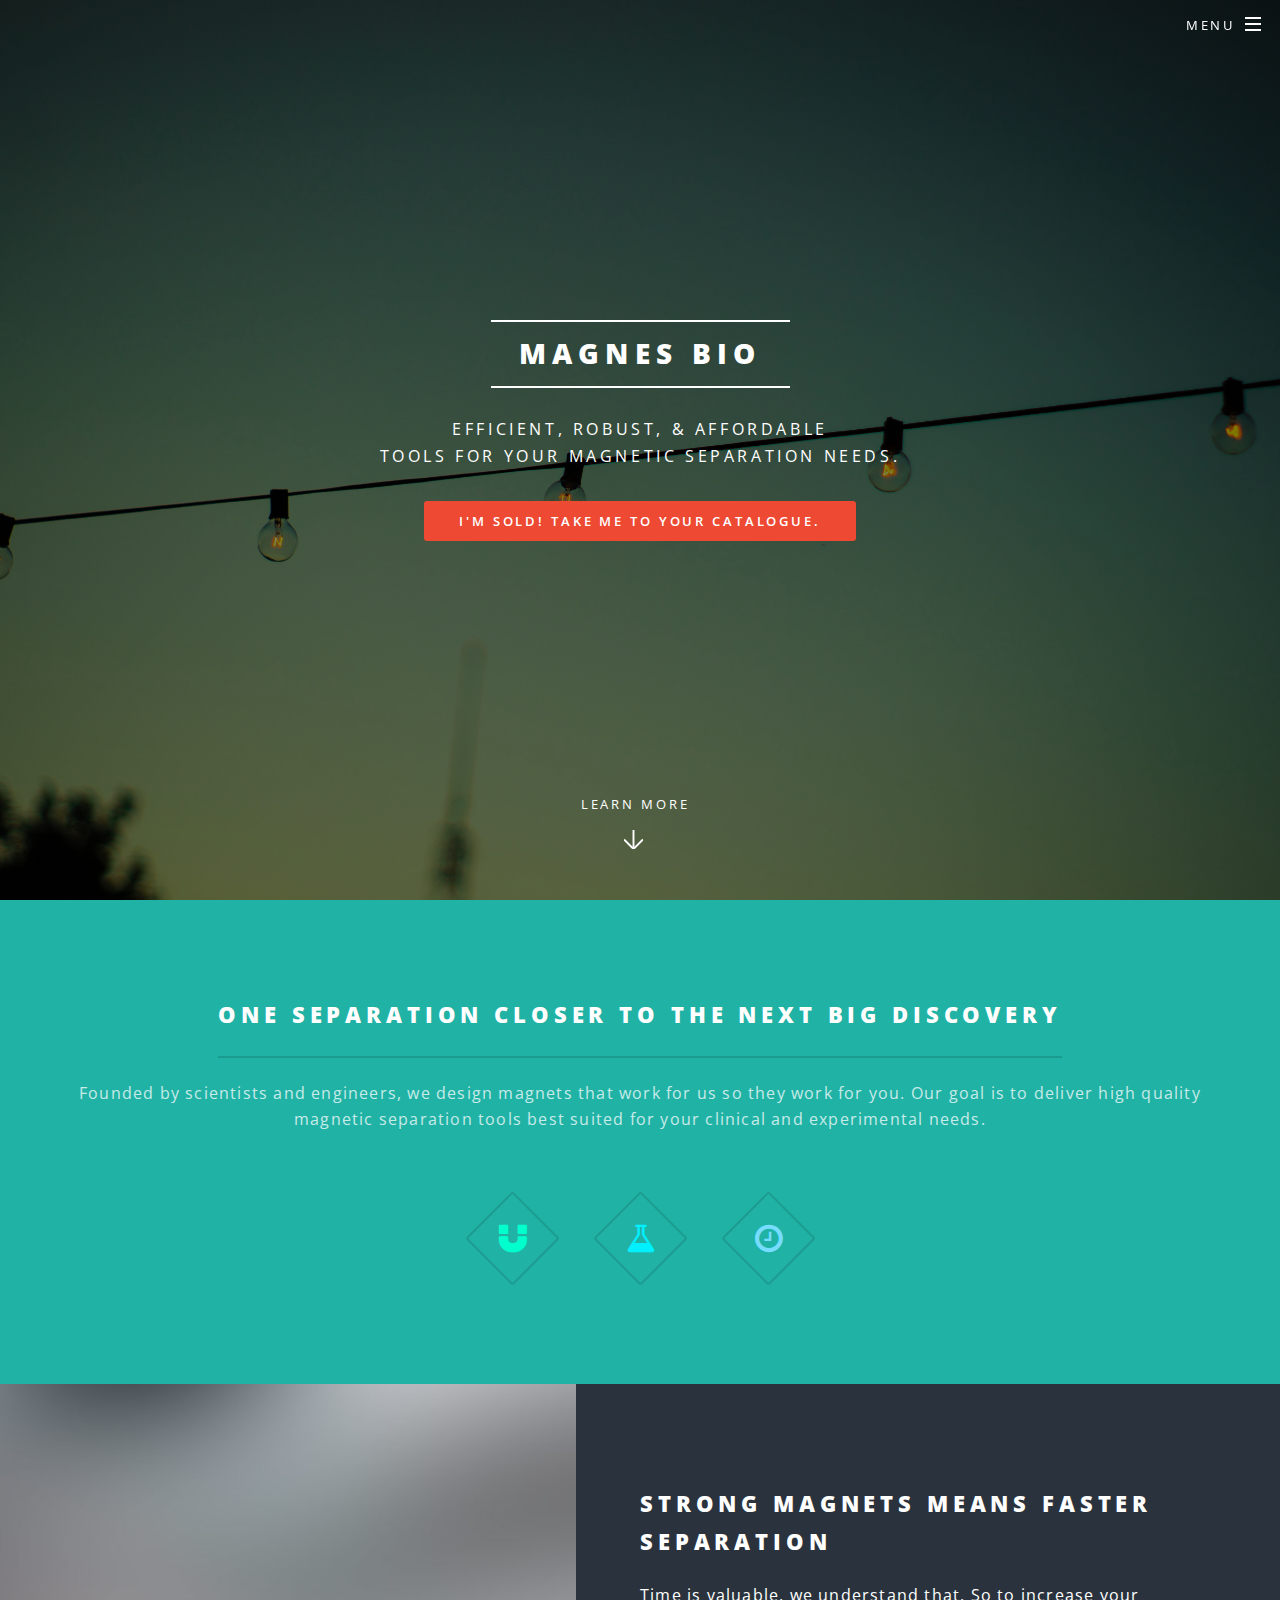
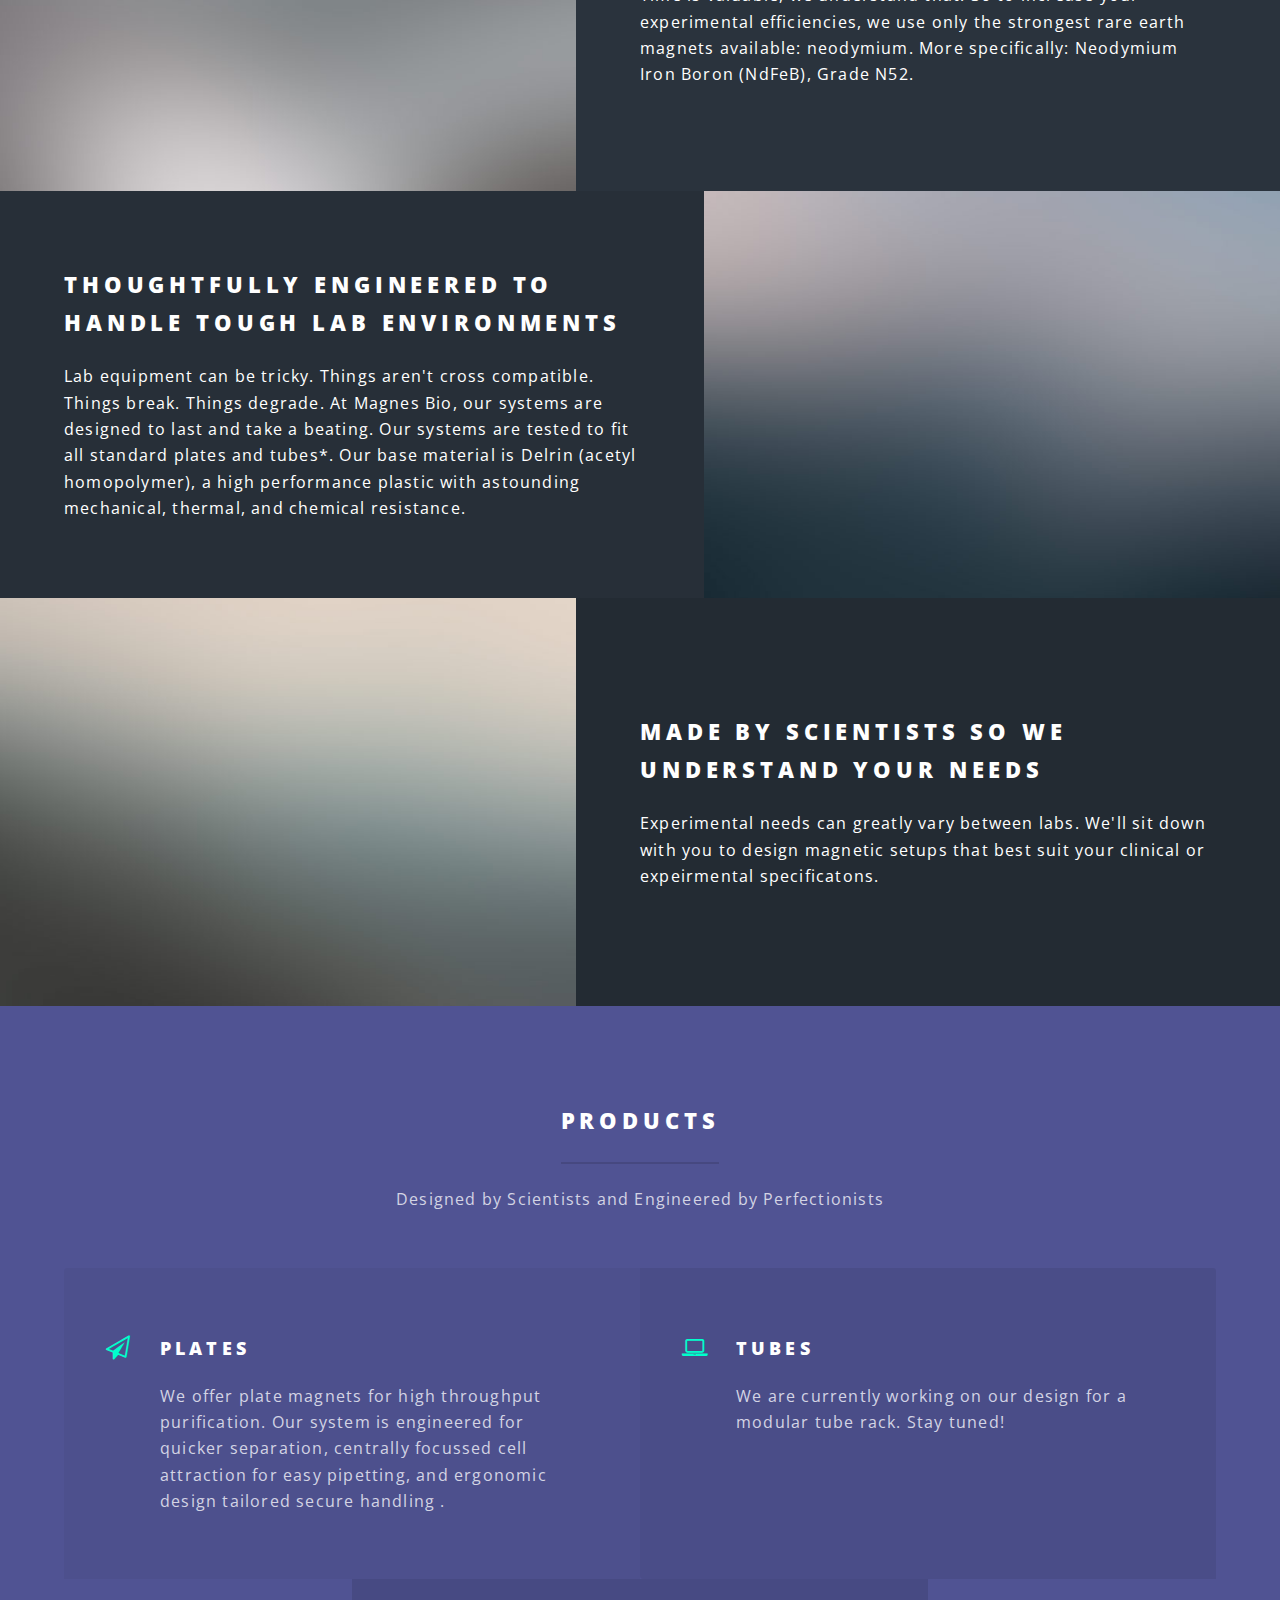
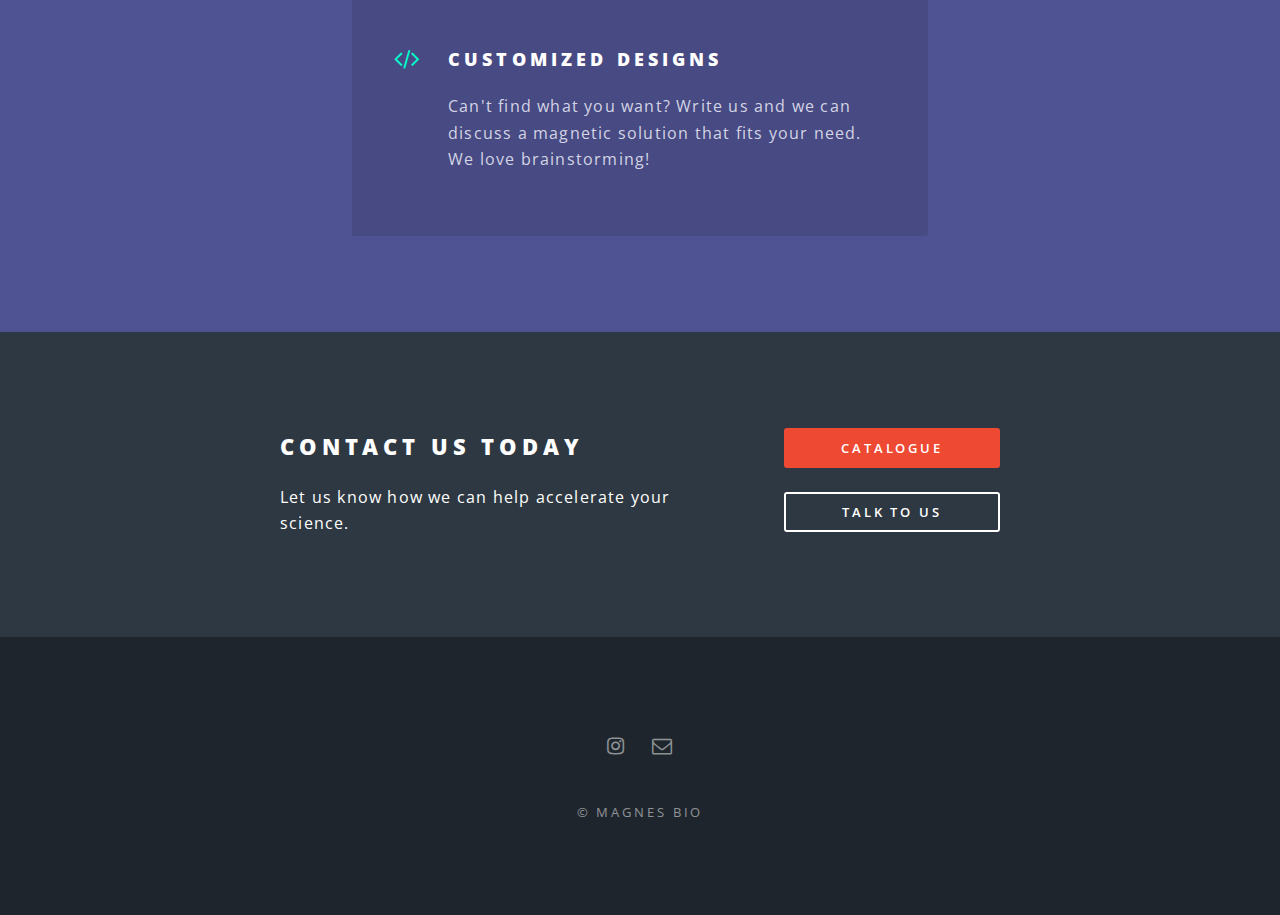
<file: index.html>
<!DOCTYPE HTML>
<!--
	Spectral by HTML5 UP
	html5up.net | @ajlkn
	Free for personal and commercial use under the CCA 3.0 license (html5up.net/license)
-->
<html>
	<head>
		<title>Magnes Bio</title>
		<meta charset="utf-8" />
		<meta name="viewport" content="width=device-width, initial-scale=1" />
		<!--[if lte IE 8]><script src="assets/js/ie/html5shiv.js"></script><![endif]-->
		<link rel="stylesheet" href="assets/css/main.css" />
		<!--[if lte IE 8]><link rel="stylesheet" href="assets/css/ie8.css" /><![endif]-->
		<!--[if lte IE 9]><link rel="stylesheet" href="assets/css/ie9.css" /><![endif]-->
	</head>
	<body class="landing">

		<!-- Page Wrapper -->
			<div id="page-wrapper">

				<!-- Header -->
					<header id="header" class="alt">
						<h1><a href="index.html">Magnes Bio</a></h1>
						<nav id="nav">
							<ul>
								<li class="special">
									<a href="#menu" class="menuToggle"><span>Menu</span></a>
									<div id="menu">
										<ul>
											<li><a href="index.html">Home</a></li>
											<li><a href="plates.html">Plate Separation</a></li>
											<li><a href="tubes.html">Tube Separation</a></li>
											
											<li><a href="askforaquote.html">Ask for a quote</a></li>
											<li><a href="talktous2.html">Talk to us</a>
										</ul>
									</div>
								</li>
							</ul>
						</nav>
					</header>

				<!-- Banner -->
					<section id="banner">
						<div class="inner">
							<h2>Magnes Bio</h2>
							<p>Efficient, robust, & affordable<br />
							tools for your magnetic separation needs.</p>
							<ul class="actions">
								<li><a href="catalogue.html" class="button special">I'm sold! Take me to your catalogue.</a></li>
							</ul>
						</div>
						<a href="#one" class="more scrolly">Learn More</a>
					</section>

				<!-- One -->
					<section id="one" class="wrapper style1 special">
						<div class="inner">
							<header class="major">
								<h2>one separation closer to the next big discovery</h2>
								<p> Founded by scientists and engineers, we design magnets that work for us so they work for you. Our goal is to deliver high quality magnetic separation tools best suited for your clinical and experimental needs. </p>
							</header>
							<ul class="icons major">
								<li><span class="icon fa-magnet major style1"><span class="label">Lorem</span></span></li>
								<li><span class="icon fa-flask major style2"><span class="label">Ipsum</span></span></li>
								<li><span class="icon fa-clock-o major style3"><span class="label">Dolor</span></span></li>
							</ul>
						</div>
					</section>

				<!-- Two -->
					<section id="two" class="wrapper alt style2">
						<section class="spotlight">
							<div class="image"><img src="images/pic01.jpg" alt="" /></div><div class="content">
								<h2>Strong Magnets Means Faster Separation</h2>
								<p>Time is valuable, we understand that. So to increase your experimental efficiencies, we use only the strongest rare earth magnets available: neodymium. More specifically: Neodymium Iron Boron (NdFeB), Grade N52. 
								</p>
							</div>
						</section>
						<section class="spotlight">
							<div class="image"><img src="images/pic02.jpg" alt="" /></div><div class="content">
								<h2>thoughtfully engineered to handle tough lab environments</h2>
								<p>Lab equipment can be tricky. Things aren't cross compatible. Things break. Things degrade. At Magnes Bio, our systems are designed to last and take a beating. Our systems are tested to fit all standard plates and tubes*. Our base material is Delrin (acetyl homopolymer), a high performance plastic with astounding mechanical, thermal, and chemical resistance. </p>
							</div>
						</section>
						<section class="spotlight">
							<div class="image"><img src="images/pic03.jpg" alt="" /></div><div class="content">
								<h2>Made by scientists so we understand your needs</h2>
								<p>Experimental needs can greatly vary between labs. We'll sit down with you to design magnetic setups that best suit your clinical or expeirmental specificatons.</p>
							</div>
						</section>
					</section>

				<!-- Three -->
					<section id="three" class="wrapper style3 special">
						<div class="inner">
							<header class="major">
								<h2>Products</h2>
								<p>Designed by Scientists and Engineered by Perfectionists<br />
								</p>
							</header>
							<ul class="features">
								<li class="icon fa-paper-plane-o">
									<h3>Plates</h3>
									<p>We offer plate magnets for high throughput purification. Our system is engineered for quicker separation, centrally focussed cell attraction for easy pipetting, and ergonomic design tailored secure handling .</p>
								</li>
								<li class="icon fa-laptop">
									<h3>Tubes</h3>
									<p>We are currently working on our design for a modular tube rack. Stay tuned!</p>
								</li>
								<li class="icon fa-code">
									<h3>Customized Designs</h3>
									<p>Can't find what you want? Write us and we can discuss a magnetic solution that fits your need. We love brainstorming!</p>
								</li>
								
								</li>
							</ul>
						</div>
					</section>

				<!-- CTA -->
					<section id="cta" class="wrapper style4">
						<div class="inner">
							<header>
								<h2>contact us today</h2>
								<p>Let us know how we can help accelerate your science.</p>
							</header>
							<ul class="actions vertical">
								<li><a href="catalogue.html" class="button fit special">Catalogue</a></li>
								<li><a href="talktous2.html" class="button fit">Talk to us</a></li>
							</ul>
						</div>
					</section>

			<!-- Footer -->
					<footer id="footer">
						<ul class="icons">
							<li><a href="#" class="icon fa-instagram"><span class="label">Instagram</span></a></li>
							<li><a href="talktous2.html" class="icon fa-envelope-o"><span class="label">Email</span></a></li>
						</ul>
						<ul class="copyright">
							<li>&copy; Magnes Bio</li>
						</ul>
					</footer>

			</div>

		<!-- Scripts -->
			<script src="assets/js/jquery.min.js"></script>
			<script src="assets/js/jquery.scrollex.min.js"></script>
			<script src="assets/js/jquery.scrolly.min.js"></script>
			<script src="assets/js/skel.min.js"></script>
			<script src="assets/js/util.js"></script>
			<!--[if lte IE 8]><script src="assets/js/ie/respond.min.js"></script><![endif]-->
			<script src="assets/js/main.js"></script>

	</body>
</html>
</file>
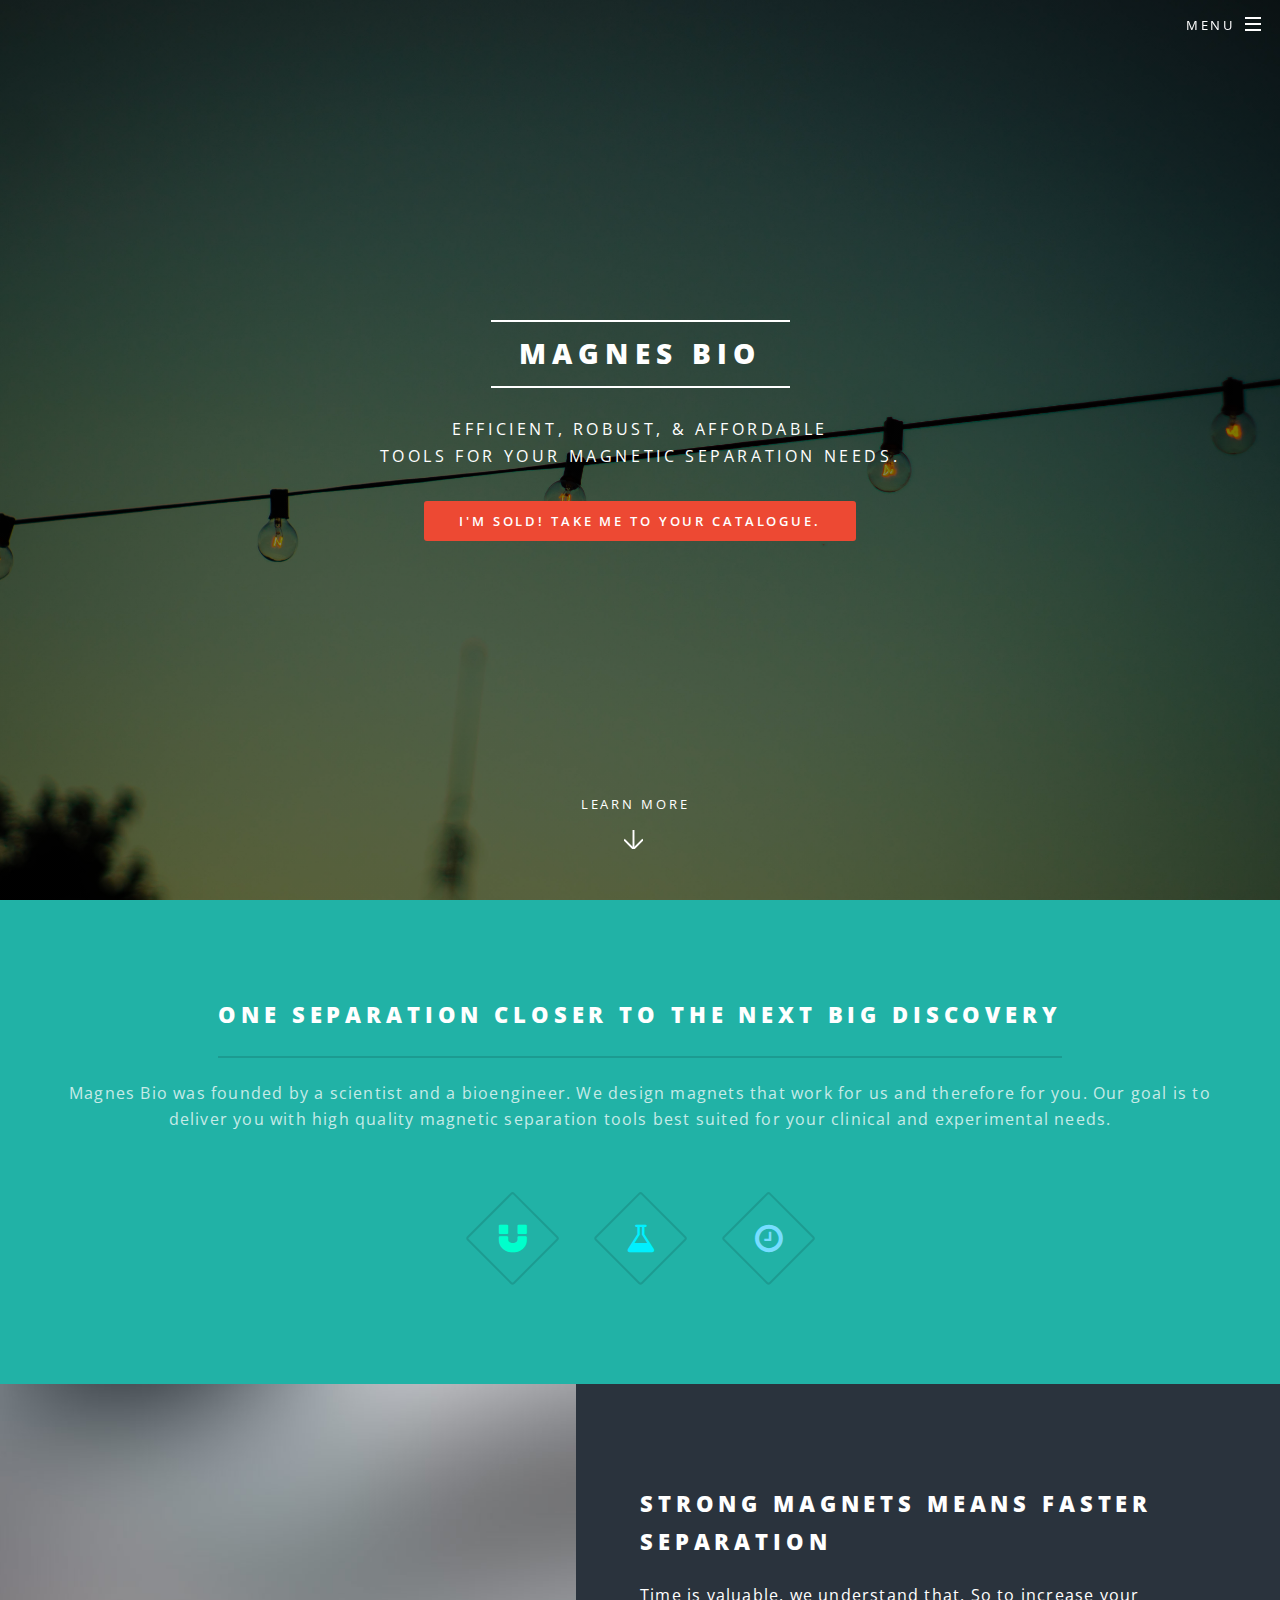
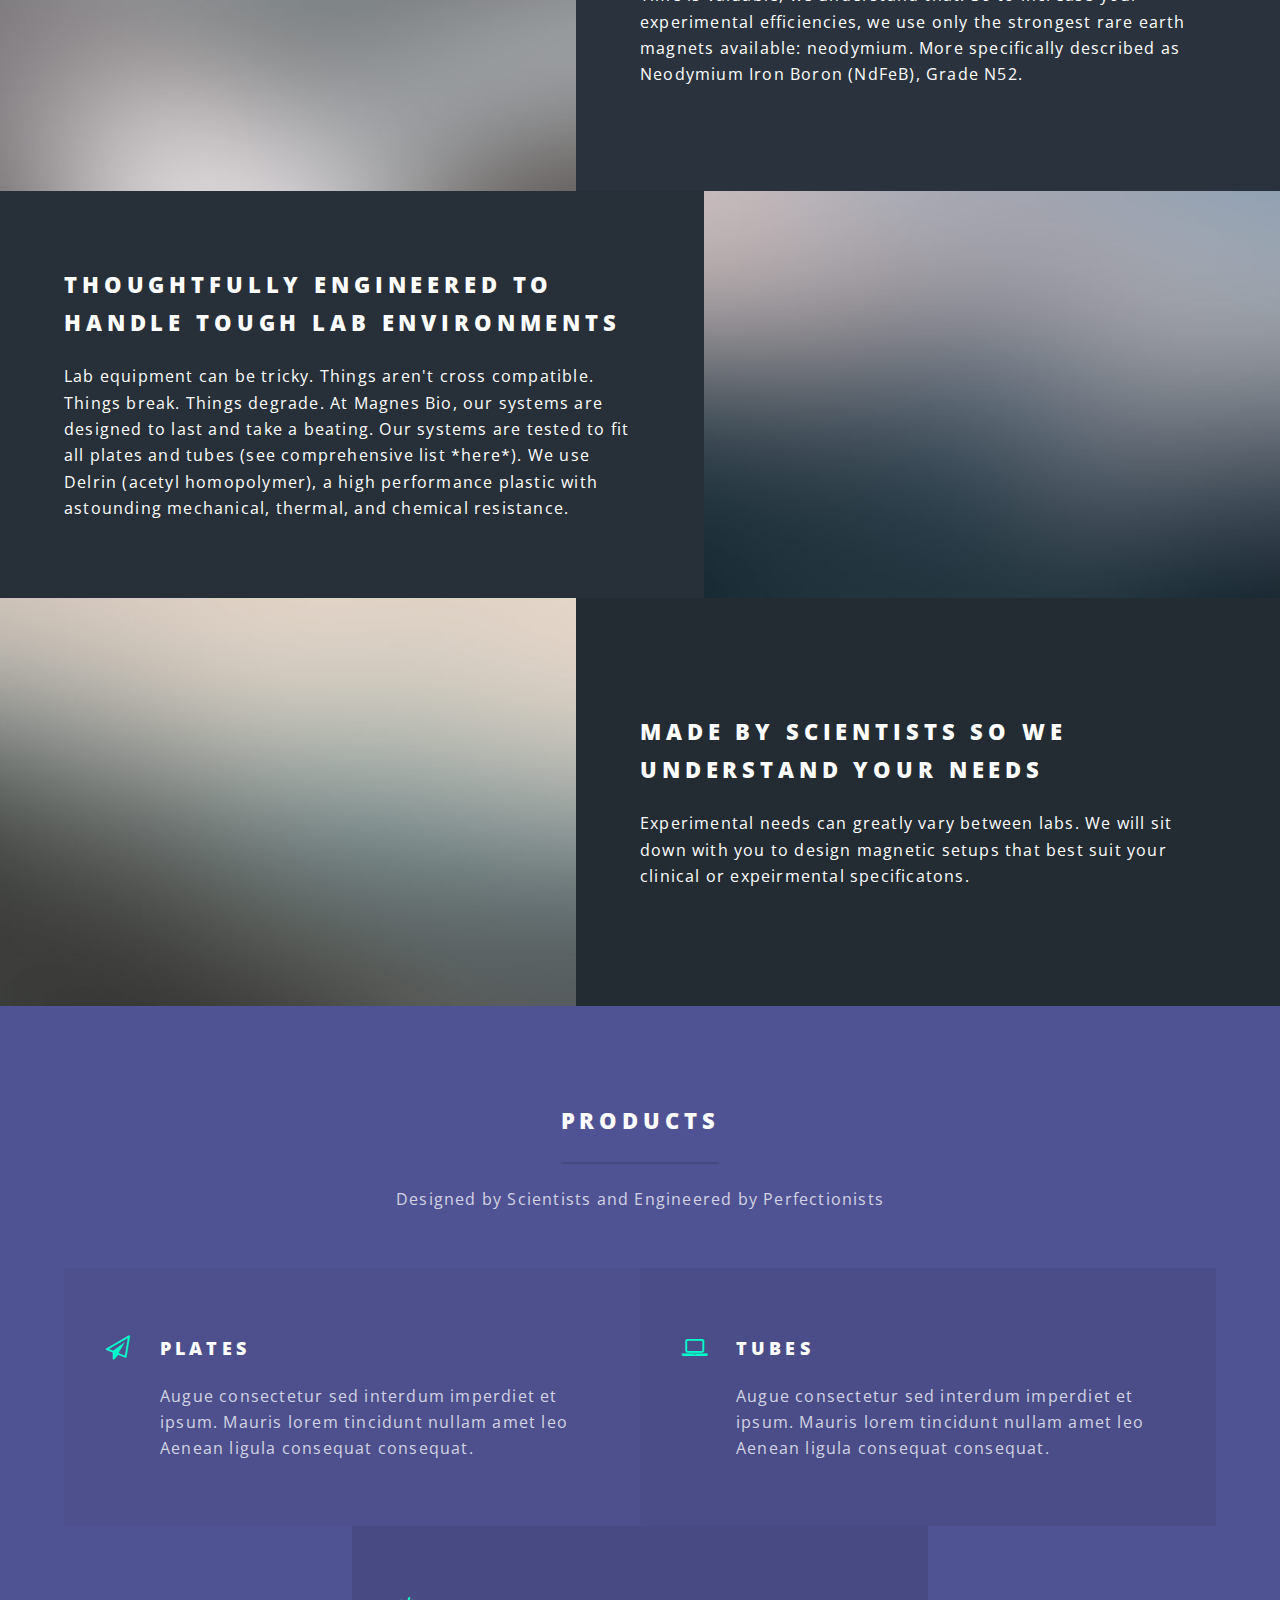
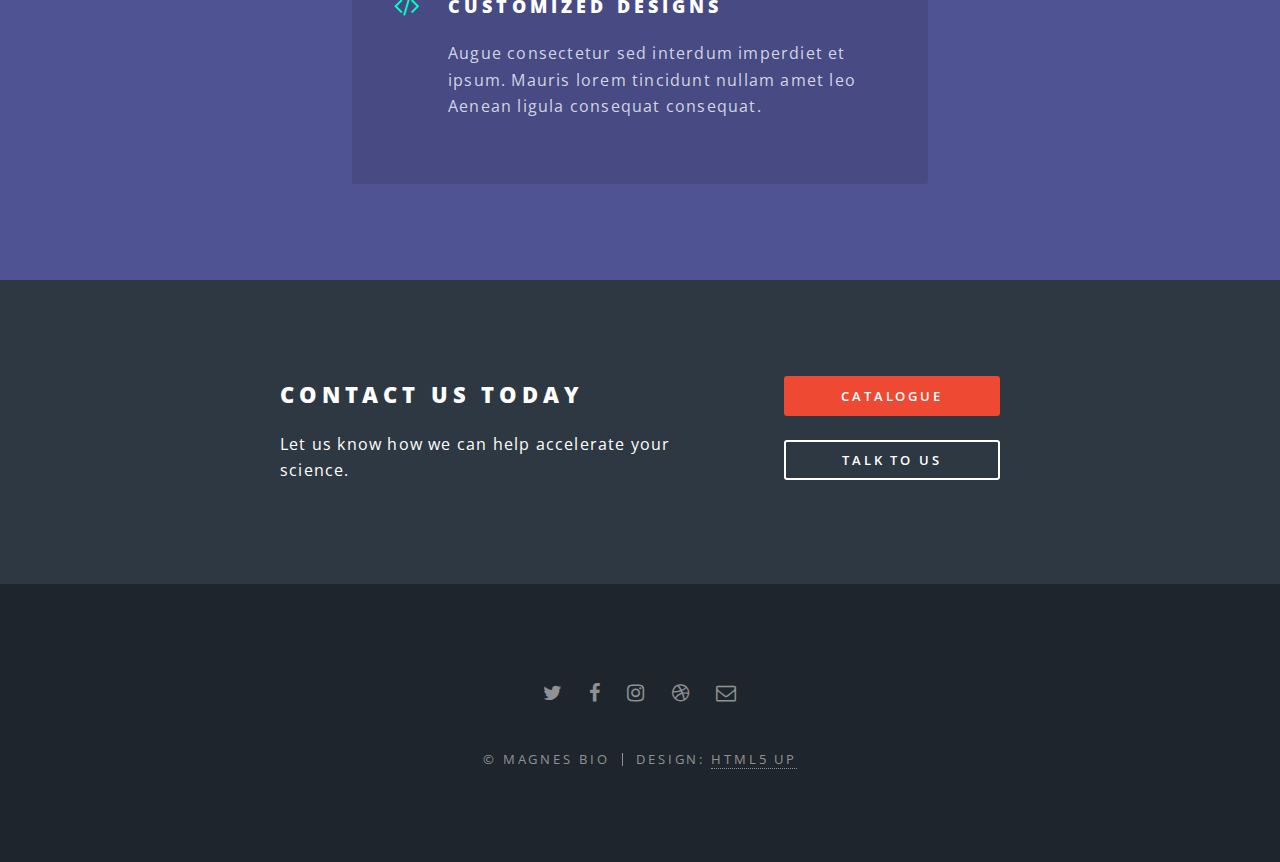
<file: html5up-spectral/index.html>
<!DOCTYPE HTML>
<!--
	Spectral by HTML5 UP
	html5up.net | @ajlkn
	Free for personal and commercial use under the CCA 3.0 license (html5up.net/license)
-->
<html>
	<head>
		<title>Magnes Bio</title>
		<meta charset="utf-8" />
		<meta name="viewport" content="width=device-width, initial-scale=1" />
		<!--[if lte IE 8]><script src="assets/js/ie/html5shiv.js"></script><![endif]-->
		<link rel="stylesheet" href="assets/css/main.css" />
		<!--[if lte IE 8]><link rel="stylesheet" href="assets/css/ie8.css" /><![endif]-->
		<!--[if lte IE 9]><link rel="stylesheet" href="assets/css/ie9.css" /><![endif]-->
	</head>
	<body class="landing">

		<!-- Page Wrapper -->
			<div id="page-wrapper">

				<!-- Header -->
					<header id="header" class="alt">
						<h1><a href="index.html">Magnes Bio</a></h1>
						<nav id="nav">
							<ul>
								<li class="special">
									<a href="#menu" class="menuToggle"><span>Menu</span></a>
									<div id="menu">
										<ul>
											<li><a href="index.html">Home</a></li>
											<li><a href="Plateseparation.html">Plate Separation</a></li>
											<li><a href="Tubeseparation.html">Tube Separation</a></li>
											<li><a href="elements.html">Elements</a></li>
											<li><a href="#">Ask for a quote</a></li>
											<li><a href="#">Talk to us</a>
										</ul>
									</div>
								</li>
							</ul>
						</nav>
					</header>

				<!-- Banner -->
					<section id="banner">
						<div class="inner">
							<h2>Magnes Bio</h2>
							<p>Efficient, robust, & affordable<br />
							tools for your magnetic separation needs.</p>
							<ul class="actions">
								<li><a href="#" class="button special">I'm sold! Take me to your catalogue.</a></li>
							</ul>
						</div>
						<a href="#one" class="more scrolly">Learn More</a>
					</section>

				<!-- One -->
					<section id="one" class="wrapper style1 special">
						<div class="inner">
							<header class="major">
								<h2>one separation closer to the next big discovery</h2>
								<p> Magnes Bio was founded by a scientist and a bioengineer. We design magnets that work for us and therefore for you. Our goal is to deliver you with high quality magnetic separation tools best suited for your clinical and experimental needs. </p>
							</header>
							<ul class="icons major">
								<li><span class="icon fa-magnet major style1"><span class="label">Lorem</span></span></li>
								<li><span class="icon fa-flask major style2"><span class="label">Ipsum</span></span></li>
								<li><span class="icon fa-clock-o major style3"><span class="label">Dolor</span></span></li>
							</ul>
						</div>
					</section>

				<!-- Two -->
					<section id="two" class="wrapper alt style2">
						<section class="spotlight">
							<div class="image"><img src="images/pic01.jpg" alt="" /></div><div class="content">
								<h2>Strong Magnets Means Faster Separation</h2>
								<p>Time is valuable, we understand that. So to increase your experimental efficiencies, we use only the strongest rare earth magnets available: neodymium. More specifically described as Neodymium Iron Boron (NdFeB), Grade N52. 
								</p>
							</div>
						</section>
						<section class="spotlight">
							<div class="image"><img src="images/pic02.jpg" alt="" /></div><div class="content">
								<h2>thoughtfully engineered to handle tough lab environments</h2>
								<p>Lab equipment can be tricky. Things aren't cross compatible. Things break. Things degrade. At Magnes Bio, our systems are designed to last and take a beating. Our systems are tested to fit all plates and tubes (see comprehensive list *here*). We use Delrin (acetyl homopolymer), a high performance plastic with astounding mechanical, thermal, and chemical resistance. </p>
							</div>
						</section>
						<section class="spotlight">
							<div class="image"><img src="images/pic03.jpg" alt="" /></div><div class="content">
								<h2>Made by scientists so we understand your needs</h2>
								<p>Experimental needs can greatly vary between labs. We will sit down with you to design magnetic setups that best suit your clinical or expeirmental specificatons.</p>
							</div>
						</section>
					</section>

				<!-- Three -->
					<section id="three" class="wrapper style3 special">
						<div class="inner">
							<header class="major">
								<h2>Products</h2>
								<p>Designed by Scientists and Engineered by Perfectionists<br />
								</p>
							</header>
							<ul class="features">
								<li class="icon fa-paper-plane-o">
									<h3>Plates</h3>
									<p>Augue consectetur sed interdum imperdiet et ipsum. Mauris lorem tincidunt nullam amet leo Aenean ligula consequat consequat.</p>
								</li>
								<li class="icon fa-laptop">
									<h3>Tubes</h3>
									<p>Augue consectetur sed interdum imperdiet et ipsum. Mauris lorem tincidunt nullam amet leo Aenean ligula consequat consequat.</p>
								</li>
								<li class="icon fa-code">
									<h3>Customized Designs</h3>
									<p>Augue consectetur sed interdum imperdiet et ipsum. Mauris lorem tincidunt nullam amet leo Aenean ligula consequat consequat.</p>
								</li>
								
								</li>
							</ul>
						</div>
					</section>

				<!-- CTA -->
					<section id="cta" class="wrapper style4">
						<div class="inner">
							<header>
								<h2>contact us today</h2>
								<p>Let us know how we can help accelerate your science.</p>
							</header>
							<ul class="actions vertical">
								<li><a href="#" class="button fit special">Catalogue</a></li>
								<li><a href="#" class="button fit">Talk to us</a></li>
							</ul>
						</div>
					</section>

				<!-- Footer -->
					<footer id="footer">
						<ul class="icons">
							<li><a href="#" class="icon fa-twitter"><span class="label">Twitter</span></a></li>
							<li><a href="#" class="icon fa-facebook"><span class="label">Facebook</span></a></li>
							<li><a href="#" class="icon fa-instagram"><span class="label">Instagram</span></a></li>
							<li><a href="#" class="icon fa-dribbble"><span class="label">Dribbble</span></a></li>
							<li><a href="#" class="icon fa-envelope-o"><span class="label">Email</span></a></li>
						</ul>
						<ul class="copyright">
							<li>&copy; Magnes Bio</li><li>Design: <a href="http://html5up.net">HTML5 UP</a></li>
						</ul>
					</footer>

			</div>

		<!-- Scripts -->
			<script src="assets/js/jquery.min.js"></script>
			<script src="assets/js/jquery.scrollex.min.js"></script>
			<script src="assets/js/jquery.scrolly.min.js"></script>
			<script src="assets/js/skel.min.js"></script>
			<script src="assets/js/util.js"></script>
			<!--[if lte IE 8]><script src="assets/js/ie/respond.min.js"></script><![endif]-->
			<script src="assets/js/main.js"></script>

	</body>
</html>
</file>
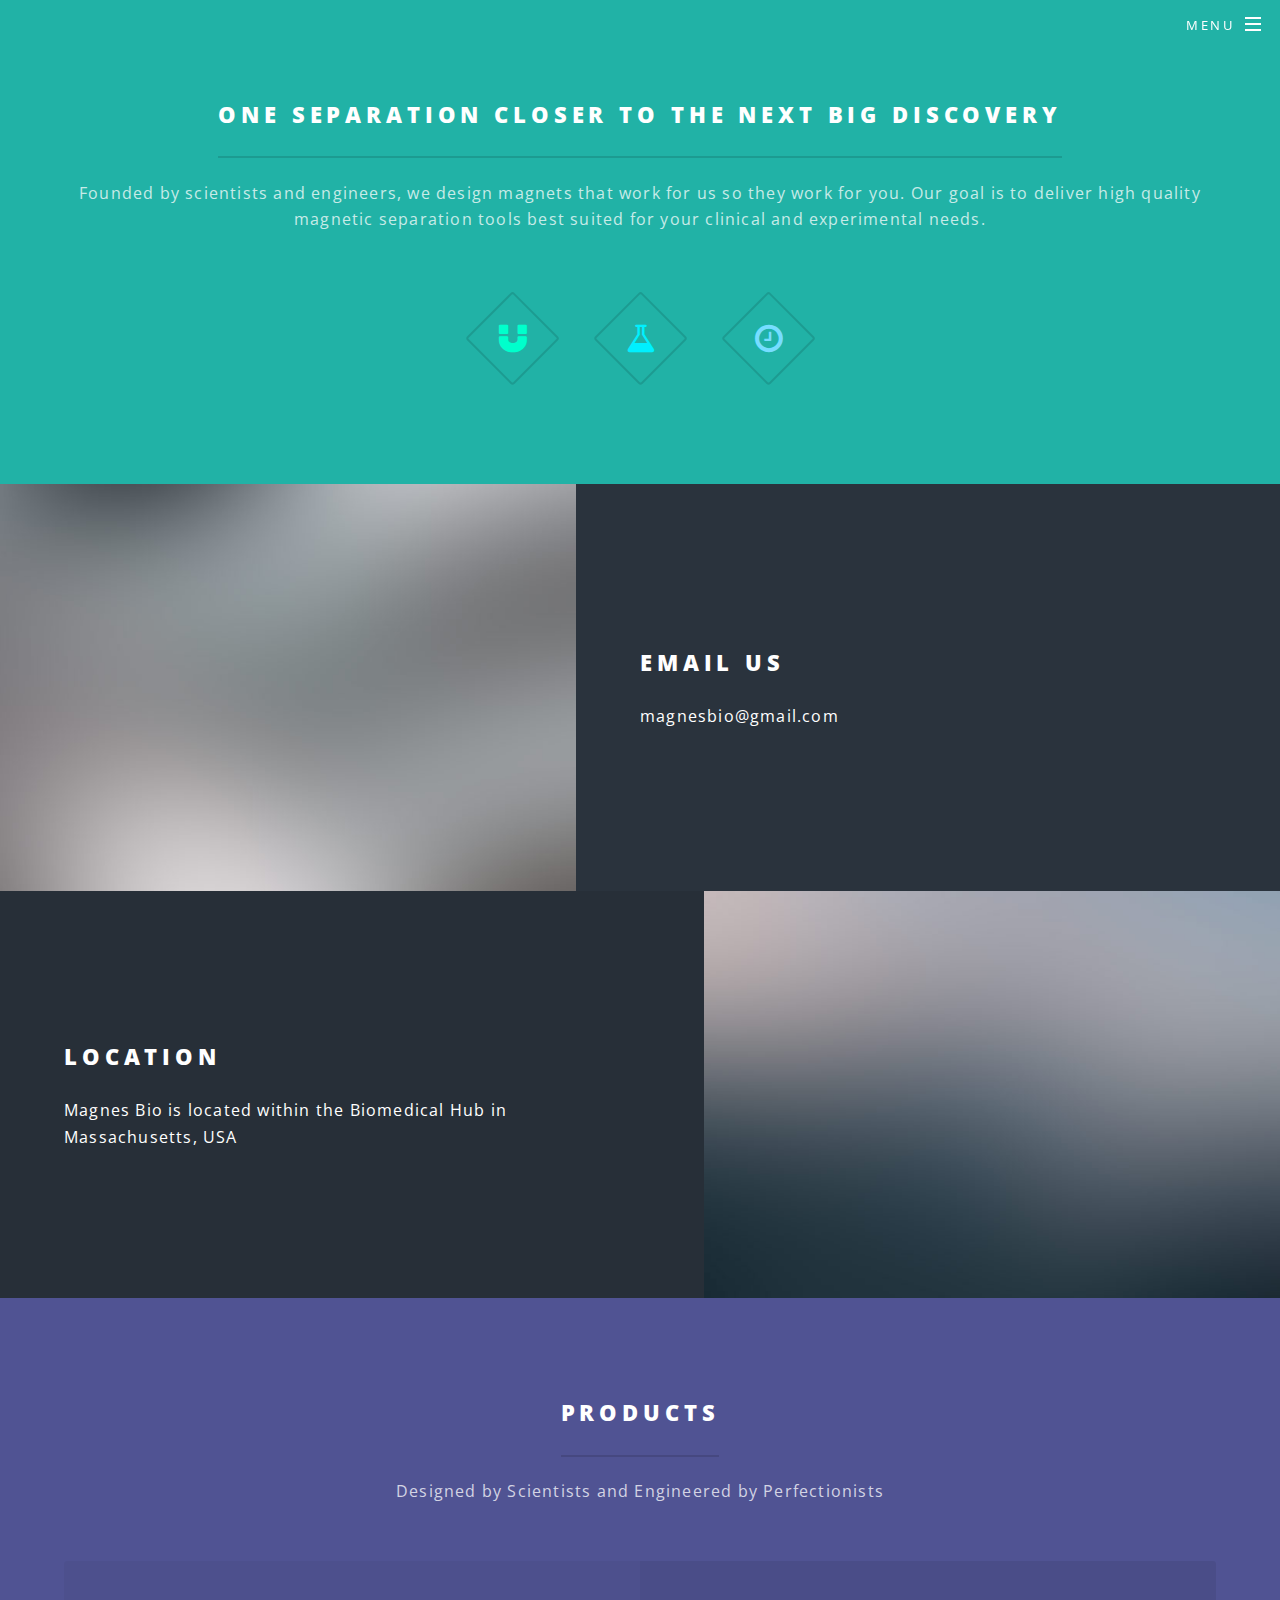
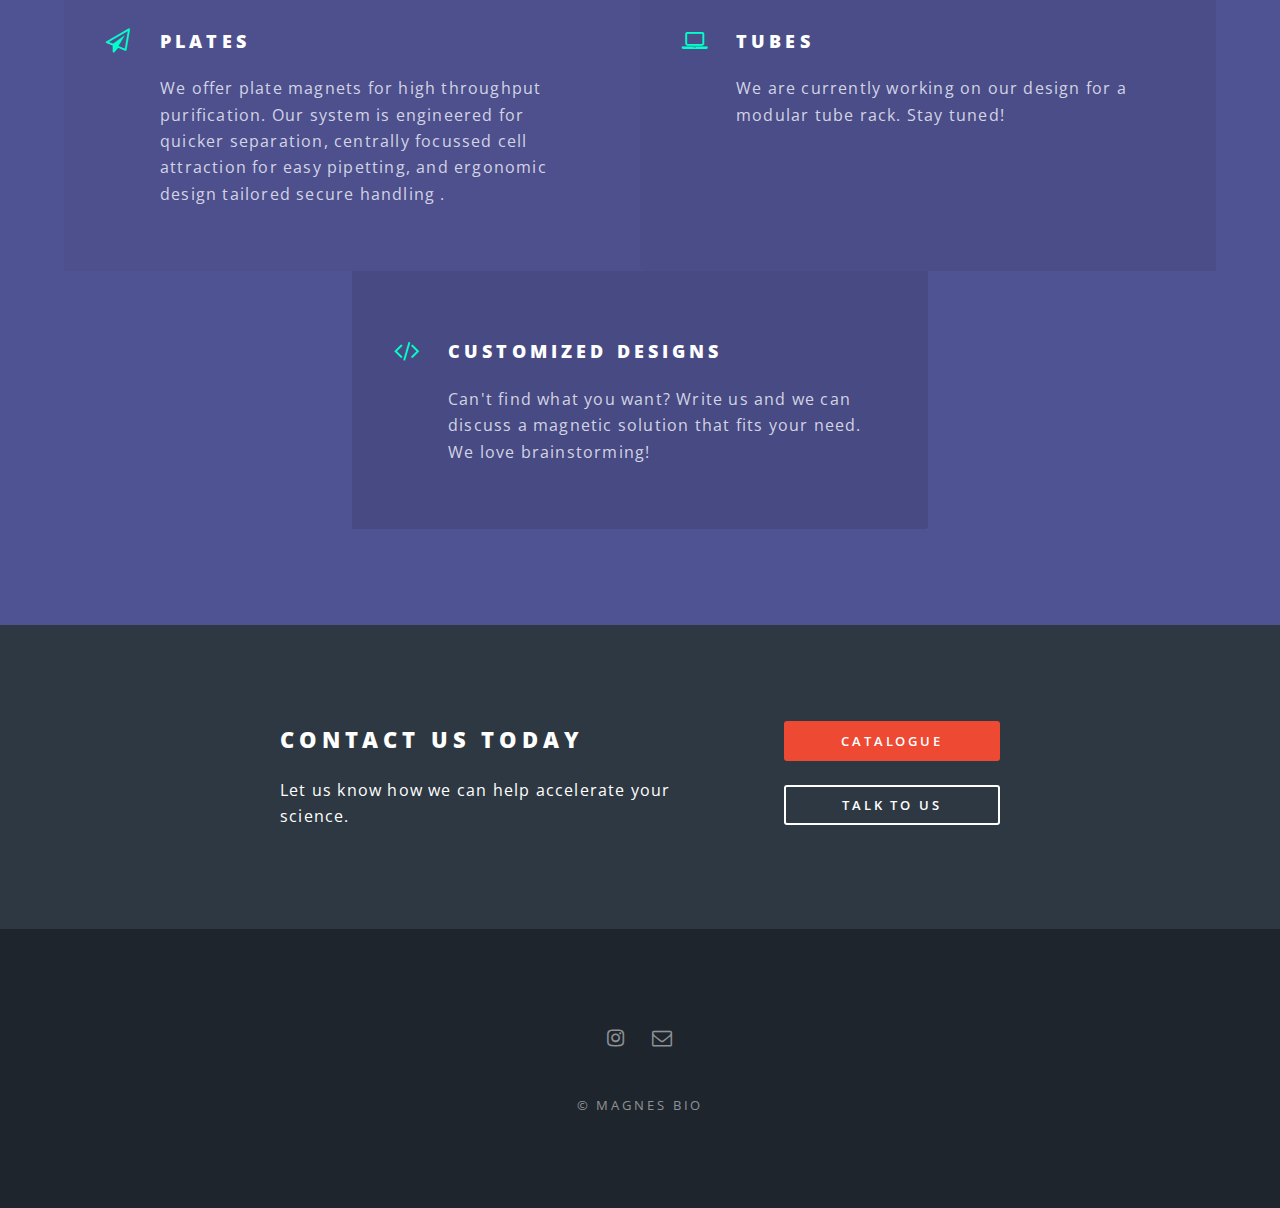
<file: askforaquote.html>
<!DOCTYPE HTML>
<!--
	Spectral by HTML5 UP
	html5up.net | @ajlkn
	Free for personal and commercial use under the CCA 3.0 license (html5up.net/license)
-->
<html>
	<head>
		<title>Magnes Bio</title>
		<meta charset="utf-8" />
		<meta name="viewport" content="width=device-width, initial-scale=1" />
		<!--[if lte IE 8]><script src="assets/js/ie/html5shiv.js"></script><![endif]-->
		<link rel="stylesheet" href="assets/css/main.css" />
		<!--[if lte IE 8]><link rel="stylesheet" href="assets/css/ie8.css" /><![endif]-->
		<!--[if lte IE 9]><link rel="stylesheet" href="assets/css/ie9.css" /><![endif]-->
	</head>
	<body class="landing">

		<!-- Page Wrapper -->
			<div id="page-wrapper">

				<!-- Header -->
					<header id="header" class="alt">
						<h1><a href="index.html">Magnes Bio</a></h1>
						<nav id="nav">
							<ul>
								<li class="special">
									<a href="#menu" class="menuToggle"><span>Menu</span></a>
									<div id="menu">
										<ul>
											<li><a href="index.html">Home</a></li>
											<li><a href="plates.html">Plate Separation</a></li>
											<li><a href="tubes.html">Tube Separation</a></li>
											
											<li><a href="#">Ask for a quote</a></li>
											<li><a href="#">Talk to us</a>
										</ul>
									</div>
								</li>
							</ul>
						</nav>
					</header>

	

				<!-- One -->
					<section id="one" class="wrapper style1 special">
						<div class="inner">
							<header class="major">
								<h2>one separation closer to the next big discovery</h2>
								<p> Founded by scientists and engineers, we design magnets that work for us so they work for you. Our goal is to deliver high quality magnetic separation tools best suited for your clinical and experimental needs. </p>
							</header>
							<ul class="icons major">
								<li><span class="icon fa-magnet major style1"><span class="label">Lorem</span></span></li>
								<li><span class="icon fa-flask major style2"><span class="label">Ipsum</span></span></li>
								<li><span class="icon fa-clock-o major style3"><span class="label">Dolor</span></span></li>
							</ul>
						</div>
					</section>

				<!-- Two -->
					<section id="two" class="wrapper alt style2">
						<section class="spotlight">
							<div class="image"><img src="images/pic01.jpg" alt="" /></div><div class="content">
								<h2>Email Us</h2>
								<p>magnesbio@gmail.com 
								</p>
								</div>
						</section>
						<section class="spotlight">
							<div class="image"><img src="images/pic02.jpg" alt="" /></div><div class="content">
								<h2>Location</h2>
								<p>Magnes Bio is located within the Biomedical Hub in Massachusetts, USA </p>
							</div>
						</section>

				<!-- Three -->
					<section id="three" class="wrapper style3 special">
						<div class="inner">
							<header class="major">
								<h2>Products</h2>
								<p>Designed by Scientists and Engineered by Perfectionists<br />
								</p>
							</header>
							<ul class="features">
								<li class="icon fa-paper-plane-o">
									<h3>Plates</h3>
									<p>We offer plate magnets for high throughput purification. Our system is engineered for quicker separation, centrally focussed cell attraction for easy pipetting, and ergonomic design tailored secure handling .</p>
								</li>
								<li class="icon fa-laptop">
									<h3>Tubes</h3>
									<p>We are currently working on our design for a modular tube rack. Stay tuned!</p>
								</li>
								<li class="icon fa-code">
									<h3>Customized Designs</h3>
									<p>Can't find what you want? Write us and we can discuss a magnetic solution that fits your need. We love brainstorming!</p>
								</li>
								
								</li>
							</ul>
						</div>
					</section>

				<!-- CTA -->
					<section id="cta" class="wrapper style4">
						<div class="inner">
							<header>
								<h2>contact us today</h2>
								<p>Let us know how we can help accelerate your science.</p>
							</header>
							<ul class="actions vertical">
								<li><a href="catalogue.html" class="button fit special">Catalogue</a></li>
								<li><a href="talktous2.html" class="button fit">Talk to us</a></li>
							</ul>
						</div>
					</section>

				<!-- Footer -->
					<footer id="footer">
						<ul class="icons">
							<li><a href="#" class="icon fa-instagram"><span class="label">Instagram</span></a></li>
							<li><a href="talktous2.html" class="icon fa-envelope-o"><span class="label">Email</span></a></li>
						</ul>
						<ul class="copyright">
							<li>&copy; Magnes Bio</li>
						</ul>
					</footer>

			</div>

		<!-- Scripts -->
			<script src="assets/js/jquery.min.js"></script>
			<script src="assets/js/jquery.scrollex.min.js"></script>
			<script src="assets/js/jquery.scrolly.min.js"></script>
			<script src="assets/js/skel.min.js"></script>
			<script src="assets/js/util.js"></script>
			<!--[if lte IE 8]><script src="assets/js/ie/respond.min.js"></script><![endif]-->
			<script src="assets/js/main.js"></script>

	</body>
</html>
</file>
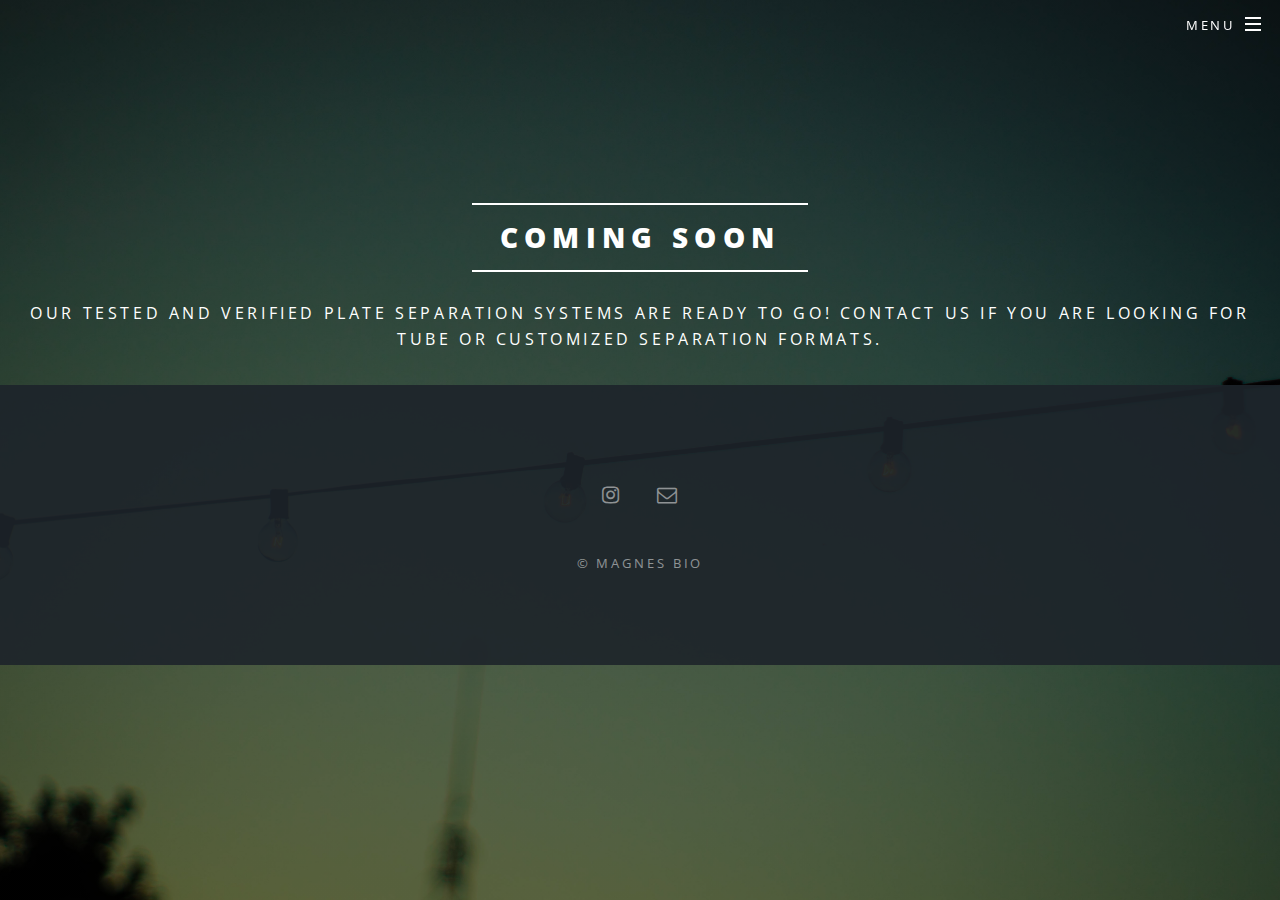
<file: catalogue.html>
<!DOCTYPE HTML>
<!--
	Spectral by HTML5 UP
	html5up.net | @ajlkn
	Free for personal and commercial use under the CCA 3.0 license (html5up.net/license)
-->
<html>
	<head>
		<title>Magnes Bio</title>
		<meta charset="utf-8" />
		<meta name="viewport" content="width=device-width, initial-scale=1" />
		<!--[if lte IE 8]><script src="assets/js/ie/html5shiv.js"></script><![endif]-->
		<link rel="stylesheet" href="assets/css/main.css" />
		<!--[if lte IE 8]><link rel="stylesheet" href="assets/css/ie8.css" /><![endif]-->
		<!--[if lte IE 9]><link rel="stylesheet" href="assets/css/ie9.css" /><![endif]-->
	</head>
	<body class="landing">

		<!-- Page Wrapper -->
			<div id="page-wrapper">

				<!-- Header -->
					<header id="header" class="alt">
						<h1><a href="index.html"></a></h1>
						<nav id="nav">
							<ul>
								<li class="special">
									<a href="#menu" class="menuToggle"><span>Menu</span></a>
									<div id="menu">
										<ul>
											<li><a href="index.html">Home</a></li>
											<li><a href="plates.html">Plate Separation</a></li>
											<li><a href="tubes.html">Tube Separation</a></li>
											
											<li><a href="askforaquote.html">Ask for a quote</a></li>
											<li><a href="talktous2.html">Talk to us</a>
										</ul>
									</div>
								</li>
							</ul>
						</nav>
					</header>

				<!-- Banner -->
					<section id="banner">
						<div class="inner">
							<h2>Coming Soon</h2>
							<p>Our tested and verified plate separation systems are ready to go! Contact us if you are looking for tube or customized separation formats.</p>
							<ul class="actions">
								

				<!-- Footer -->
					<footer id="footer">
						<ul class="icons">
							<li><a href="#" class="icon fa-instagram"><span class="label">Instagram</span></a></li>
							<li><a href="talktous2.html" class="icon fa-envelope-o"><span class="label">Email</span></a></li>
						</ul>
						<ul class="copyright">
							<li>&copy; Magnes Bio</li>
						</ul>
					</footer>

			</div>

		<!-- Scripts -->
			<script src="assets/js/jquery.min.js"></script>
			<script src="assets/js/jquery.scrollex.min.js"></script>
			<script src="assets/js/jquery.scrolly.min.js"></script>
			<script src="assets/js/skel.min.js"></script>
			<script src="assets/js/util.js"></script>
			<!--[if lte IE 8]><script src="assets/js/ie/respond.min.js"></script><![endif]-->
			<script src="assets/js/main.js"></script>

	</body>
</html>
</file>
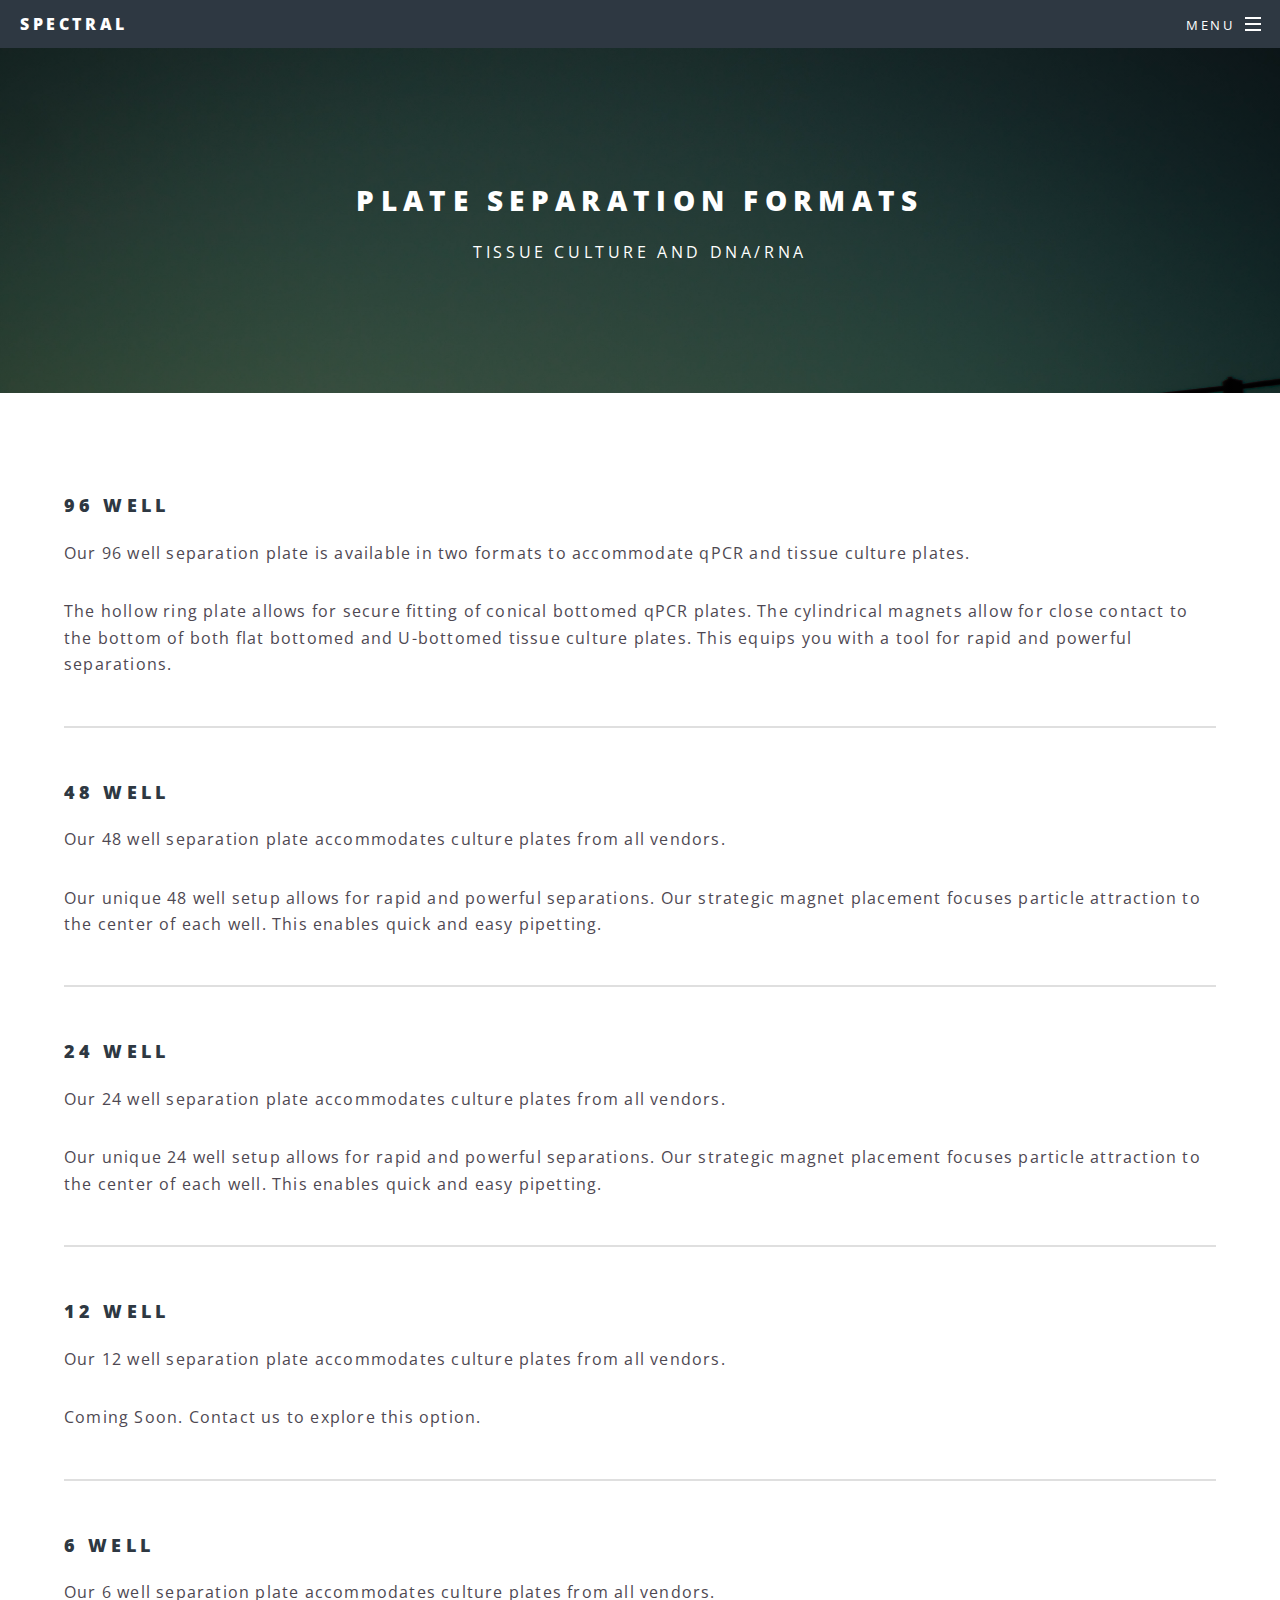
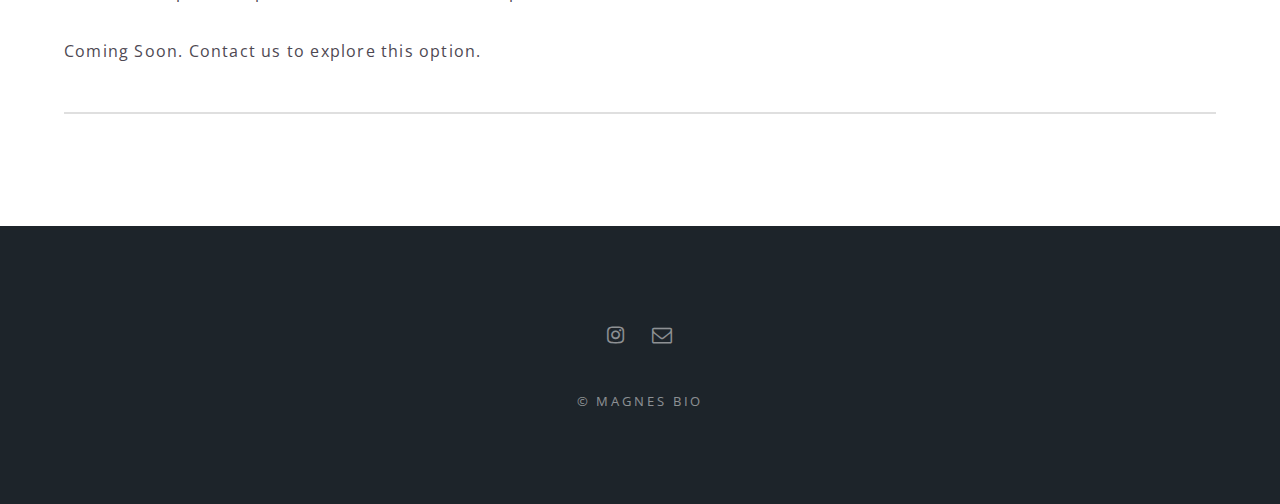
<file: plates.html>
<!DOCTYPE HTML>
<!--
	Spectral by HTML5 UP
	html5up.net | @ajlkn
	Free for personal and commercial use under the CCA 3.0 license (html5up.net/license)
-->
<html>
	<head>
		<title>Generic - Spectral by HTML5 UP</title>
		<meta charset="utf-8" />
		<meta name="viewport" content="width=device-width, initial-scale=1" />
		<!--[if lte IE 8]><script src="assets/js/ie/html5shiv.js"></script><![endif]-->
		<link rel="stylesheet" href="assets/css/main.css" />
		<!--[if lte IE 8]><link rel="stylesheet" href="assets/css/ie8.css" /><![endif]-->
		<!--[if lte IE 9]><link rel="stylesheet" href="assets/css/ie9.css" /><![endif]-->
	</head>
	<body>

		<!-- Page Wrapper -->
			<div id="page-wrapper">

				<!-- Header -->
					<header id="header">
						<h1><a href="index.html">Spectral</a></h1>
						<nav id="nav">
							<ul>
								<li class="special">
									<a href="#menu" class="menuToggle"><span>Menu</span></a>
									<div id="menu">
										<ul>
											<li><a href="index.html">Home</a></li>
											<li><a href="plates.html">Plate Separation</a></li>
											<li><a href="tubes.html">Tube Separation</a></li>
											
											<li><a href="#">Ask for a quote</a></li>
											<li><a href="#">Talk to us</a>
										</ul>
									</div>
								</li>
							</ul>
						</nav>
					</header>

				<!-- Main -->
					<article id="main">
						<header>
							<h2>Plate Separation Formats</h2>
							<p>Tissue Culture and DNA/RNA</p>
						</header>
						<section class="wrapper style5">
							<div class="inner">

								<h3>96 well</h3>
								<p>Our 96 well separation plate is available in two formats to accommodate qPCR and tissue culture plates.</p>

								<p>The hollow ring plate allows for secure fitting of conical bottomed qPCR plates. 

								The cylindrical magnets allow for close contact to the bottom of both flat bottomed and U-bottomed tissue culture plates. This equips you with a tool for rapid and powerful separations. </p>

								<hr />


								<h3>48 well</h3>
								<p>Our 48 well separation plate accommodates culture plates from all vendors.</p>

								<p>Our unique 48 well setup allows for rapid and powerful separations. Our strategic magnet placement focuses particle attraction to the center of each well. This enables quick and easy pipetting.</p>

								<hr />


								<h3>24 well</h3>
								<p>Our 24 well separation plate accommodates culture plates from all vendors.</p>

								<p>Our unique 24 well setup allows for rapid and powerful separations. Our strategic magnet placement focuses particle attraction to the center of each well. This enables quick and easy pipetting.</p>

								<hr />


								<h3>12 well</h3>
								<p>Our 12 well separation plate accommodates culture plates from all vendors.</p>

								<p>Coming Soon. Contact us to explore this option.</p>

								<hr />


								<h3>6 well</h3>
								<p>Our 6 well separation plate accommodates culture plates from all vendors.</p>

								<p>Coming Soon. Contact us to explore this option.</p>


								<hr />

					

							</div>
						</section>
					</article>

				<!-- Footer -->
					<footer id="footer">
						<ul class="icons">
							<li><a href="#" class="icon fa-instagram"><span class="label">Instagram</span></a></li>
							<li><a href="talktous2.html" class="icon fa-envelope-o"><span class="label">Email</span></a></li>
						</ul>
						<ul class="copyright">
							<li>&copy; Magnes Bio</li>
						</ul>
					</footer>

			</div>

		<!-- Scripts -->
			<script src="assets/js/jquery.min.js"></script>
			<script src="assets/js/jquery.scrollex.min.js"></script>
			<script src="assets/js/jquery.scrolly.min.js"></script>
			<script src="assets/js/skel.min.js"></script>
			<script src="assets/js/util.js"></script>
			<!--[if lte IE 8]><script src="assets/js/ie/respond.min.js"></script><![endif]-->
			<script src="assets/js/main.js"></script>

	</body>
</html>
</file>
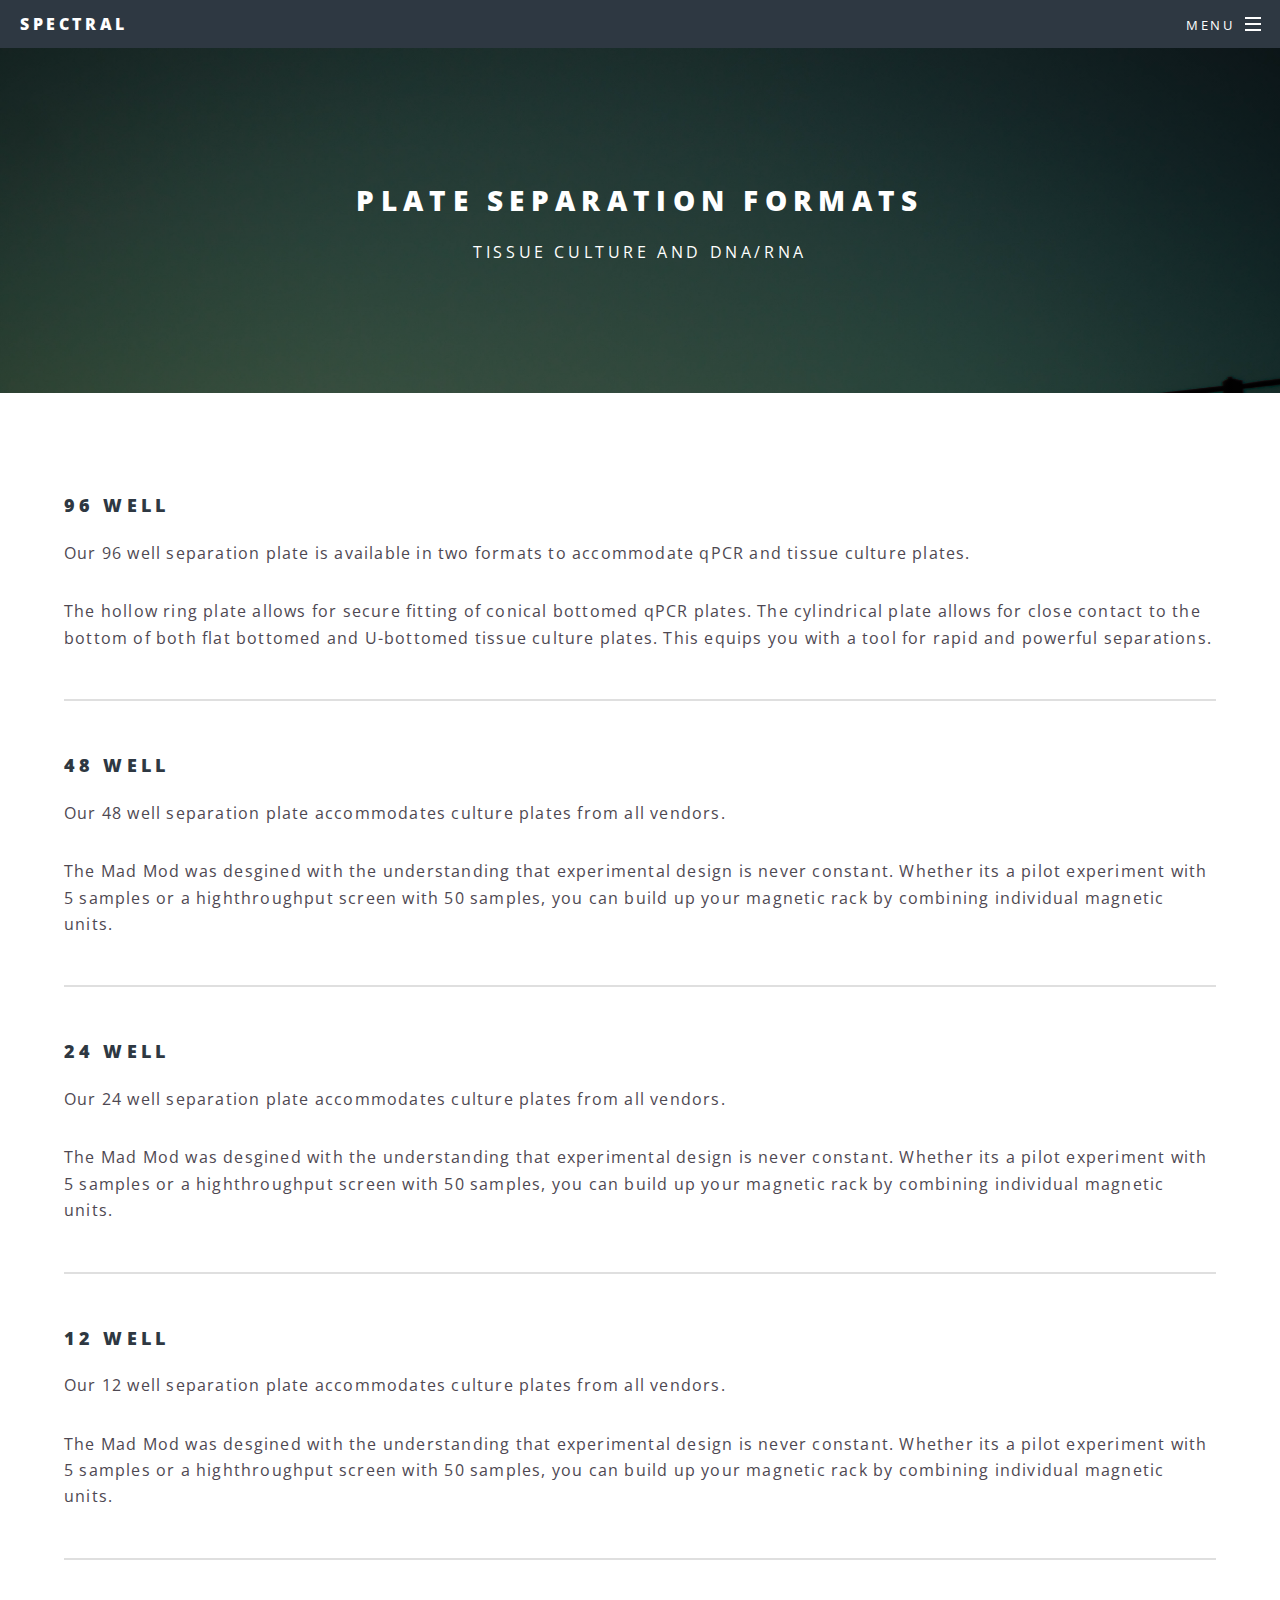
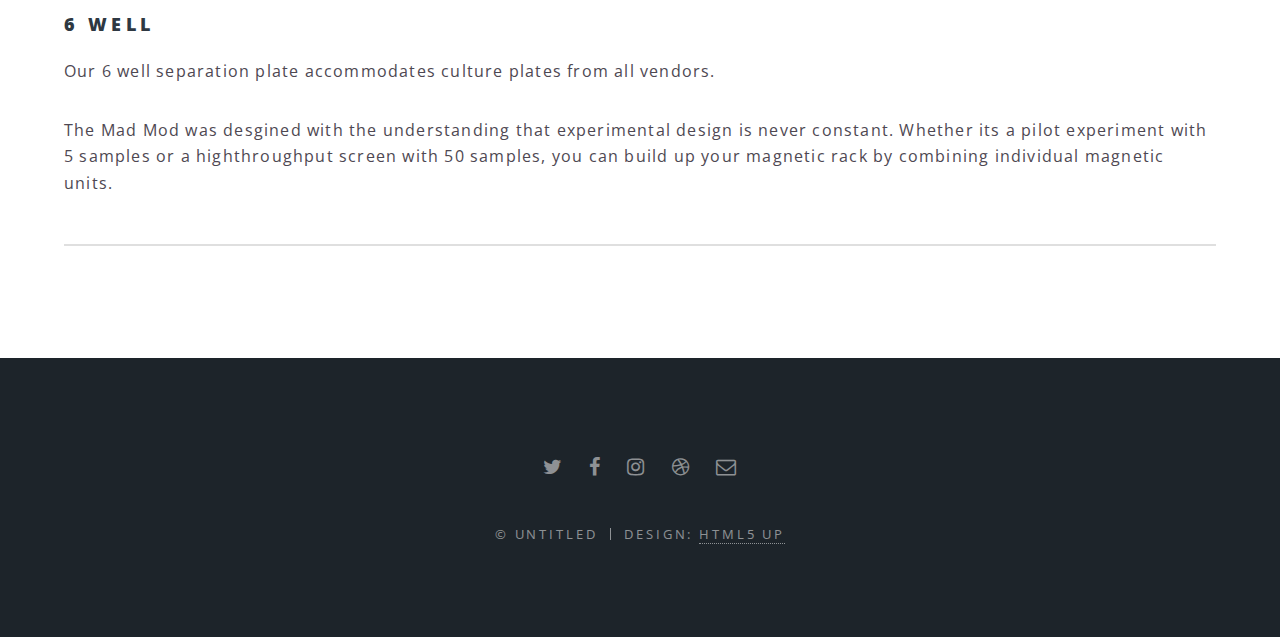
<file: plateseparation.html>
<!DOCTYPE HTML>
<!--
	Spectral by HTML5 UP
	html5up.net | @ajlkn
	Free for personal and commercial use under the CCA 3.0 license (html5up.net/license)
-->
<html>
	<head>
		<title>Generic - Spectral by HTML5 UP</title>
		<meta charset="utf-8" />
		<meta name="viewport" content="width=device-width, initial-scale=1" />
		<!--[if lte IE 8]><script src="assets/js/ie/html5shiv.js"></script><![endif]-->
		<link rel="stylesheet" href="assets/css/main.css" />
		<!--[if lte IE 8]><link rel="stylesheet" href="assets/css/ie8.css" /><![endif]-->
		<!--[if lte IE 9]><link rel="stylesheet" href="assets/css/ie9.css" /><![endif]-->
	</head>
	<body>

		<!-- Page Wrapper -->
			<div id="page-wrapper">

				<!-- Header -->
					<header id="header">
						<h1><a href="index.html">Spectral</a></h1>
						<nav id="nav">
							<ul>
								<li class="special">
									<a href="#menu" class="menuToggle"><span>Menu</span></a>
									<div id="menu">
										<ul>
											<li><a href="index.html">Home</a></li>
											<li><a href="Plateseparation.html">Plate Separation</a></li>
											<li><a href="Tubeseparation.html">Tube Separation</a></li>
											<li><a href="elements.html">Elements</a></li>
											<li><a href="#">Ask for a quote</a></li>
											<li><a href="#">Talk to us</a>
										</ul>
									</div>
								</li>
							</ul>
						</nav>
					</header>

				<!-- Main -->
					<article id="main">
						<header>
							<h2>Plate Separation Formats</h2>
							<p>Tissue Culture and DNA/RNA</p>
						</header>
						<section class="wrapper style5">
							<div class="inner">

								<h3>96 well</h3>
								<p>Our 96 well separation plate is available in two formats to accommodate qPCR and tissue culture plates.</p>

								<p>The hollow ring plate allows for secure fitting of conical bottomed qPCR plates. 

								The cylindrical plate allows for close contact to the bottom of both flat bottomed and U-bottomed tissue culture plates. This equips you with a tool for rapid and powerful separations. </p>

								<hr />


								<h3>48 well</h3>
								<p>Our 48 well separation plate accommodates culture plates from all vendors.</p>

								<p>The Mad Mod was desgined with the understanding that experimental design is never constant. Whether its a pilot experiment with 5 samples or a highthroughput screen with 50 samples, you can build up your magnetic rack by combining individual magnetic units.</p>

								<hr />


								<h3>24 well</h3>
								<p>Our 24 well separation plate accommodates culture plates from all vendors.</p>

								<p>The Mad Mod was desgined with the understanding that experimental design is never constant. Whether its a pilot experiment with 5 samples or a highthroughput screen with 50 samples, you can build up your magnetic rack by combining individual magnetic units.</p>

								<hr />


								<h3>12 well</h3>
								<p>Our 12 well separation plate accommodates culture plates from all vendors.</p>

								<p>The Mad Mod was desgined with the understanding that experimental design is never constant. Whether its a pilot experiment with 5 samples or a highthroughput screen with 50 samples, you can build up your magnetic rack by combining individual magnetic units.</p>

								<hr />


								<h3>6 well</h3>
								<p>Our 6 well separation plate accommodates culture plates from all vendors.</p>

								<p>The Mad Mod was desgined with the understanding that experimental design is never constant. Whether its a pilot experiment with 5 samples or a highthroughput screen with 50 samples, you can build up your magnetic rack by combining individual magnetic units.</p>


								<hr />

					

							</div>
						</section>
					</article>

				<!-- Footer -->
					<footer id="footer">
						<ul class="icons">
							<li><a href="#" class="icon fa-twitter"><span class="label">Twitter</span></a></li>
							<li><a href="#" class="icon fa-facebook"><span class="label">Facebook</span></a></li>
							<li><a href="#" class="icon fa-instagram"><span class="label">Instagram</span></a></li>
							<li><a href="#" class="icon fa-dribbble"><span class="label">Dribbble</span></a></li>
							<li><a href="#" class="icon fa-envelope-o"><span class="label">Email</span></a></li>
						</ul>
						<ul class="copyright">
							<li>&copy; Untitled</li><li>Design: <a href="http://html5up.net">HTML5 UP</a></li>
						</ul>
					</footer>

			</div>

		<!-- Scripts -->
			<script src="assets/js/jquery.min.js"></script>
			<script src="assets/js/jquery.scrollex.min.js"></script>
			<script src="assets/js/jquery.scrolly.min.js"></script>
			<script src="assets/js/skel.min.js"></script>
			<script src="assets/js/util.js"></script>
			<!--[if lte IE 8]><script src="assets/js/ie/respond.min.js"></script><![endif]-->
			<script src="assets/js/main.js"></script>

	</body>
</html>
</file>
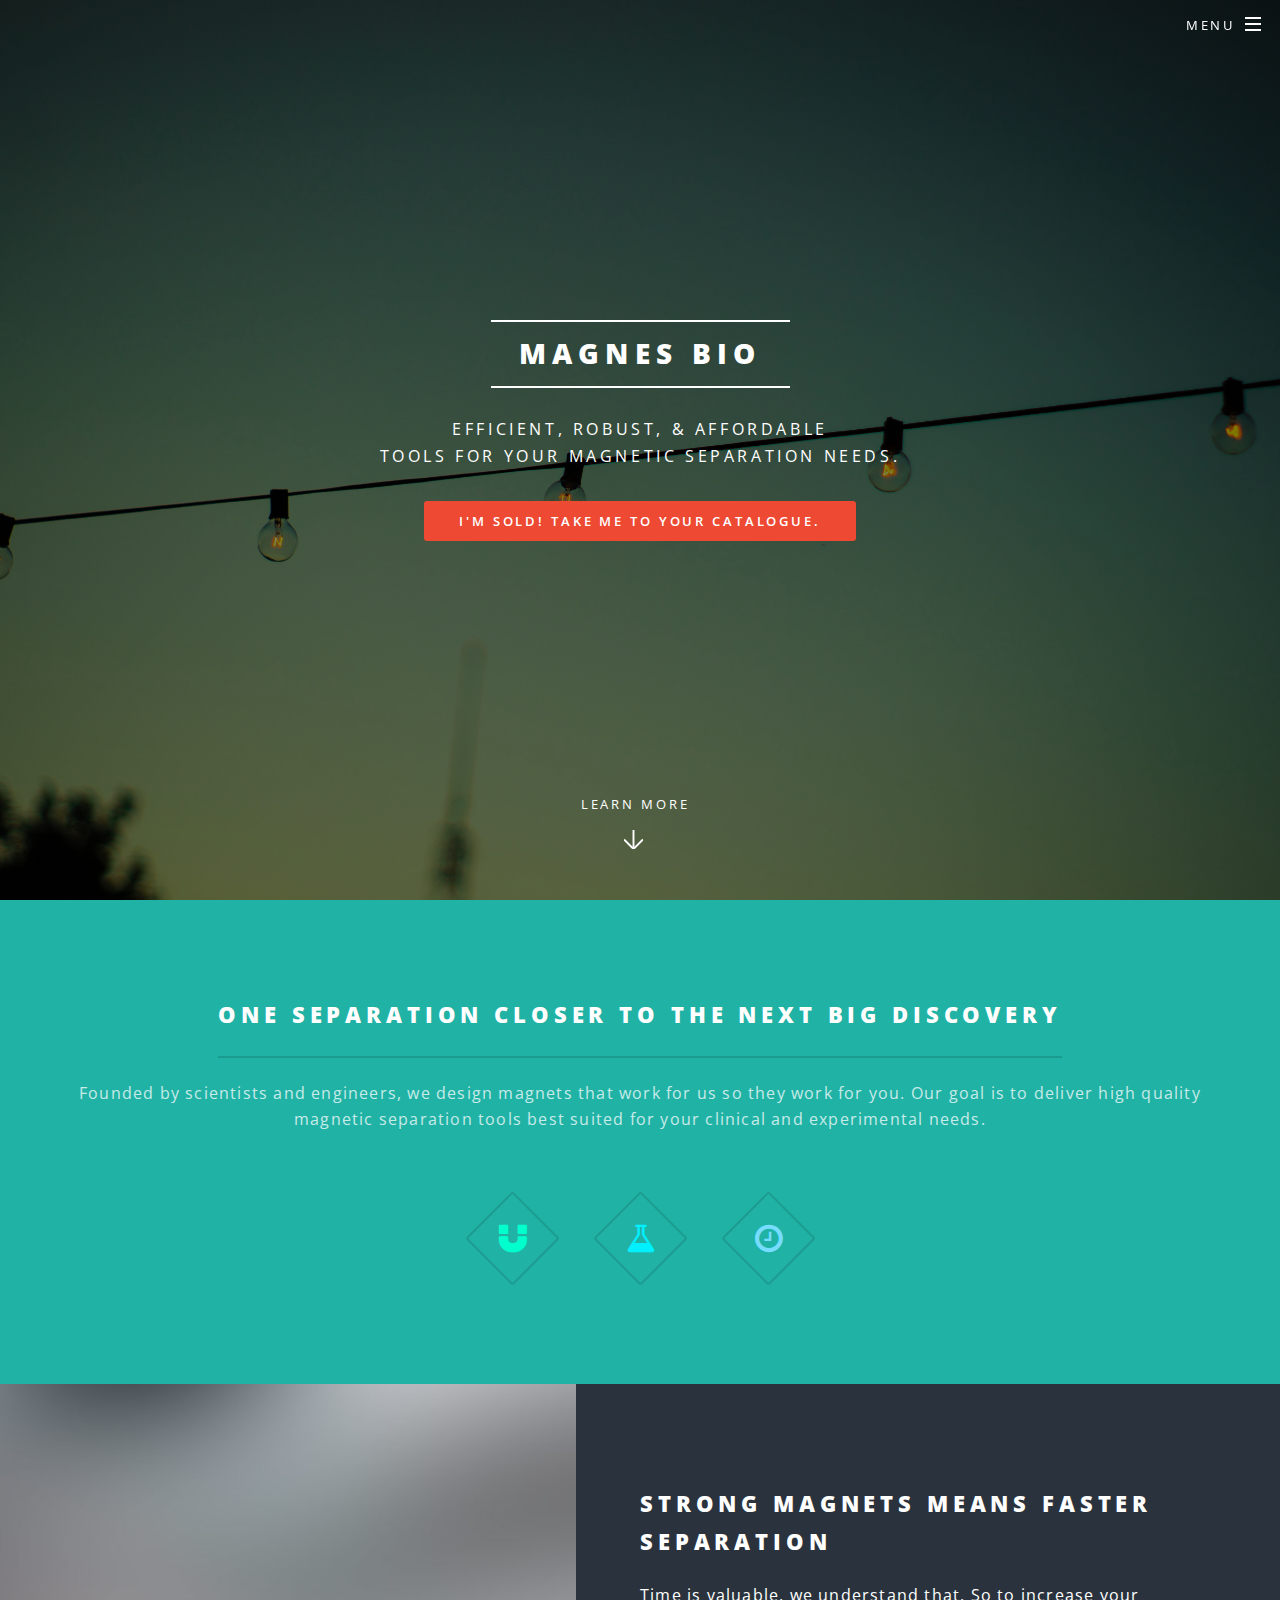
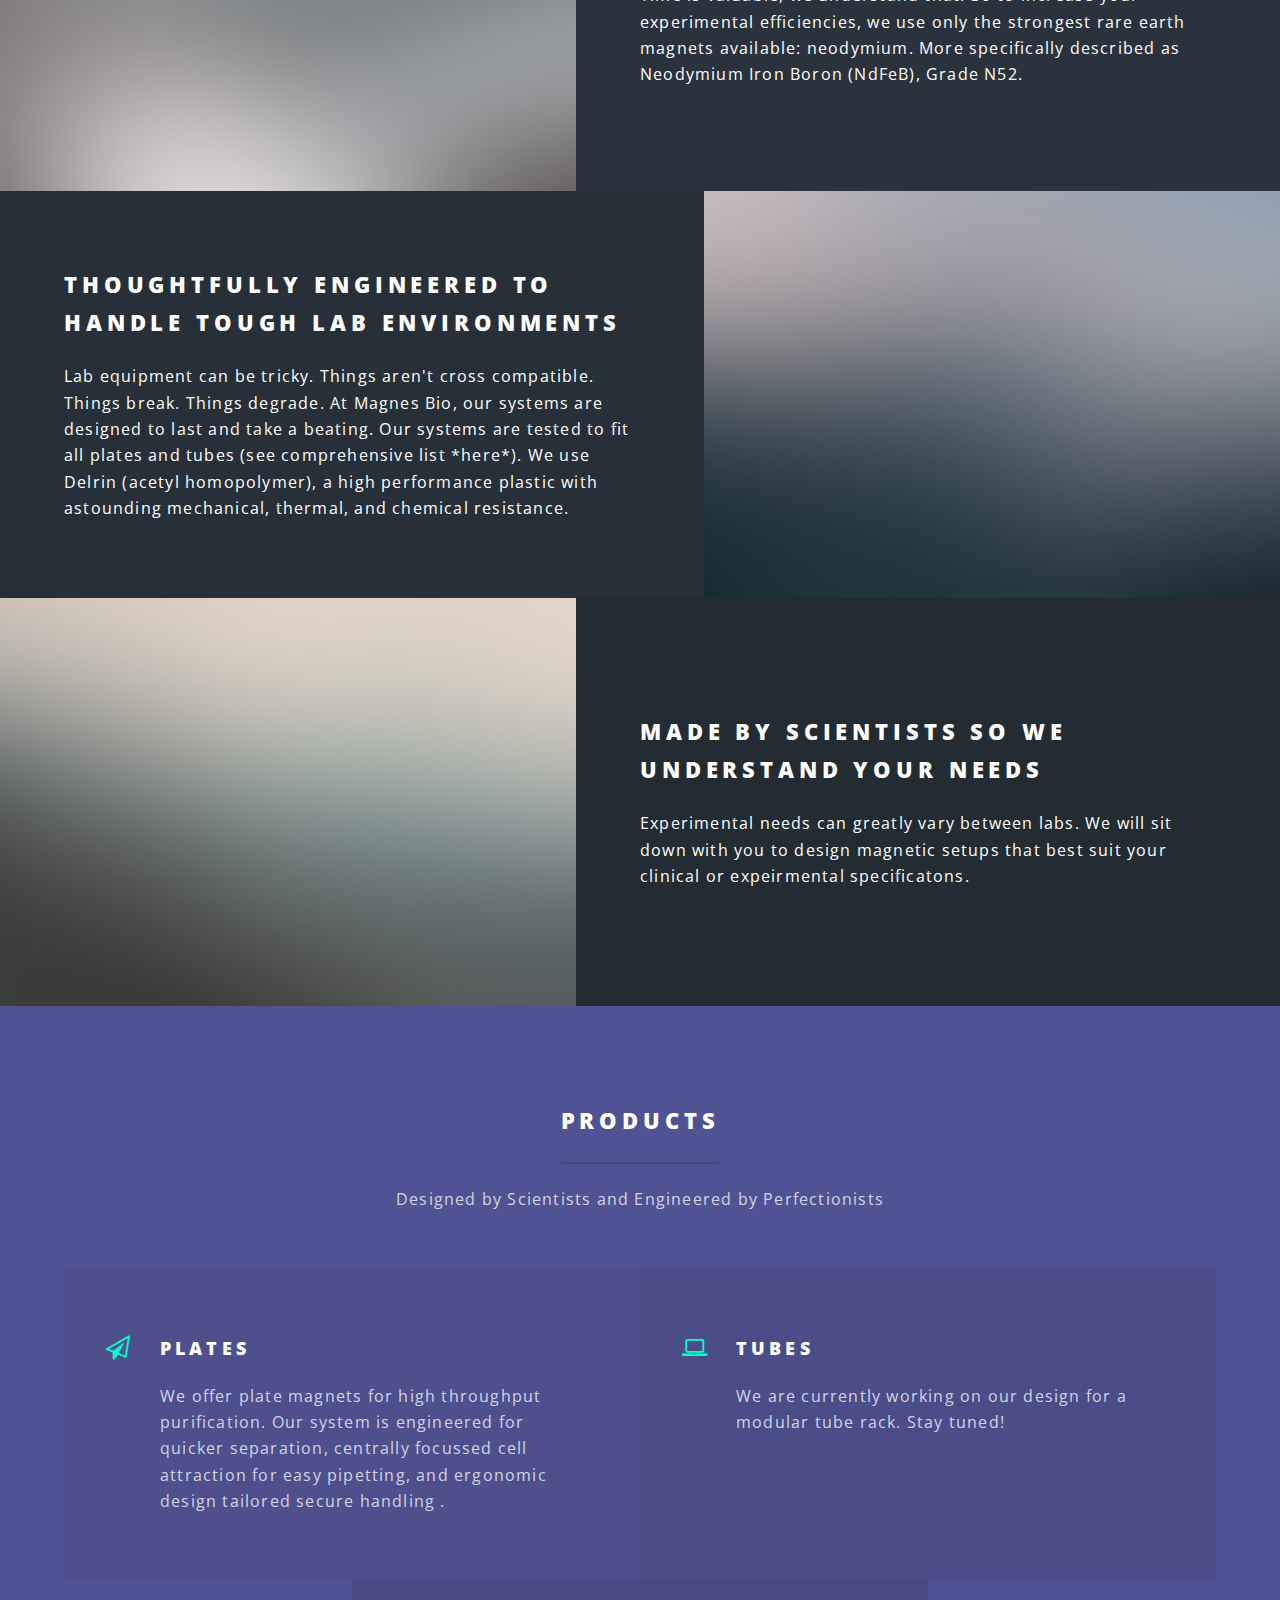
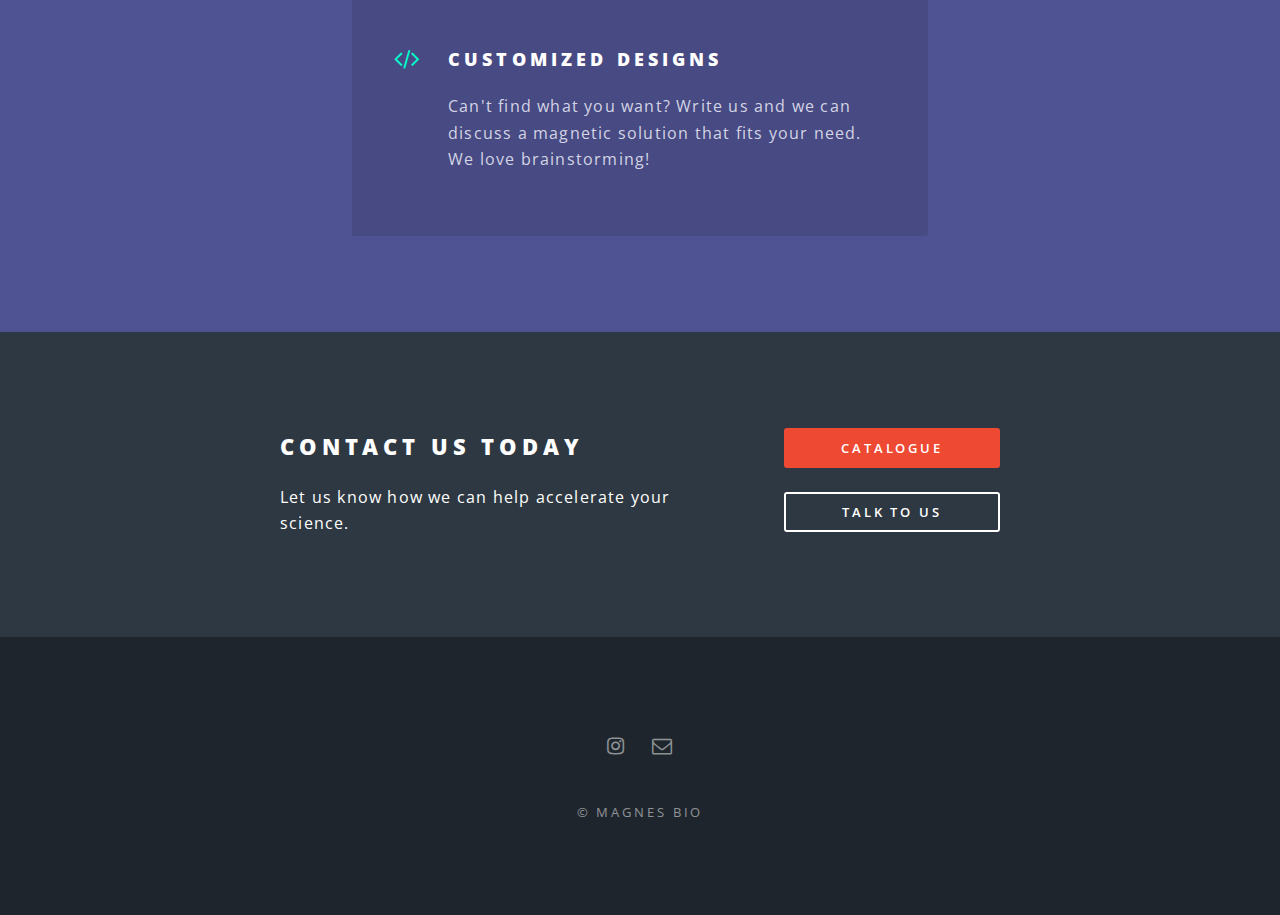
<file: talktous.html>
<!DOCTYPE HTML>
<!--
	Spectral by HTML5 UP
	html5up.net | @ajlkn
	Free for personal and commercial use under the CCA 3.0 license (html5up.net/license)
-->
<html>
	<head>
		<title>Magnes Bio</title>
		<meta charset="utf-8" />
		<meta name="viewport" content="width=device-width, initial-scale=1" />
		<!--[if lte IE 8]><script src="assets/js/ie/html5shiv.js"></script><![endif]-->
		<link rel="stylesheet" href="assets/css/main.css" />
		<!--[if lte IE 8]><link rel="stylesheet" href="assets/css/ie8.css" /><![endif]-->
		<!--[if lte IE 9]><link rel="stylesheet" href="assets/css/ie9.css" /><![endif]-->
	</head>
	<body class="landing">

		<!-- Page Wrapper -->
			<div id="page-wrapper">

				<!-- Header -->
					<header id="header" class="alt">
						<h1><a href="index.html">Magnes Bio</a></h1>
						<nav id="nav">
							<ul>
								<li class="special">
									<a href="#menu" class="menuToggle"><span>Menu</span></a>
									<div id="menu">
										<ul>
											<li><a href="index.html">Home</a></li>
											<li><a href="plates.html">Plate Separation</a></li>
											<li><a href="tubes.html">Tube Separation</a></li>
											
											<li><a href="#">Ask for a quote</a></li>
											<li><a href="#">Talk to us</a>
										</ul>
									</div>
								</li>
							</ul>
						</nav>
					</header>

				<!-- Banner -->
					<section id="banner">
						<div class="inner">
							<h2>Magnes Bio</h2>
							<p>Efficient, robust, & affordable<br />
							tools for your magnetic separation needs.</p>
							<ul class="actions">
								<li><a href="#" class="button special">I'm sold! Take me to your catalogue.</a></li>
							</ul>
						</div>
						<a href="#one" class="more scrolly">Learn More</a>
					</section>

				<!-- One -->
					<section id="one" class="wrapper style1 special">
						<div class="inner">
							<header class="major">
								<h2>one separation closer to the next big discovery</h2>
								<p> Founded by scientists and engineers, we design magnets that work for us so they work for you. Our goal is to deliver high quality magnetic separation tools best suited for your clinical and experimental needs. </p>
							</header>
							<ul class="icons major">
								<li><span class="icon fa-magnet major style1"><span class="label">Lorem</span></span></li>
								<li><span class="icon fa-flask major style2"><span class="label">Ipsum</span></span></li>
								<li><span class="icon fa-clock-o major style3"><span class="label">Dolor</span></span></li>
							</ul>
						</div>
					</section>

				<!-- Two -->
					<section id="two" class="wrapper alt style2">
						<section class="spotlight">
							<div class="image"><img src="images/pic01.jpg" alt="" /></div><div class="content">
								<h2>Strong Magnets Means Faster Separation</h2>
								<p>Time is valuable, we understand that. So to increase your experimental efficiencies, we use only the strongest rare earth magnets available: neodymium. More specifically described as Neodymium Iron Boron (NdFeB), Grade N52. 
								</p>
							</div>
						</section>
						<section class="spotlight">
							<div class="image"><img src="images/pic02.jpg" alt="" /></div><div class="content">
								<h2>thoughtfully engineered to handle tough lab environments</h2>
								<p>Lab equipment can be tricky. Things aren't cross compatible. Things break. Things degrade. At Magnes Bio, our systems are designed to last and take a beating. Our systems are tested to fit all plates and tubes (see comprehensive list *here*). We use Delrin (acetyl homopolymer), a high performance plastic with astounding mechanical, thermal, and chemical resistance. </p>
							</div>
						</section>
						<section class="spotlight">
							<div class="image"><img src="images/pic03.jpg" alt="" /></div><div class="content">
								<h2>Made by scientists so we understand your needs</h2>
								<p>Experimental needs can greatly vary between labs. We will sit down with you to design magnetic setups that best suit your clinical or expeirmental specificatons.</p>
							</div>
						</section>
					</section>

				<!-- Three -->
					<section id="three" class="wrapper style3 special">
						<div class="inner">
							<header class="major">
								<h2>Products</h2>
								<p>Designed by Scientists and Engineered by Perfectionists<br />
								</p>
							</header>
							<ul class="features">
								<li class="icon fa-paper-plane-o">
									<h3>Plates</h3>
									<p>We offer plate magnets for high throughput purification. Our system is engineered for quicker separation, centrally focussed cell attraction for easy pipetting, and ergonomic design tailored secure handling .</p>
								</li>
								<li class="icon fa-laptop">
									<h3>Tubes</h3>
									<p>We are currently working on our design for a modular tube rack. Stay tuned!</p>
								</li>
								<li class="icon fa-code">
									<h3>Customized Designs</h3>
									<p>Can't find what you want? Write us and we can discuss a magnetic solution that fits your need. We love brainstorming!</p>
								</li>
								
								</li>
							</ul>
						</div>
					</section>

				<!-- CTA -->
					<section id="cta" class="wrapper style4">
						<div class="inner">
							<header>
								<h2>contact us today</h2>
								<p>Let us know how we can help accelerate your science.</p>
							</header>
							<ul class="actions vertical">
								<li><a href="#" class="button fit special">Catalogue</a></li>
								<li><a href="#" class="button fit">Talk to us</a></li>
							</ul>
						</div>
					</section>

				<!-- Footer -->
					<footer id="footer">
						<ul class="icons">
							<li><a href="#" class="icon fa-instagram"><span class="label">Instagram</span></a></li>
							<li><a href="#" class="icon fa-envelope-o"><span class="label">Email</span></a></li>
						</ul>
						<ul class="copyright">
							<li>&copy; Magnes Bio</li>
						</ul>
					</footer>

			</div>

		<!-- Scripts -->
			<script src="assets/js/jquery.min.js"></script>
			<script src="assets/js/jquery.scrollex.min.js"></script>
			<script src="assets/js/jquery.scrolly.min.js"></script>
			<script src="assets/js/skel.min.js"></script>
			<script src="assets/js/util.js"></script>
			<!--[if lte IE 8]><script src="assets/js/ie/respond.min.js"></script><![endif]-->
			<script src="assets/js/main.js"></script>

	</body>
</html>
</file>
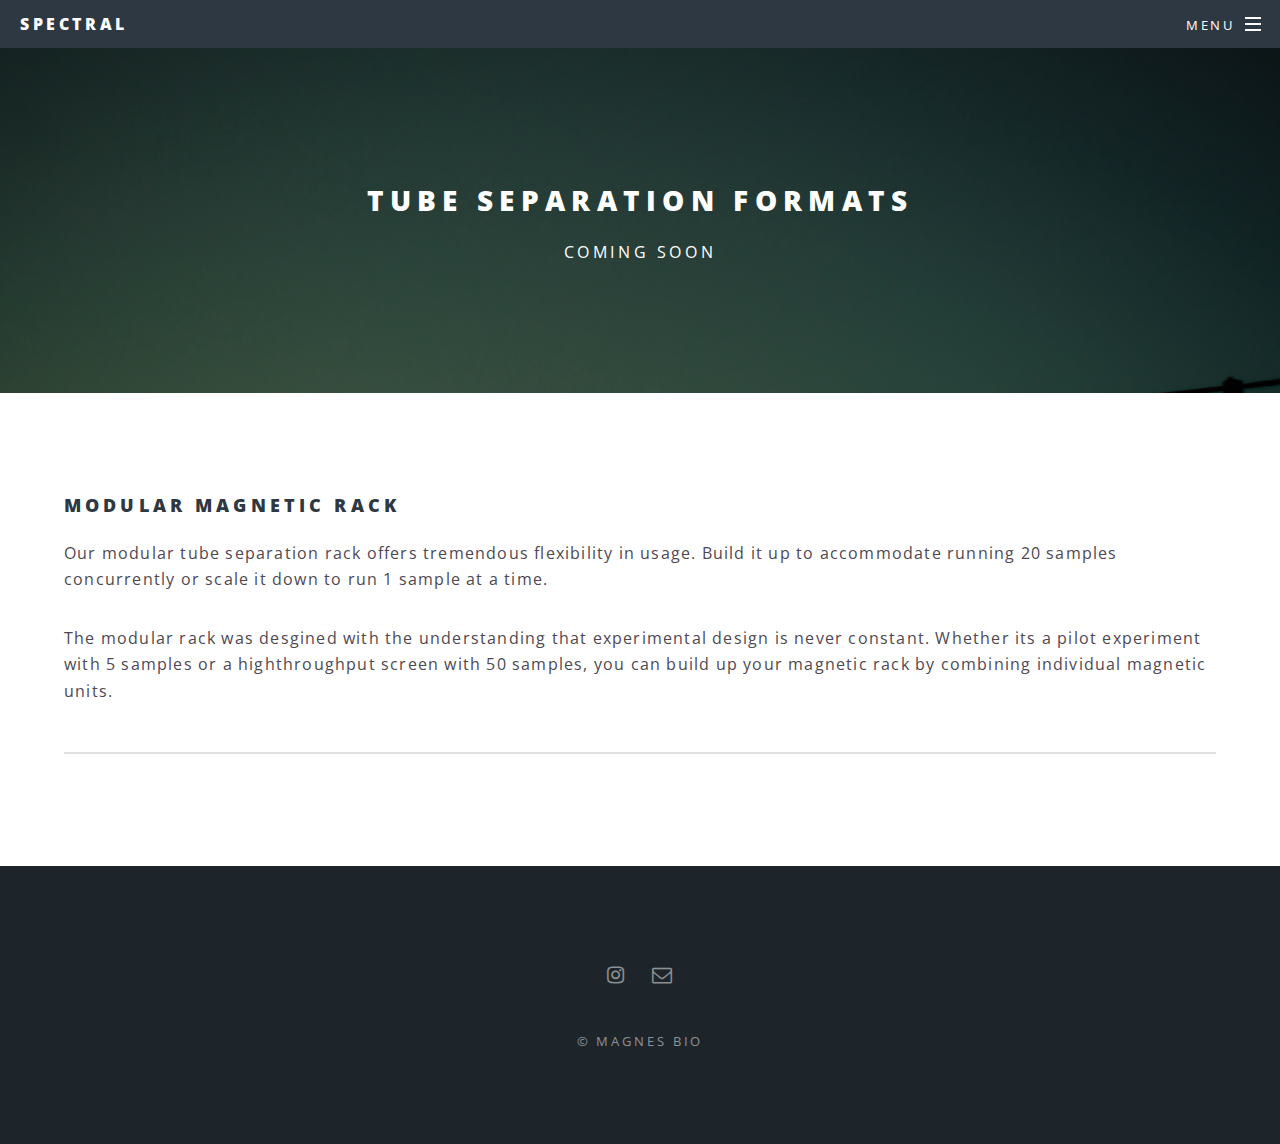
<file: tubes.html>
<!DOCTYPE HTML>
<!--
	Spectral by HTML5 UP
	html5up.net | @ajlkn
	Free for personal and commercial use under the CCA 3.0 license (html5up.net/license)
-->
<html>
	<head>
		<title>Generic - Spectral by HTML5 UP</title>
		<meta charset="utf-8" />
		<meta name="viewport" content="width=device-width, initial-scale=1" />
		<!--[if lte IE 8]><script src="assets/js/ie/html5shiv.js"></script><![endif]-->
		<link rel="stylesheet" href="assets/css/main.css" />
		<!--[if lte IE 8]><link rel="stylesheet" href="assets/css/ie8.css" /><![endif]-->
		<!--[if lte IE 9]><link rel="stylesheet" href="assets/css/ie9.css" /><![endif]-->
	</head>
	<body>

		<!-- Page Wrapper -->
			<div id="page-wrapper">

				<!-- Header -->
					<header id="header">
						<h1><a href="index.html">Spectral</a></h1>
						<nav id="nav">
							<ul>
								<li class="special">
									<a href="#menu" class="menuToggle"><span>Menu</span></a>
									<div id="menu">
										<ul>
											<li><a href="index.html">Home</a></li>
											<li><a href="plates.html">Plate Separation</a></li>
											<li><a href="tubes.html">Tube Separation</a></li>
											
											<li><a href="#">Ask for a quote</a></li>
											<li><a href="#">Talk to us</a>
										</ul>
									</div>
								</li>
							</ul>
						</nav>
					</header>

				<!-- Main -->
					<article id="main">
						<header>
							<h2>Tube Separation Formats</h2>
							<p>Coming Soon</p>
						</header>
						<section class="wrapper style5">
							<div class="inner">

								<h3>Modular Magnetic Rack</h3>
								<p>Our modular tube separation rack offers tremendous flexibility in usage. Build it up to accommodate running 20 samples concurrently or scale it down to run 1 sample at a time.</p>

								<p>The modular rack was desgined with the understanding that experimental design is never constant. Whether its a pilot experiment with 5 samples or a highthroughput screen with 50 samples, you can build up your magnetic rack by combining individual magnetic units.</p>

								<hr />

					

							</div>
						</section>
					</article>

				<!-- Footer -->
					<footer id="footer">
						<ul class="icons">
							<li><a href="#" class="icon fa-instagram"><span class="label">Instagram</span></a></li>
							<li><a href="talktous2.html" class="icon fa-envelope-o"><span class="label">Email</span></a></li>
						</ul>
						<ul class="copyright">
							<li>&copy; Magnes Bio</li>
						</ul>
					</footer>

			</div>

		<!-- Scripts -->
			<script src="assets/js/jquery.min.js"></script>
			<script src="assets/js/jquery.scrollex.min.js"></script>
			<script src="assets/js/jquery.scrolly.min.js"></script>
			<script src="assets/js/skel.min.js"></script>
			<script src="assets/js/util.js"></script>
			<!--[if lte IE 8]><script src="assets/js/ie/respond.min.js"></script><![endif]-->
			<script src="assets/js/main.js"></script>

	</body>
</html>
</file>
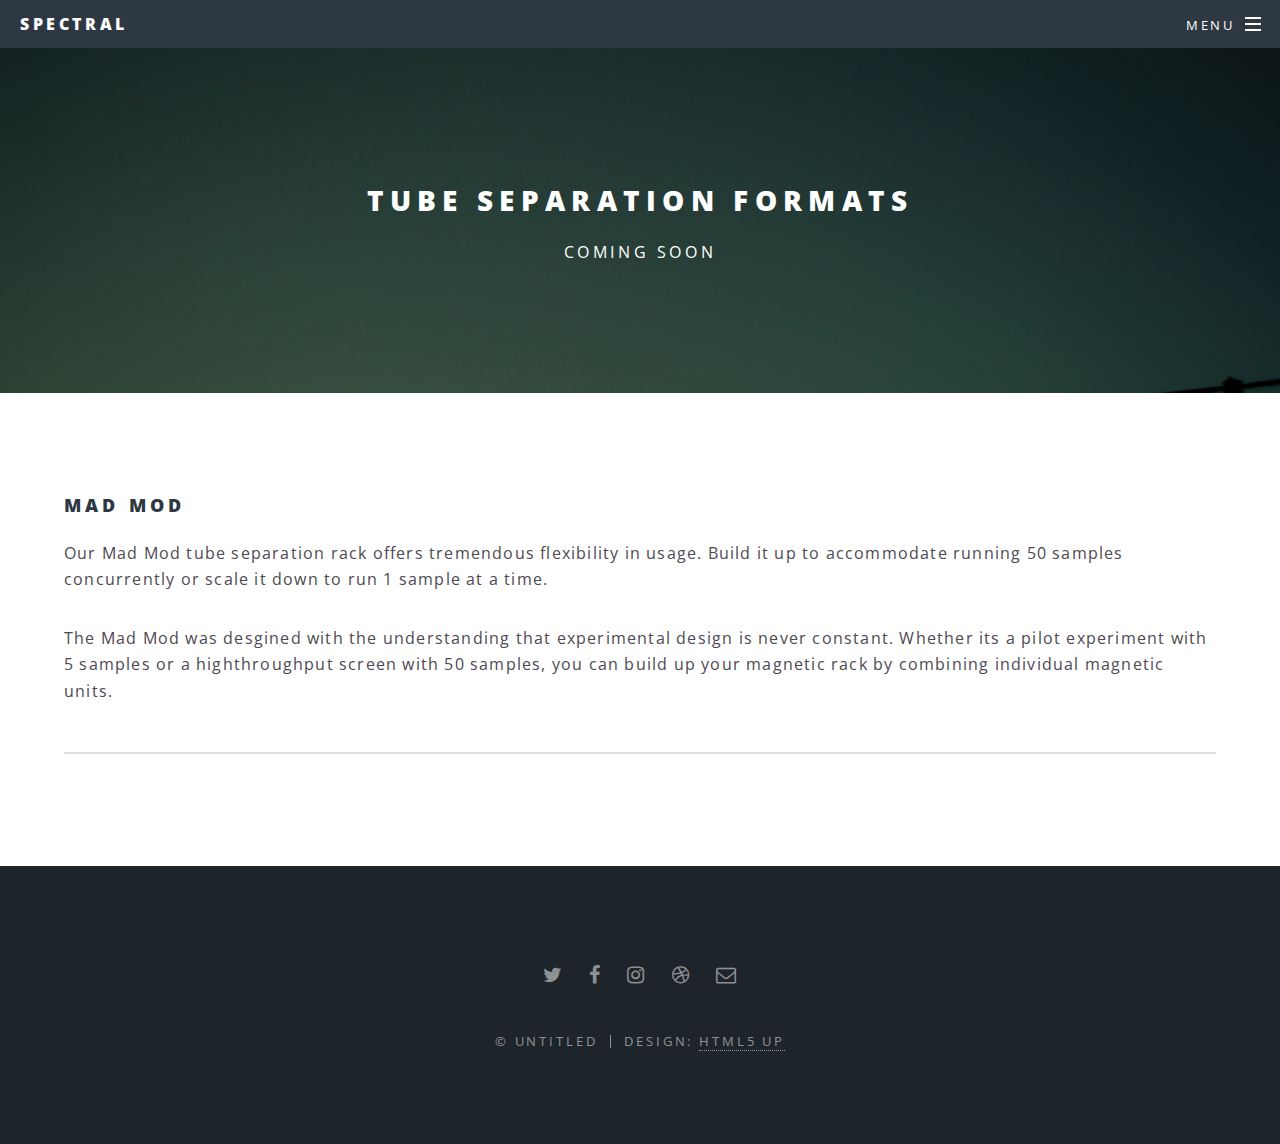
<file: tubeseparation.html>
<!DOCTYPE HTML>
<!--
	Spectral by HTML5 UP
	html5up.net | @ajlkn
	Free for personal and commercial use under the CCA 3.0 license (html5up.net/license)
-->
<html>
	<head>
		<title>Generic - Spectral by HTML5 UP</title>
		<meta charset="utf-8" />
		<meta name="viewport" content="width=device-width, initial-scale=1" />
		<!--[if lte IE 8]><script src="assets/js/ie/html5shiv.js"></script><![endif]-->
		<link rel="stylesheet" href="assets/css/main.css" />
		<!--[if lte IE 8]><link rel="stylesheet" href="assets/css/ie8.css" /><![endif]-->
		<!--[if lte IE 9]><link rel="stylesheet" href="assets/css/ie9.css" /><![endif]-->
	</head>
	<body>

		<!-- Page Wrapper -->
			<div id="page-wrapper">

				<!-- Header -->
					<header id="header">
						<h1><a href="index.html">Spectral</a></h1>
						<nav id="nav">
							<ul>
								<li class="special">
									<a href="#menu" class="menuToggle"><span>Menu</span></a>
									<div id="menu">
										<ul>
											<li><a href="index.html">Home</a></li>
											<li><a href="Plateseparation.html">Plate Separation</a></li>
											<li><a href="Tubeseparation.html">Tube Separation</a></li>
											<li><a href="elements.html">Elements</a></li>
											<li><a href="#">Ask for a quote</a></li>
											<li><a href="#">Talk to us</a>
										</ul>
									</div>
								</li>
							</ul>
						</nav>
					</header>

				<!-- Main -->
					<article id="main">
						<header>
							<h2>Tube Separation Formats</h2>
							<p>Coming Soon</p>
						</header>
						<section class="wrapper style5">
							<div class="inner">

								<h3>Mad Mod</h3>
								<p>Our Mad Mod tube separation rack offers tremendous flexibility in usage. Build it up to accommodate running 50 samples concurrently or scale it down to run 1 sample at a time.</p>

								<p>The Mad Mod was desgined with the understanding that experimental design is never constant. Whether its a pilot experiment with 5 samples or a highthroughput screen with 50 samples, you can build up your magnetic rack by combining individual magnetic units.</p>

								<hr />

					

							</div>
						</section>
					</article>

				<!-- Footer -->
					<footer id="footer">
						<ul class="icons">
							<li><a href="#" class="icon fa-twitter"><span class="label">Twitter</span></a></li>
							<li><a href="#" class="icon fa-facebook"><span class="label">Facebook</span></a></li>
							<li><a href="#" class="icon fa-instagram"><span class="label">Instagram</span></a></li>
							<li><a href="#" class="icon fa-dribbble"><span class="label">Dribbble</span></a></li>
							<li><a href="#" class="icon fa-envelope-o"><span class="label">Email</span></a></li>
						</ul>
						<ul class="copyright">
							<li>&copy; Untitled</li><li>Design: <a href="http://html5up.net">HTML5 UP</a></li>
						</ul>
					</footer>

			</div>

		<!-- Scripts -->
			<script src="assets/js/jquery.min.js"></script>
			<script src="assets/js/jquery.scrollex.min.js"></script>
			<script src="assets/js/jquery.scrolly.min.js"></script>
			<script src="assets/js/skel.min.js"></script>
			<script src="assets/js/util.js"></script>
			<!--[if lte IE 8]><script src="assets/js/ie/respond.min.js"></script><![endif]-->
			<script src="assets/js/main.js"></script>

	</body>
</html>
</file>
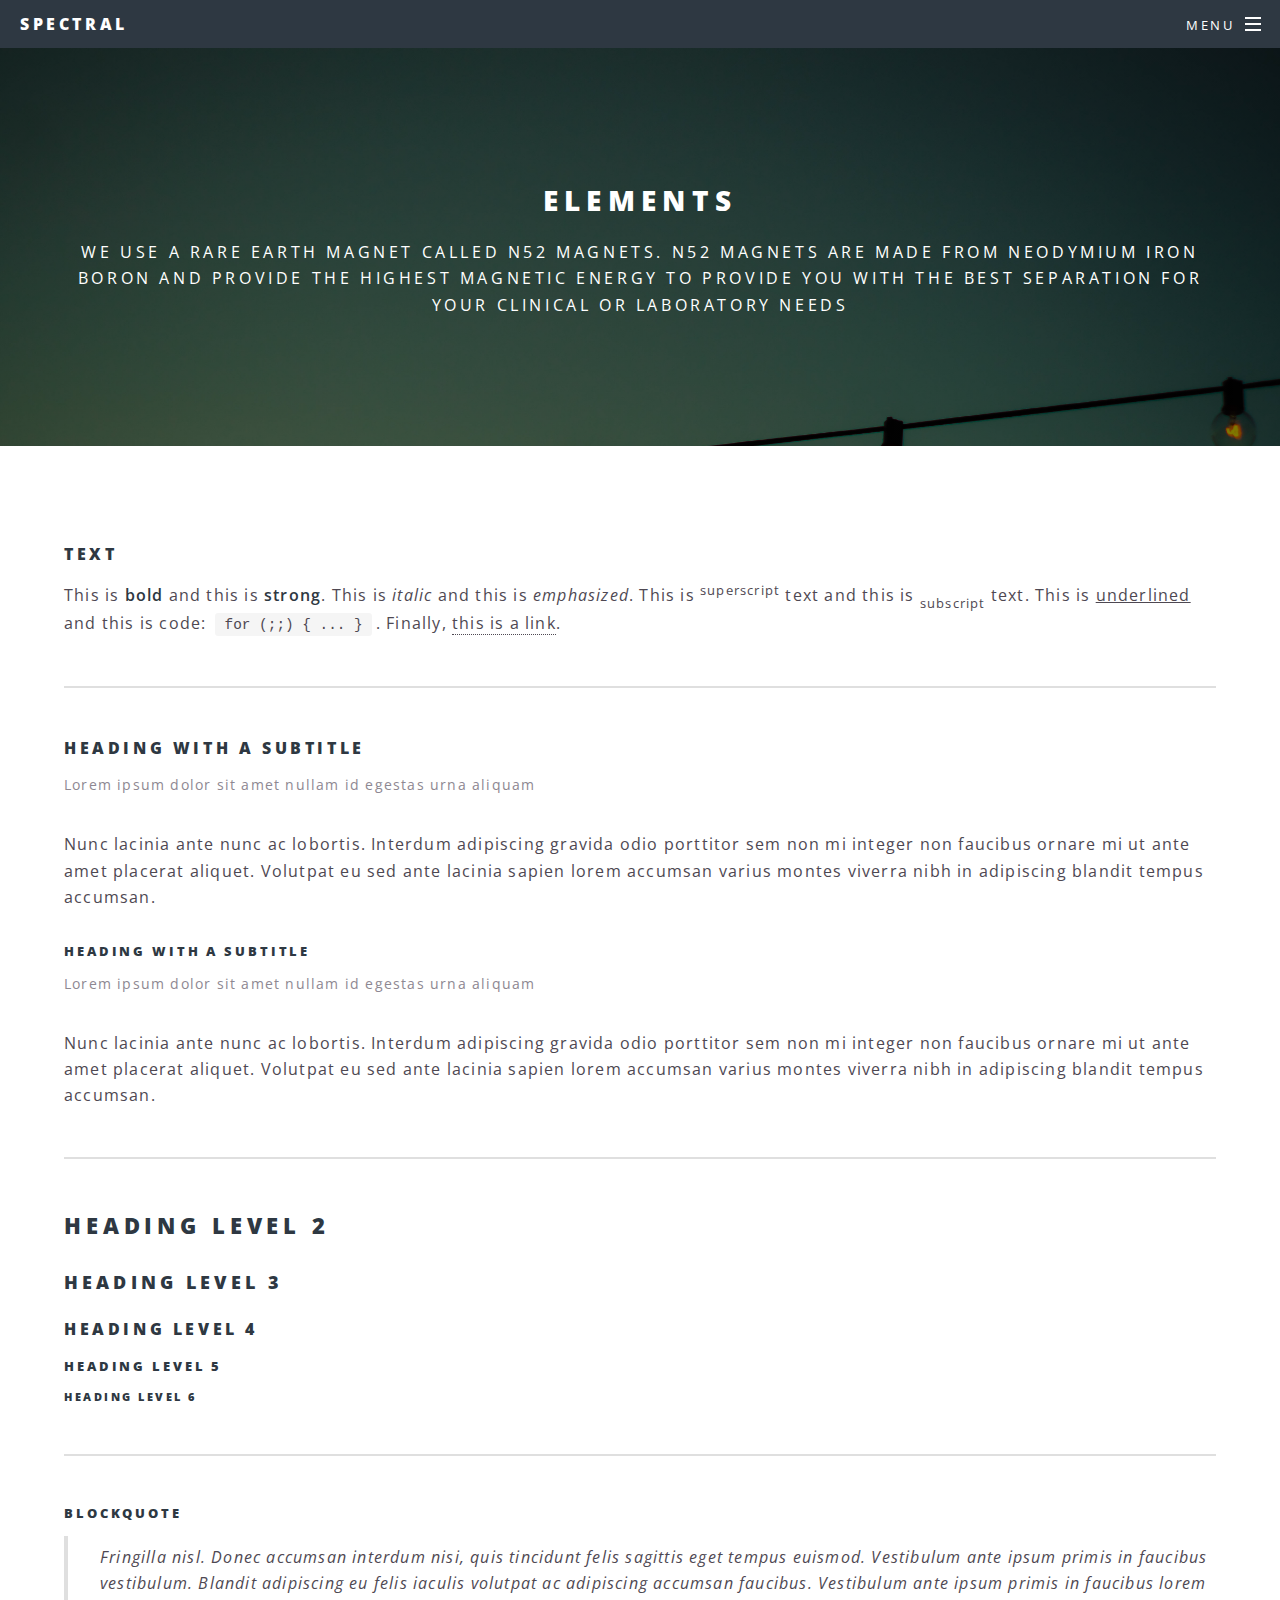
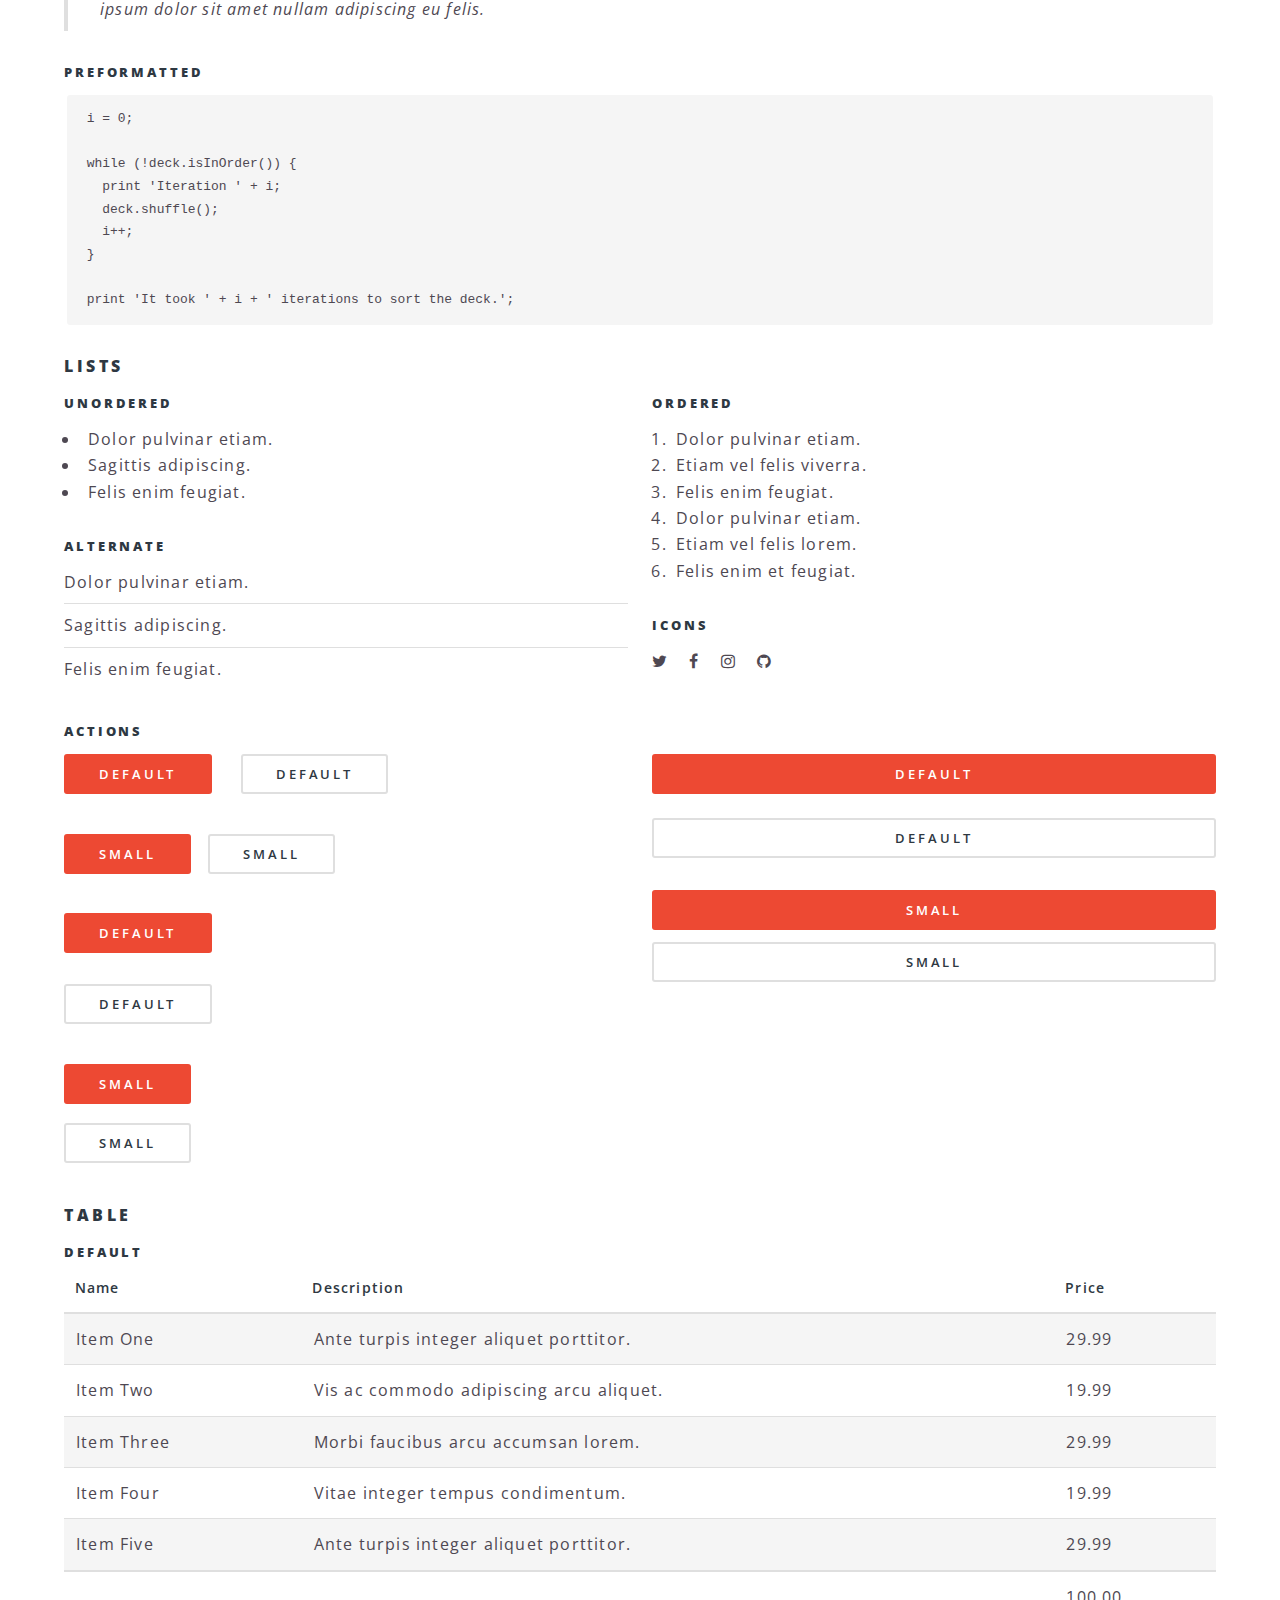
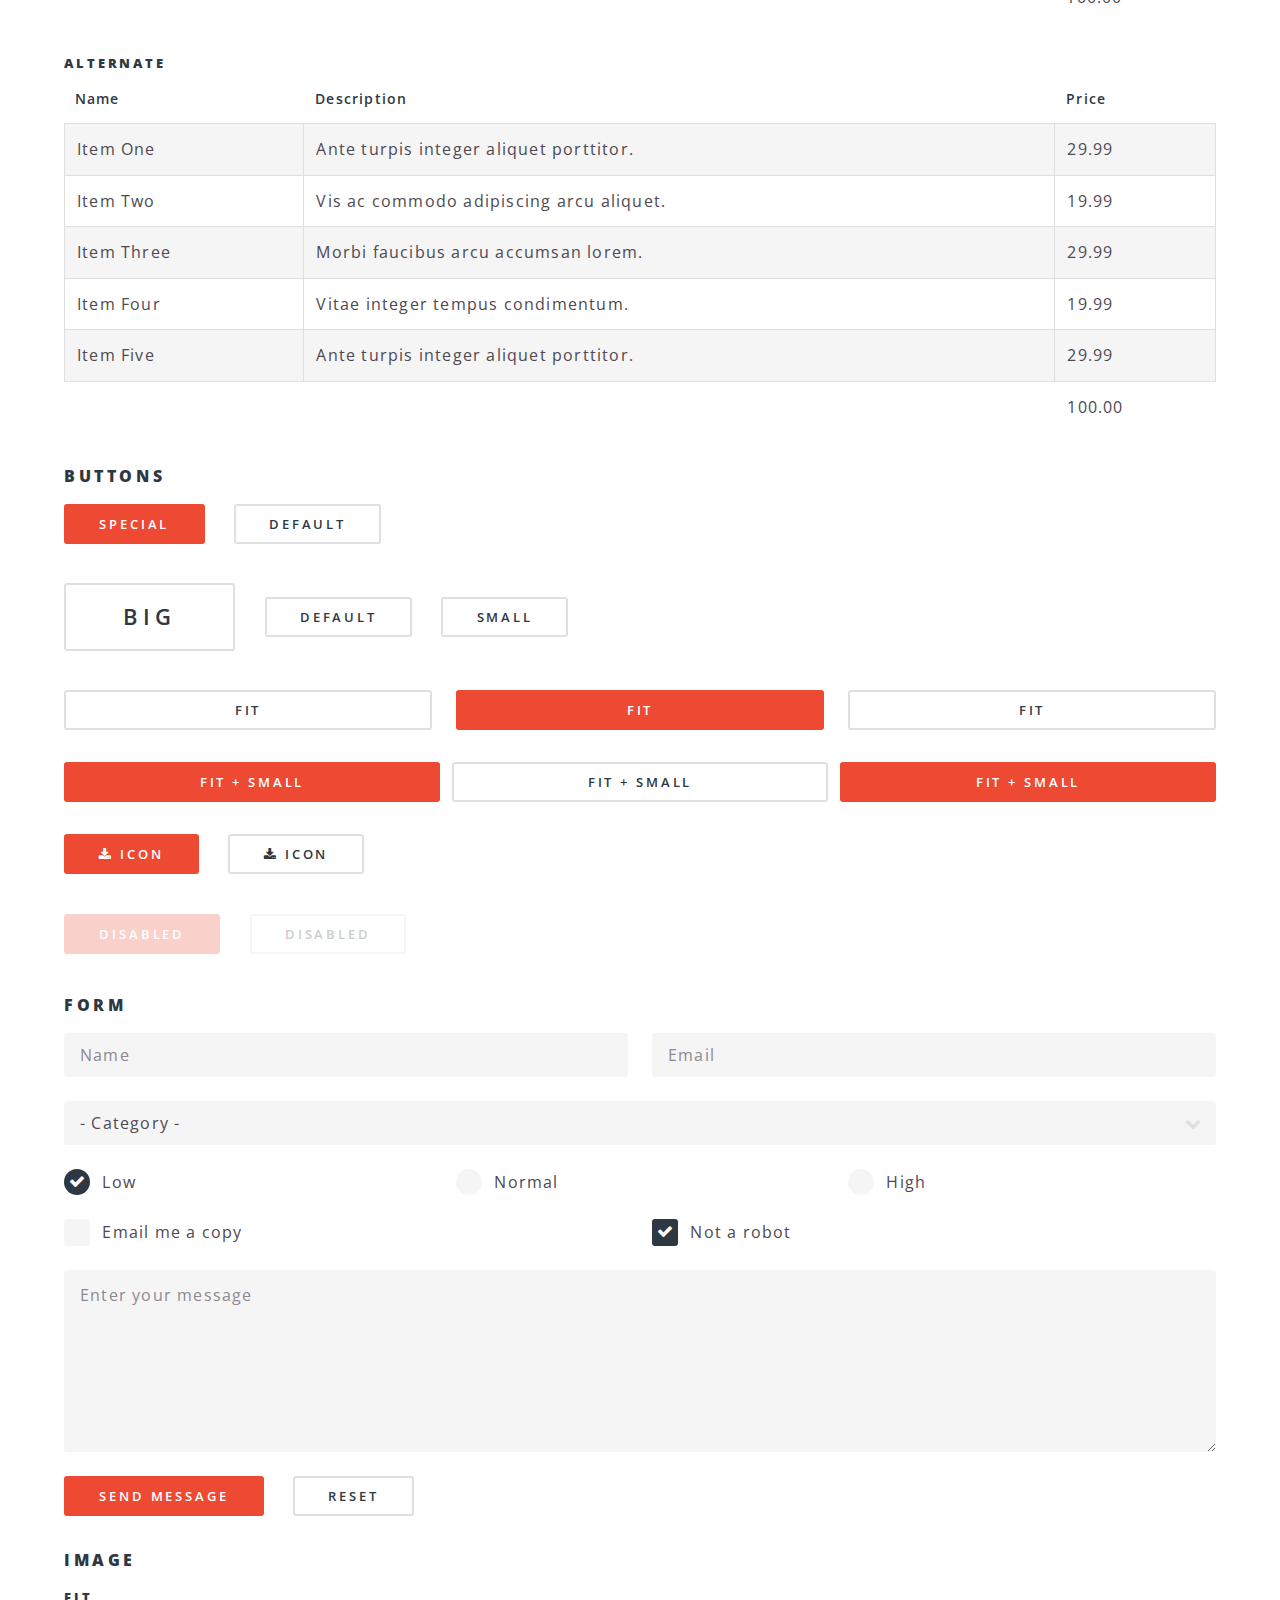
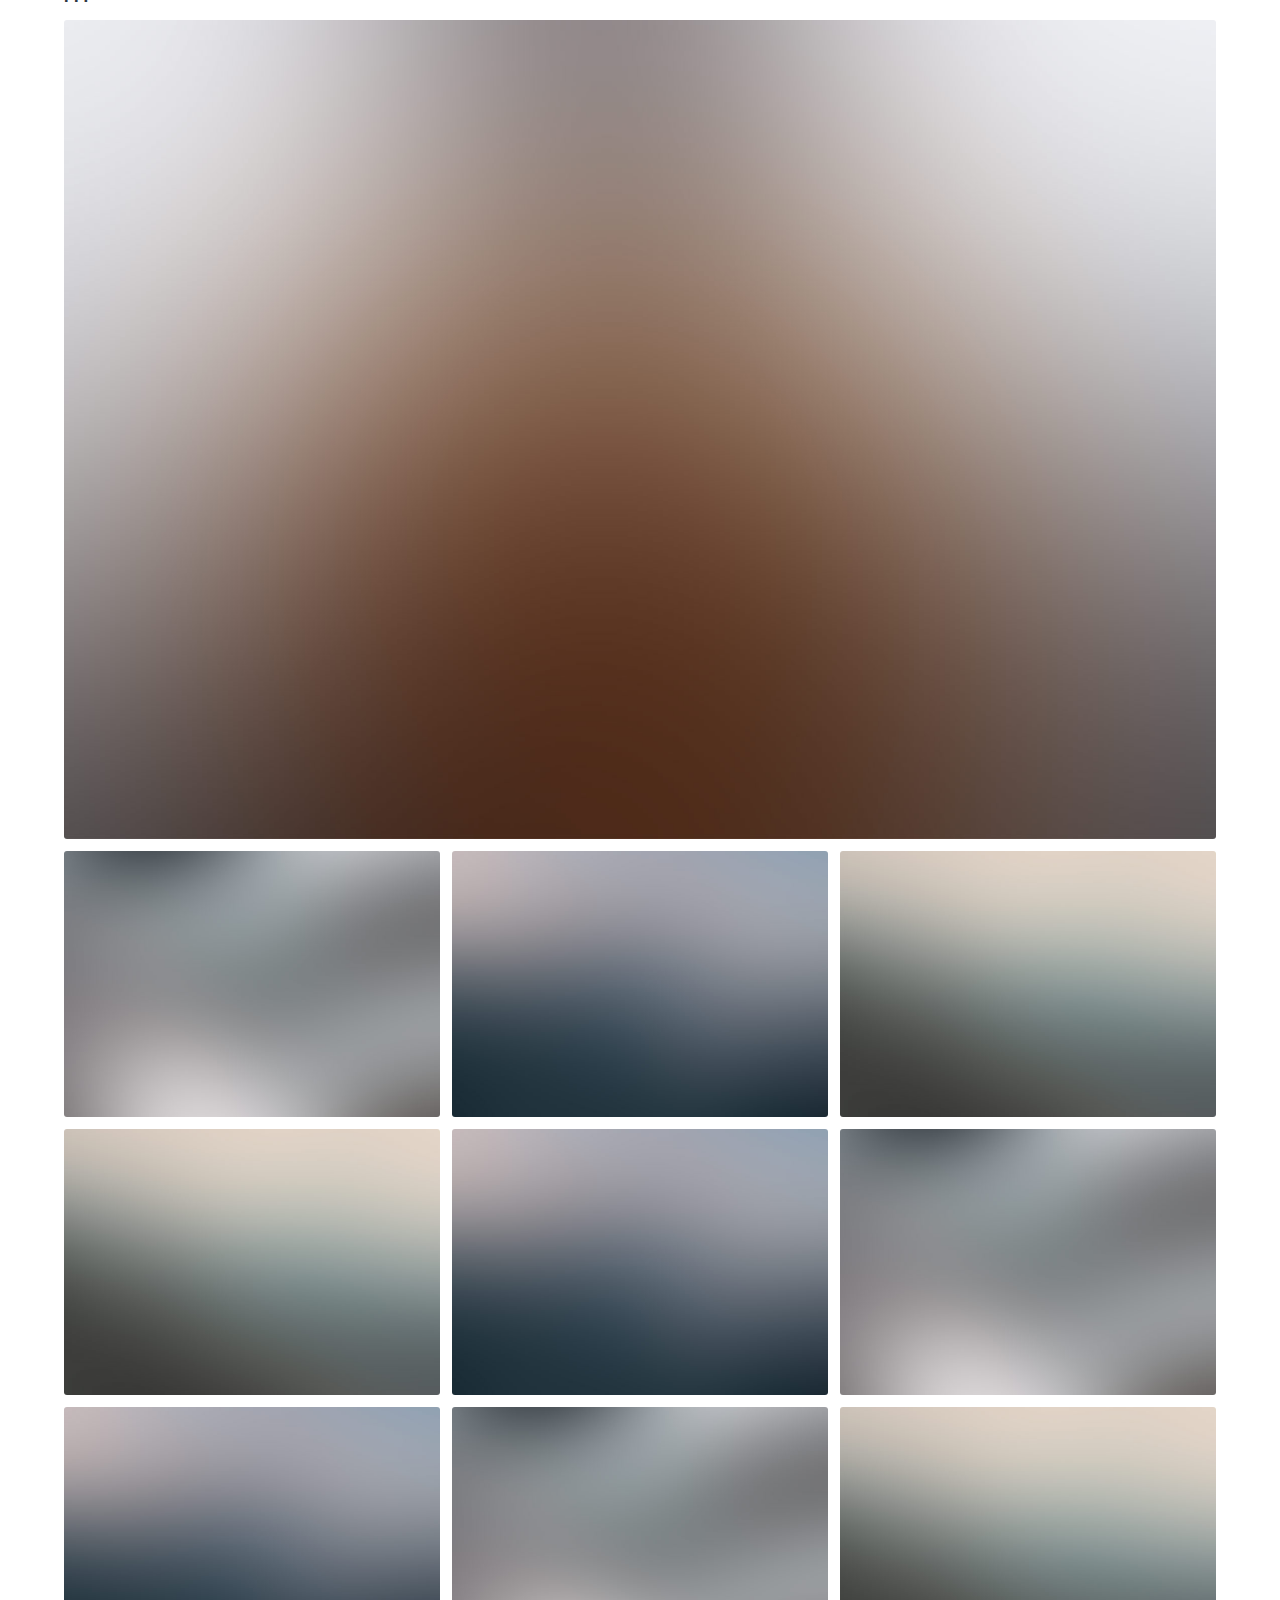
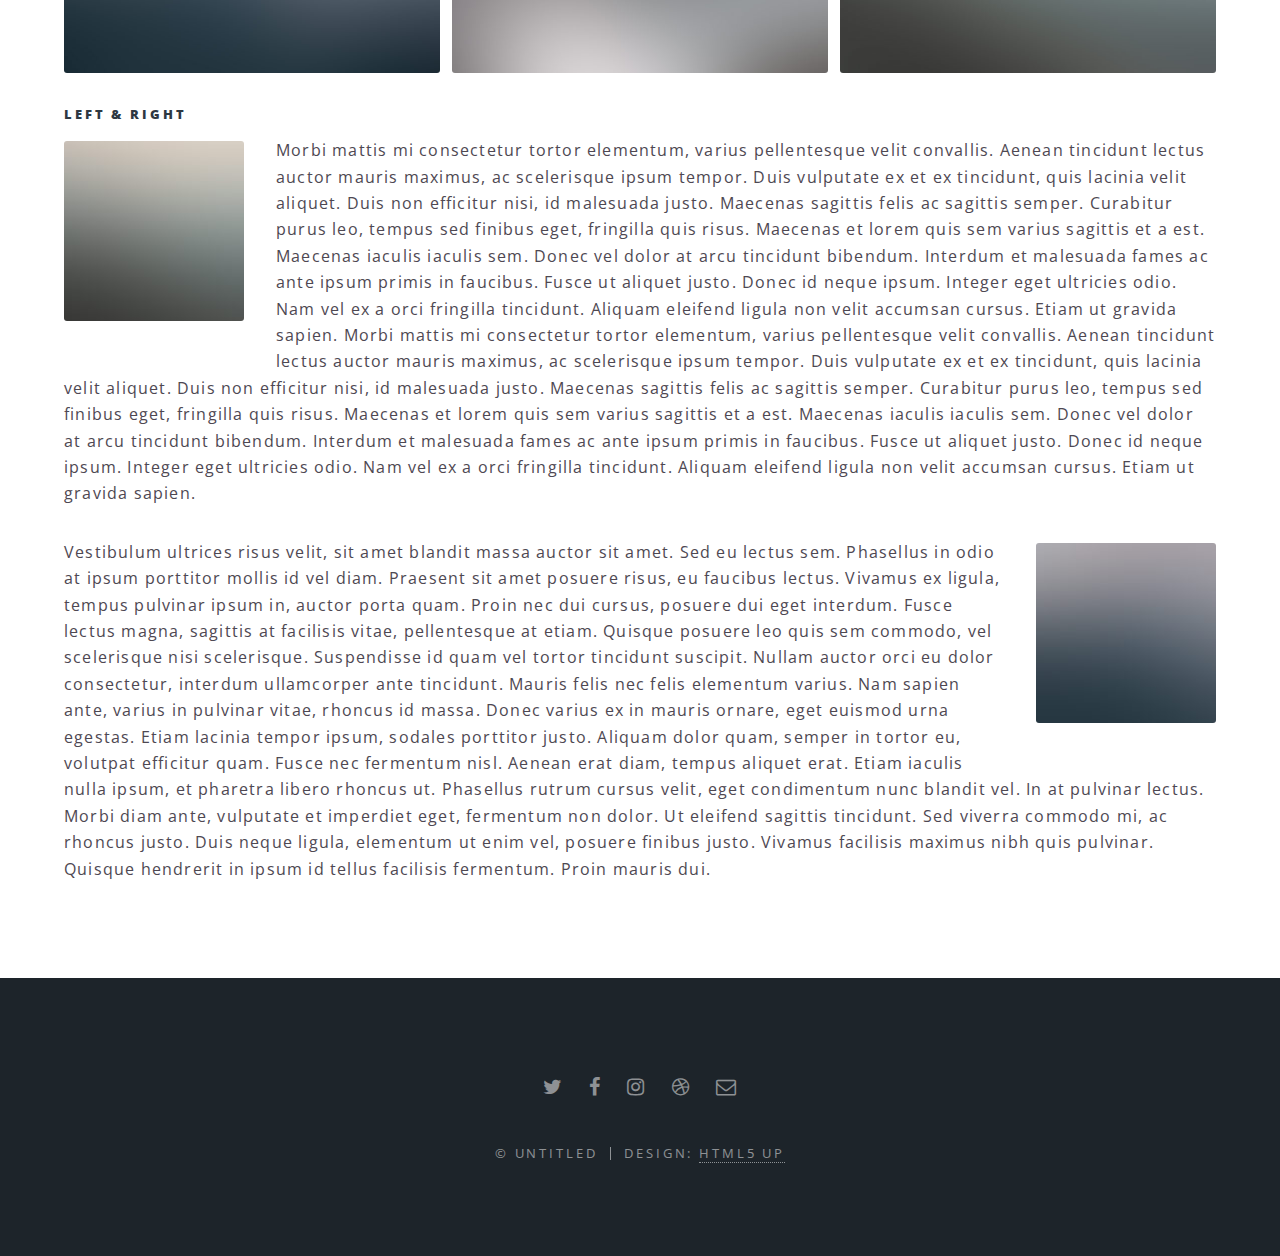
<file: html5up-spectral/elements.html>
<!DOCTYPE HTML>
<!--
	Spectral by HTML5 UP
	html5up.net | @ajlkn
	Free for personal and commercial use under the CCA 3.0 license (html5up.net/license)
-->
<html>
	<head>
		<title>Elements - Spectral by HTML5 UP</title>
		<meta charset="utf-8" />
		<meta name="viewport" content="width=device-width, initial-scale=1" />
		<!--[if lte IE 8]><script src="assets/js/ie/html5shiv.js"></script><![endif]-->
		<link rel="stylesheet" href="assets/css/main.css" />
		<!--[if lte IE 8]><link rel="stylesheet" href="assets/css/ie8.css" /><![endif]-->
		<!--[if lte IE 9]><link rel="stylesheet" href="assets/css/ie9.css" /><![endif]-->
	</head>
	<body>

		<!-- Page Wrapper -->
			<div id="page-wrapper">

				<!-- Header -->
					<header id="header">
						<h1><a href="index.html">Spectral</a></h1>
						<nav id="nav">
							<ul>
								<li class="special">
									<a href="#menu" class="menuToggle"><span>Menu</span></a>
									<div id="menu">
										<ul>
											<li><a href="index.html">Home</a></li>
											<li><a href="Plateseparation.html">Plate Separation</a></li>
											<li><a href="Tubeseparation.html">Tube Separation</a></li>
											<li><a href="elements.html">Elements</a></li>
											<li><a href="#">Ask for a quote</a></li>
											<li><a href="#">Talk to us</a></li>
										</ul>
									</div>
								</li>
							</ul>
						</nav>
					</header>

				<!-- Main -->
					<article id="main">
						<header>
							<h2>Elements</h2>
							<p>We use a rare Earth magnet called N52 magnets. N52 magnets are made from Neodymium Iron Boron and provide the highest magnetic energy to provide you with the best separation for your clinical or laboratory needs</p>
						</header>
						<section class="wrapper style5">
							<div class="inner">

								<section>
									<h4>Text</h4>
									<p>This is <b>bold</b> and this is <strong>strong</strong>. This is <i>italic</i> and this is <em>emphasized</em>.
									This is <sup>superscript</sup> text and this is <sub>subscript</sub> text.
									This is <u>underlined</u> and this is code: <code>for (;;) { ... }</code>. Finally, <a href="#">this is a link</a>.</p>
									<hr />
									<header>
										<h4>Heading with a Subtitle</h4>
										<p>Lorem ipsum dolor sit amet nullam id egestas urna aliquam</p>
									</header>
									<p>Nunc lacinia ante nunc ac lobortis. Interdum adipiscing gravida odio porttitor sem non mi integer non faucibus ornare mi ut ante amet placerat aliquet. Volutpat eu sed ante lacinia sapien lorem accumsan varius montes viverra nibh in adipiscing blandit tempus accumsan.</p>
									<header>
										<h5>Heading with a Subtitle</h5>
										<p>Lorem ipsum dolor sit amet nullam id egestas urna aliquam</p>
									</header>
									<p>Nunc lacinia ante nunc ac lobortis. Interdum adipiscing gravida odio porttitor sem non mi integer non faucibus ornare mi ut ante amet placerat aliquet. Volutpat eu sed ante lacinia sapien lorem accumsan varius montes viverra nibh in adipiscing blandit tempus accumsan.</p>
									<hr />
									<h2>Heading Level 2</h2>
									<h3>Heading Level 3</h3>
									<h4>Heading Level 4</h4>
									<h5>Heading Level 5</h5>
									<h6>Heading Level 6</h6>
									<hr />
									<h5>Blockquote</h5>
									<blockquote>Fringilla nisl. Donec accumsan interdum nisi, quis tincidunt felis sagittis eget tempus euismod. Vestibulum ante ipsum primis in faucibus vestibulum. Blandit adipiscing eu felis iaculis volutpat ac adipiscing accumsan faucibus. Vestibulum ante ipsum primis in faucibus lorem ipsum dolor sit amet nullam adipiscing eu felis.</blockquote>
									<h5>Preformatted</h5>
									<pre><code>i = 0;

while (!deck.isInOrder()) {
  print 'Iteration ' + i;
  deck.shuffle();
  i++;
}

print 'It took ' + i + ' iterations to sort the deck.';</code></pre>
								</section>

								<section>
									<h4>Lists</h4>
									<div class="row">
										<div class="6u 12u$(medium)">
											<h5>Unordered</h5>
											<ul>
												<li>Dolor pulvinar etiam.</li>
												<li>Sagittis adipiscing.</li>
												<li>Felis enim feugiat.</li>
											</ul>
											<h5>Alternate</h5>
											<ul class="alt">
												<li>Dolor pulvinar etiam.</li>
												<li>Sagittis adipiscing.</li>
												<li>Felis enim feugiat.</li>
											</ul>
										</div>
										<div class="6u$ 12u$(medium)">
											<h5>Ordered</h5>
											<ol>
												<li>Dolor pulvinar etiam.</li>
												<li>Etiam vel felis viverra.</li>
												<li>Felis enim feugiat.</li>
												<li>Dolor pulvinar etiam.</li>
												<li>Etiam vel felis lorem.</li>
												<li>Felis enim et feugiat.</li>
											</ol>
											<h5>Icons</h5>
											<ul class="icons">
												<li><a href="#" class="icon fa-twitter"><span class="label">Twitter</span></a></li>
												<li><a href="#" class="icon fa-facebook"><span class="label">Facebook</span></a></li>
												<li><a href="#" class="icon fa-instagram"><span class="label">Instagram</span></a></li>
												<li><a href="#" class="icon fa-github"><span class="label">Github</span></a></li>
											</ul>
										</div>
									</div>
									<h5>Actions</h5>
									<div class="row">
										<div class="6u 12u$(medium)">
											<ul class="actions">
												<li><a href="#" class="button special">Default</a></li>
												<li><a href="#" class="button">Default</a></li>
											</ul>
											<ul class="actions small">
												<li><a href="#" class="button special small">Small</a></li>
												<li><a href="#" class="button small">Small</a></li>
											</ul>
											<ul class="actions vertical">
												<li><a href="#" class="button special">Default</a></li>
												<li><a href="#" class="button">Default</a></li>
											</ul>
											<ul class="actions vertical small">
												<li><a href="#" class="button special small">Small</a></li>
												<li><a href="#" class="button small">Small</a></li>
											</ul>
										</div>
										<div class="6u 12u$(medium)">
											<ul class="actions vertical">
												<li><a href="#" class="button special fit">Default</a></li>
												<li><a href="#" class="button fit">Default</a></li>
											</ul>
											<ul class="actions vertical small">
												<li><a href="#" class="button special small fit">Small</a></li>
												<li><a href="#" class="button small fit">Small</a></li>
											</ul>
										</div>
									</div>
								</section>

								<section>
									<h4>Table</h4>
									<h5>Default</h5>
									<div class="table-wrapper">
										<table>
											<thead>
												<tr>
													<th>Name</th>
													<th>Description</th>
													<th>Price</th>
												</tr>
											</thead>
											<tbody>
												<tr>
													<td>Item One</td>
													<td>Ante turpis integer aliquet porttitor.</td>
													<td>29.99</td>
												</tr>
												<tr>
													<td>Item Two</td>
													<td>Vis ac commodo adipiscing arcu aliquet.</td>
													<td>19.99</td>
												</tr>
												<tr>
													<td>Item Three</td>
													<td> Morbi faucibus arcu accumsan lorem.</td>
													<td>29.99</td>
												</tr>
												<tr>
													<td>Item Four</td>
													<td>Vitae integer tempus condimentum.</td>
													<td>19.99</td>
												</tr>
												<tr>
													<td>Item Five</td>
													<td>Ante turpis integer aliquet porttitor.</td>
													<td>29.99</td>
												</tr>
											</tbody>
											<tfoot>
												<tr>
													<td colspan="2"></td>
													<td>100.00</td>
												</tr>
											</tfoot>
										</table>
									</div>

									<h5>Alternate</h5>
									<div class="table-wrapper">
										<table class="alt">
											<thead>
												<tr>
													<th>Name</th>
													<th>Description</th>
													<th>Price</th>
												</tr>
											</thead>
											<tbody>
												<tr>
													<td>Item One</td>
													<td>Ante turpis integer aliquet porttitor.</td>
													<td>29.99</td>
												</tr>
												<tr>
													<td>Item Two</td>
													<td>Vis ac commodo adipiscing arcu aliquet.</td>
													<td>19.99</td>
												</tr>
												<tr>
													<td>Item Three</td>
													<td> Morbi faucibus arcu accumsan lorem.</td>
													<td>29.99</td>
												</tr>
												<tr>
													<td>Item Four</td>
													<td>Vitae integer tempus condimentum.</td>
													<td>19.99</td>
												</tr>
												<tr>
													<td>Item Five</td>
													<td>Ante turpis integer aliquet porttitor.</td>
													<td>29.99</td>
												</tr>
											</tbody>
											<tfoot>
												<tr>
													<td colspan="2"></td>
													<td>100.00</td>
												</tr>
											</tfoot>
										</table>
									</div>
								</section>

								<section>
									<h4>Buttons</h4>
									<ul class="actions">
										<li><a href="#" class="button special">Special</a></li>
										<li><a href="#" class="button">Default</a></li>
									</ul>
									<ul class="actions">
										<li><a href="#" class="button big">Big</a></li>
										<li><a href="#" class="button">Default</a></li>
										<li><a href="#" class="button small">Small</a></li>
									</ul>
									<ul class="actions fit">
										<li><a href="#" class="button fit">Fit</a></li>
										<li><a href="#" class="button special fit">Fit</a></li>
										<li><a href="#" class="button fit">Fit</a></li>
									</ul>
									<ul class="actions fit small">
										<li><a href="#" class="button special fit small">Fit + Small</a></li>
										<li><a href="#" class="button fit small">Fit + Small</a></li>
										<li><a href="#" class="button special fit small">Fit + Small</a></li>
									</ul>
									<ul class="actions">
										<li><a href="#" class="button special icon fa-download">Icon</a></li>
										<li><a href="#" class="button icon fa-download">Icon</a></li>
									</ul>
									<ul class="actions">
										<li><span class="button special disabled">Disabled</span></li>
										<li><span class="button disabled">Disabled</span></li>
									</ul>
								</section>

								<section>
									<h4>Form</h4>
									<form method="post" action="#">
										<div class="row uniform">
											<div class="6u 12u$(xsmall)">
												<input type="text" name="demo-name" id="demo-name" value="" placeholder="Name" />
											</div>
											<div class="6u$ 12u$(xsmall)">
												<input type="email" name="demo-email" id="demo-email" value="" placeholder="Email" />
											</div>
											<div class="12u$">
												<div class="select-wrapper">
													<select name="demo-category" id="demo-category">
														<option value="">- Category -</option>
														<option value="1">Manufacturing</option>
														<option value="1">Shipping</option>
														<option value="1">Administration</option>
														<option value="1">Human Resources</option>
													</select>
												</div>
											</div>
											<div class="4u 12u$(small)">
												<input type="radio" id="demo-priority-low" name="demo-priority" checked>
												<label for="demo-priority-low">Low</label>
											</div>
											<div class="4u 12u$(small)">
												<input type="radio" id="demo-priority-normal" name="demo-priority">
												<label for="demo-priority-normal">Normal</label>
											</div>
											<div class="4u$ 12u$(small)">
												<input type="radio" id="demo-priority-high" name="demo-priority">
												<label for="demo-priority-high">High</label>
											</div>
											<div class="6u 12u$(small)">
												<input type="checkbox" id="demo-copy" name="demo-copy">
												<label for="demo-copy">Email me a copy</label>
											</div>
											<div class="6u$ 12u$(small)">
												<input type="checkbox" id="demo-human" name="demo-human" checked>
												<label for="demo-human">Not a robot</label>
											</div>
											<div class="12u$">
												<textarea name="demo-message" id="demo-message" placeholder="Enter your message" rows="6"></textarea>
											</div>
											<div class="12u$">
												<ul class="actions">
													<li><input type="submit" value="Send Message" class="special" /></li>
													<li><input type="reset" value="Reset" /></li>
												</ul>
											</div>
										</div>
									</form>
								</section>

								<section>
									<h4>Image</h4>
									<h5>Fit</h5>
									<div class="box alt">
										<div class="row uniform 50%">
											<div class="12u"><span class="image fit"><img src="images/banner.jpg" alt="" /></span></div>
											<div class="4u"><span class="image fit"><img src="images/pic01.jpg" alt="" /></span></div>
											<div class="4u"><span class="image fit"><img src="images/pic02.jpg" alt="" /></span></div>
											<div class="4u"><span class="image fit"><img src="images/pic03.jpg" alt="" /></span></div>
											<div class="4u"><span class="image fit"><img src="images/pic03.jpg" alt="" /></span></div>
											<div class="4u"><span class="image fit"><img src="images/pic02.jpg" alt="" /></span></div>
											<div class="4u"><span class="image fit"><img src="images/pic01.jpg" alt="" /></span></div>
											<div class="4u"><span class="image fit"><img src="images/pic02.jpg" alt="" /></span></div>
											<div class="4u"><span class="image fit"><img src="images/pic01.jpg" alt="" /></span></div>
											<div class="4u"><span class="image fit"><img src="images/pic03.jpg" alt="" /></span></div>
										</div>
									</div>
									<h5>Left &amp; Right</h5>
									<p><span class="image left"><img src="images/pic04.jpg" alt="" /></span>Morbi mattis mi consectetur tortor elementum, varius pellentesque velit convallis. Aenean tincidunt lectus auctor mauris maximus, ac scelerisque ipsum tempor. Duis vulputate ex et ex tincidunt, quis lacinia velit aliquet. Duis non efficitur nisi, id malesuada justo. Maecenas sagittis felis ac sagittis semper. Curabitur purus leo, tempus sed finibus eget, fringilla quis risus. Maecenas et lorem quis sem varius sagittis et a est. Maecenas iaculis iaculis sem. Donec vel dolor at arcu tincidunt bibendum. Interdum et malesuada fames ac ante ipsum primis in faucibus. Fusce ut aliquet justo. Donec id neque ipsum. Integer eget ultricies odio. Nam vel ex a orci fringilla tincidunt. Aliquam eleifend ligula non velit accumsan cursus. Etiam ut gravida sapien. Morbi mattis mi consectetur tortor elementum, varius pellentesque velit convallis. Aenean tincidunt lectus auctor mauris maximus, ac scelerisque ipsum tempor. Duis vulputate ex et ex tincidunt, quis lacinia velit aliquet. Duis non efficitur nisi, id malesuada justo. Maecenas sagittis felis ac sagittis semper. Curabitur purus leo, tempus sed finibus eget, fringilla quis risus. Maecenas et lorem quis sem varius sagittis et a est. Maecenas iaculis iaculis sem. Donec vel dolor at arcu tincidunt bibendum. Interdum et malesuada fames ac ante ipsum primis in faucibus. Fusce ut aliquet justo. Donec id neque ipsum. Integer eget ultricies odio. Nam vel ex a orci fringilla tincidunt. Aliquam eleifend ligula non velit accumsan cursus. Etiam ut gravida sapien.</p>
									<p><span class="image right"><img src="images/pic05.jpg" alt="" /></span>Vestibulum ultrices risus velit, sit amet blandit massa auctor sit amet. Sed eu lectus sem. Phasellus in odio at ipsum porttitor mollis id vel diam. Praesent sit amet posuere risus, eu faucibus lectus. Vivamus ex ligula, tempus pulvinar ipsum in, auctor porta quam. Proin nec dui cursus, posuere dui eget interdum. Fusce lectus magna, sagittis at facilisis vitae, pellentesque at etiam. Quisque posuere leo quis sem commodo, vel scelerisque nisi scelerisque. Suspendisse id quam vel tortor tincidunt suscipit. Nullam auctor orci eu dolor consectetur, interdum ullamcorper ante tincidunt. Mauris felis nec felis elementum varius. Nam sapien ante, varius in pulvinar vitae, rhoncus id massa. Donec varius ex in mauris ornare, eget euismod urna egestas. Etiam lacinia tempor ipsum, sodales porttitor justo. Aliquam dolor quam, semper in tortor eu, volutpat efficitur quam. Fusce nec fermentum nisl. Aenean erat diam, tempus aliquet erat. Etiam iaculis nulla ipsum, et pharetra libero rhoncus ut. Phasellus rutrum cursus velit, eget condimentum nunc blandit vel. In at pulvinar lectus. Morbi diam ante, vulputate et imperdiet eget, fermentum non dolor. Ut eleifend sagittis tincidunt. Sed viverra commodo mi, ac rhoncus justo. Duis neque ligula, elementum ut enim vel, posuere finibus justo. Vivamus facilisis maximus nibh quis pulvinar. Quisque hendrerit in ipsum id tellus facilisis fermentum. Proin mauris dui.</p>
								</section>

							</div>
						</section>
					</article>

				<!-- Footer -->
					<footer id="footer">
						<ul class="icons">
							<li><a href="#" class="icon fa-twitter"><span class="label">Twitter</span></a></li>
							<li><a href="#" class="icon fa-facebook"><span class="label">Facebook</span></a></li>
							<li><a href="#" class="icon fa-instagram"><span class="label">Instagram</span></a></li>
							<li><a href="#" class="icon fa-dribbble"><span class="label">Dribbble</span></a></li>
							<li><a href="#" class="icon fa-envelope-o"><span class="label">Email</span></a></li>
						</ul>
						<ul class="copyright">
							<li>&copy; Untitled</li><li>Design: <a href="http://html5up.net">HTML5 UP</a></li>
						</ul>
					</footer>

			</div>

		<!-- Scripts -->
			<script src="assets/js/jquery.min.js"></script>
			<script src="assets/js/jquery.scrollex.min.js"></script>
			<script src="assets/js/jquery.scrolly.min.js"></script>
			<script src="assets/js/skel.min.js"></script>
			<script src="assets/js/util.js"></script>
			<!--[if lte IE 8]><script src="assets/js/ie/respond.min.js"></script><![endif]-->
			<script src="assets/js/main.js"></script>

	</body>
</html>
</file>
<file: assets/css/ie8.css>
/*
	Spectral by HTML5 UP
	html5up.net | @ajlkn
	Free for personal and commercial use under the CCA 3.0 license (html5up.net/license)
*/

/* Icon */

	.icon.major {
		border: none;
	}

		.icon.major:before {
			font-size: 3em;
		}

/* Form */

	label {
		color: #2E3842;
	}

	input[type="text"],
	input[type="password"],
	input[type="email"],
	select,
	textarea {
		border: solid 1px #dfdfdf;
	}

/* Button */

	input[type="submit"],
	input[type="reset"],
	input[type="button"],
	button,
	.button {
		border: solid 2px #dfdfdf;
	}

		input[type="submit"].special,
		input[type="reset"].special,
		input[type="button"].special,
		button.special,
		.button.special {
			border: 0 !important;
		}

/* Page Wrapper + Menu */

	#menu {
		display: none;
	}

	body.is-menu-visible #menu {
		display: block;
	}

/* Header */

	#header nav > ul > li > a.menuToggle:after {
		display: none;
	}

/* Banner + Wrapper (style4) */

	#banner,
	.wrapper.style4 {
		-ms-behavior: url("assets/js/ie/backgroundsize.min.htc");
	}

		#banner:before,
		.wrapper.style4:before {
			display: none;
		}

/* Banner */

	#banner .more {
		height: 4em;
	}

		#banner .more:after {
			display: none;
		}

/* Main */

	#main > header {
		-ms-behavior: url("assets/js/ie/backgroundsize.min.htc");
	}

		#main > header:before {
			display: none;
		}
</file>
<file: assets/css/ie9.css>
/*
	Spectral by HTML5 UP
	html5up.net | @ajlkn
	Free for personal and commercial use under the CCA 3.0 license (html5up.net/license)
*/

/* Spotlight */

	.spotlight {
		display: block;
	}

		.spotlight .image {
			display: inline-block;
			vertical-align: top;
		}

		.spotlight .content {
			padding: 4em 4em 2em 4em ;
			display: inline-block;
		}

		.spotlight:after {
			clear: both;
			content: '';
			display: block;
		}

/* Features */

	.features {
		display: block;
	}

		.features li {
			float: left;
		}

		.features:after {
			content: '';
			display: block;
			clear: both;
		}

/* Banner + Wrapper (style4) */

	#banner,
	.wrapper.style4 {
		background-image: url("../../images/banner.jpg");
		background-position: center center;
		background-repeat: no-repeat;
		background-size: cover;
		position: relative;
	}

		#banner:before,
		.wrapper.style4:before {
			background: #000000;
			content: '';
			height: 100%;
			left: 0;
			opacity: 0.5;
			position: absolute;
			top: 0;
			width: 100%;
		}

		#banner .inner,
		.wrapper.style4 .inner {
			position: relative;
			z-index: 1;
		}

/* Banner */

	#banner {
		padding: 14em 0 12em 0 ;
		height: auto;
	}

		#banner:after {
			display: none;
		}

/* CTA */

	#cta .inner header {
		float: left;
	}

	#cta .inner .actions {
		float: left;
	}

	#cta .inner:after {
		clear: both;
		content: '';
		display: block;
	}

/* Main */

	#main > header {
		background-image: url("../../images/banner.jpg");
		background-position: center center;
		background-repeat: no-repeat;
		background-size: cover;
		position: relative;
	}

		#main > header:before {
			background: #000000;
			content: '';
			height: 100%;
			left: 0;
			opacity: 0.5;
			position: absolute;
			top: 0;
			width: 100%;
		}

		#main > header > * {
			position: relative;
			z-index: 1;
		}
</file>
<file: html5up-spectral/assets/css/ie8.css>
/*
	Spectral by HTML5 UP
	html5up.net | @ajlkn
	Free for personal and commercial use under the CCA 3.0 license (html5up.net/license)
*/

/* Icon */

	.icon.major {
		border: none;
	}

		.icon.major:before {
			font-size: 3em;
		}

/* Form */

	label {
		color: #2E3842;
	}

	input[type="text"],
	input[type="password"],
	input[type="email"],
	select,
	textarea {
		border: solid 1px #dfdfdf;
	}

/* Button */

	input[type="submit"],
	input[type="reset"],
	input[type="button"],
	button,
	.button {
		border: solid 2px #dfdfdf;
	}

		input[type="submit"].special,
		input[type="reset"].special,
		input[type="button"].special,
		button.special,
		.button.special {
			border: 0 !important;
		}

/* Page Wrapper + Menu */

	#menu {
		display: none;
	}

	body.is-menu-visible #menu {
		display: block;
	}

/* Header */

	#header nav > ul > li > a.menuToggle:after {
		display: none;
	}

/* Banner + Wrapper (style4) */

	#banner,
	.wrapper.style4 {
		-ms-behavior: url("assets/js/ie/backgroundsize.min.htc");
	}

		#banner:before,
		.wrapper.style4:before {
			display: none;
		}

/* Banner */

	#banner .more {
		height: 4em;
	}

		#banner .more:after {
			display: none;
		}

/* Main */

	#main > header {
		-ms-behavior: url("assets/js/ie/backgroundsize.min.htc");
	}

		#main > header:before {
			display: none;
		}
</file>
<file: html5up-spectral/assets/css/ie9.css>
/*
	Spectral by HTML5 UP
	html5up.net | @ajlkn
	Free for personal and commercial use under the CCA 3.0 license (html5up.net/license)
*/

/* Spotlight */

	.spotlight {
		display: block;
	}

		.spotlight .image {
			display: inline-block;
			vertical-align: top;
		}

		.spotlight .content {
			padding: 4em 4em 2em 4em ;
			display: inline-block;
		}

		.spotlight:after {
			clear: both;
			content: '';
			display: block;
		}

/* Features */

	.features {
		display: block;
	}

		.features li {
			float: left;
		}

		.features:after {
			content: '';
			display: block;
			clear: both;
		}

/* Banner + Wrapper (style4) */

	#banner,
	.wrapper.style4 {
		background-image: url("../../images/banner.jpg");
		background-position: center center;
		background-repeat: no-repeat;
		background-size: cover;
		position: relative;
	}

		#banner:before,
		.wrapper.style4:before {
			background: #000000;
			content: '';
			height: 100%;
			left: 0;
			opacity: 0.5;
			position: absolute;
			top: 0;
			width: 100%;
		}

		#banner .inner,
		.wrapper.style4 .inner {
			position: relative;
			z-index: 1;
		}

/* Banner */

	#banner {
		padding: 14em 0 12em 0 ;
		height: auto;
	}

		#banner:after {
			display: none;
		}

/* CTA */

	#cta .inner header {
		float: left;
	}

	#cta .inner .actions {
		float: left;
	}

	#cta .inner:after {
		clear: both;
		content: '';
		display: block;
	}

/* Main */

	#main > header {
		background-image: url("../../images/banner.jpg");
		background-position: center center;
		background-repeat: no-repeat;
		background-size: cover;
		position: relative;
	}

		#main > header:before {
			background: #000000;
			content: '';
			height: 100%;
			left: 0;
			opacity: 0.5;
			position: absolute;
			top: 0;
			width: 100%;
		}

		#main > header > * {
			position: relative;
			z-index: 1;
		}
</file>
<file: assets/css/main.css>
@import url(font-awesome.min.css);
@import url("https://fonts.googleapis.com/css?family=Open+Sans:400,400italic,600,600italic,800,800italic");

/*
	Spectral by HTML5 UP
	html5up.net | @ajlkn
	Free for personal and commercial use under the CCA 3.0 license (html5up.net/license)
*/

/* Reset */

	html, body, div, span, applet, object, iframe, h1, h2, h3, h4, h5, h6, p, blockquote, pre, a, abbr, acronym, address, big, cite, code, del, dfn, em, img, ins, kbd, q, s, samp, small, strike, strong, sub, sup, tt, var, b, u, i, center, dl, dt, dd, ol, ul, li, fieldset, form, label, legend, table, caption, tbody, tfoot, thead, tr, th, td, article, aside, canvas, details, embed, figure, figcaption, footer, header, hgroup, menu, nav, output, ruby, section, summary, time, mark, audio, video {
		margin: 0;
		padding: 0;
		border: 0;
		font-size: 100%;
		font: inherit;
		vertical-align: baseline;
	}

	article, aside, details, figcaption, figure, footer, header, hgroup, menu, nav, section {
		display: block;
	}

	body {
		line-height: 1;
	}

	ol, ul {
		list-style: none;
	}

	blockquote, q {
		quotes: none;
	}

	blockquote:before, blockquote:after, q:before, q:after {
		content: '';
		content: none;
	}

	table {
		border-collapse: collapse;
		border-spacing: 0;
	}

	body {
		-webkit-text-size-adjust: none;
	}

/* Box Model */

	*, *:before, *:after {
		-moz-box-sizing: border-box;
		-webkit-box-sizing: border-box;
		box-sizing: border-box;
	}

/* Grid */

	.row {
		border-bottom: solid 1px transparent;
		-moz-box-sizing: border-box;
		-webkit-box-sizing: border-box;
		box-sizing: border-box;
	}

	.row > * {
		float: left;
		-moz-box-sizing: border-box;
		-webkit-box-sizing: border-box;
		box-sizing: border-box;
	}

	.row:after, .row:before {
		content: '';
		display: block;
		clear: both;
		height: 0;
	}

	.row.uniform > * > :first-child {
		margin-top: 0;
	}

	.row.uniform > * > :last-child {
		margin-bottom: 0;
	}

	.row.\30 \25 > * {
		padding: 0 0 0 0em;
	}

	.row.\30 \25 {
		margin: 0 0 -1px 0em;
	}

	.row.uniform.\30 \25 > * {
		padding: 0em 0 0 0em;
	}

	.row.uniform.\30 \25 {
		margin: 0em 0 -1px 0em;
	}

	.row > * {
		padding: 0 0 0 1.5em;
	}

	.row {
		margin: 0 0 -1px -1.5em;
	}

	.row.uniform > * {
		padding: 1.5em 0 0 1.5em;
	}

	.row.uniform {
		margin: -1.5em 0 -1px -1.5em;
	}

	.row.\32 00\25 > * {
		padding: 0 0 0 3em;
	}

	.row.\32 00\25 {
		margin: 0 0 -1px -3em;
	}

	.row.uniform.\32 00\25 > * {
		padding: 3em 0 0 3em;
	}

	.row.uniform.\32 00\25 {
		margin: -3em 0 -1px -3em;
	}

	.row.\31 50\25 > * {
		padding: 0 0 0 2.25em;
	}

	.row.\31 50\25 {
		margin: 0 0 -1px -2.25em;
	}

	.row.uniform.\31 50\25 > * {
		padding: 2.25em 0 0 2.25em;
	}

	.row.uniform.\31 50\25 {
		margin: -2.25em 0 -1px -2.25em;
	}

	.row.\35 0\25 > * {
		padding: 0 0 0 0.75em;
	}

	.row.\35 0\25 {
		margin: 0 0 -1px -0.75em;
	}

	.row.uniform.\35 0\25 > * {
		padding: 0.75em 0 0 0.75em;
	}

	.row.uniform.\35 0\25 {
		margin: -0.75em 0 -1px -0.75em;
	}

	.row.\32 5\25 > * {
		padding: 0 0 0 0.375em;
	}

	.row.\32 5\25 {
		margin: 0 0 -1px -0.375em;
	}

	.row.uniform.\32 5\25 > * {
		padding: 0.375em 0 0 0.375em;
	}

	.row.uniform.\32 5\25 {
		margin: -0.375em 0 -1px -0.375em;
	}

	.\31 2u, .\31 2u\24 {
		width: 100%;
		clear: none;
		margin-left: 0;
	}

	.\31 1u, .\31 1u\24 {
		width: 91.6666666667%;
		clear: none;
		margin-left: 0;
	}

	.\31 0u, .\31 0u\24 {
		width: 83.3333333333%;
		clear: none;
		margin-left: 0;
	}

	.\39 u, .\39 u\24 {
		width: 75%;
		clear: none;
		margin-left: 0;
	}

	.\38 u, .\38 u\24 {
		width: 66.6666666667%;
		clear: none;
		margin-left: 0;
	}

	.\37 u, .\37 u\24 {
		width: 58.3333333333%;
		clear: none;
		margin-left: 0;
	}

	.\36 u, .\36 u\24 {
		width: 50%;
		clear: none;
		margin-left: 0;
	}

	.\35 u, .\35 u\24 {
		width: 41.6666666667%;
		clear: none;
		margin-left: 0;
	}

	.\34 u, .\34 u\24 {
		width: 33.3333333333%;
		clear: none;
		margin-left: 0;
	}

	.\33 u, .\33 u\24 {
		width: 25%;
		clear: none;
		margin-left: 0;
	}

	.\32 u, .\32 u\24 {
		width: 16.6666666667%;
		clear: none;
		margin-left: 0;
	}

	.\31 u, .\31 u\24 {
		width: 8.3333333333%;
		clear: none;
		margin-left: 0;
	}

	.\31 2u\24 + *,
	.\31 1u\24 + *,
	.\31 0u\24 + *,
	.\39 u\24 + *,
	.\38 u\24 + *,
	.\37 u\24 + *,
	.\36 u\24 + *,
	.\35 u\24 + *,
	.\34 u\24 + *,
	.\33 u\24 + *,
	.\32 u\24 + *,
	.\31 u\24 + * {
		clear: left;
	}

	.\-11u {
		margin-left: 91.66667%;
	}

	.\-10u {
		margin-left: 83.33333%;
	}

	.\-9u {
		margin-left: 75%;
	}

	.\-8u {
		margin-left: 66.66667%;
	}

	.\-7u {
		margin-left: 58.33333%;
	}

	.\-6u {
		margin-left: 50%;
	}

	.\-5u {
		margin-left: 41.66667%;
	}

	.\-4u {
		margin-left: 33.33333%;
	}

	.\-3u {
		margin-left: 25%;
	}

	.\-2u {
		margin-left: 16.66667%;
	}

	.\-1u {
		margin-left: 8.33333%;
	}

	@media screen and (max-width: 1680px) {

		.row > * {
			padding: 0 0 0 1.5em;
		}

		.row {
			margin: 0 0 -1px -1.5em;
		}

		.row.uniform > * {
			padding: 1.5em 0 0 1.5em;
		}

		.row.uniform {
			margin: -1.5em 0 -1px -1.5em;
		}

		.row.\32 00\25 > * {
			padding: 0 0 0 3em;
		}

		.row.\32 00\25 {
			margin: 0 0 -1px -3em;
		}

		.row.uniform.\32 00\25 > * {
			padding: 3em 0 0 3em;
		}

		.row.uniform.\32 00\25 {
			margin: -3em 0 -1px -3em;
		}

		.row.\31 50\25 > * {
			padding: 0 0 0 2.25em;
		}

		.row.\31 50\25 {
			margin: 0 0 -1px -2.25em;
		}

		.row.uniform.\31 50\25 > * {
			padding: 2.25em 0 0 2.25em;
		}

		.row.uniform.\31 50\25 {
			margin: -2.25em 0 -1px -2.25em;
		}

		.row.\35 0\25 > * {
			padding: 0 0 0 0.75em;
		}

		.row.\35 0\25 {
			margin: 0 0 -1px -0.75em;
		}

		.row.uniform.\35 0\25 > * {
			padding: 0.75em 0 0 0.75em;
		}

		.row.uniform.\35 0\25 {
			margin: -0.75em 0 -1px -0.75em;
		}

		.row.\32 5\25 > * {
			padding: 0 0 0 0.375em;
		}

		.row.\32 5\25 {
			margin: 0 0 -1px -0.375em;
		}

		.row.uniform.\32 5\25 > * {
			padding: 0.375em 0 0 0.375em;
		}

		.row.uniform.\32 5\25 {
			margin: -0.375em 0 -1px -0.375em;
		}

		.\31 2u\28xlarge\29, .\31 2u\24\28xlarge\29 {
			width: 100%;
			clear: none;
			margin-left: 0;
		}

		.\31 1u\28xlarge\29, .\31 1u\24\28xlarge\29 {
			width: 91.6666666667%;
			clear: none;
			margin-left: 0;
		}

		.\31 0u\28xlarge\29, .\31 0u\24\28xlarge\29 {
			width: 83.3333333333%;
			clear: none;
			margin-left: 0;
		}

		.\39 u\28xlarge\29, .\39 u\24\28xlarge\29 {
			width: 75%;
			clear: none;
			margin-left: 0;
		}

		.\38 u\28xlarge\29, .\38 u\24\28xlarge\29 {
			width: 66.6666666667%;
			clear: none;
			margin-left: 0;
		}

		.\37 u\28xlarge\29, .\37 u\24\28xlarge\29 {
			width: 58.3333333333%;
			clear: none;
			margin-left: 0;
		}

		.\36 u\28xlarge\29, .\36 u\24\28xlarge\29 {
			width: 50%;
			clear: none;
			margin-left: 0;
		}

		.\35 u\28xlarge\29, .\35 u\24\28xlarge\29 {
			width: 41.6666666667%;
			clear: none;
			margin-left: 0;
		}

		.\34 u\28xlarge\29, .\34 u\24\28xlarge\29 {
			width: 33.3333333333%;
			clear: none;
			margin-left: 0;
		}

		.\33 u\28xlarge\29, .\33 u\24\28xlarge\29 {
			width: 25%;
			clear: none;
			margin-left: 0;
		}

		.\32 u\28xlarge\29, .\32 u\24\28xlarge\29 {
			width: 16.6666666667%;
			clear: none;
			margin-left: 0;
		}

		.\31 u\28xlarge\29, .\31 u\24\28xlarge\29 {
			width: 8.3333333333%;
			clear: none;
			margin-left: 0;
		}

		.\31 2u\24\28xlarge\29 + *,
		.\31 1u\24\28xlarge\29 + *,
		.\31 0u\24\28xlarge\29 + *,
		.\39 u\24\28xlarge\29 + *,
		.\38 u\24\28xlarge\29 + *,
		.\37 u\24\28xlarge\29 + *,
		.\36 u\24\28xlarge\29 + *,
		.\35 u\24\28xlarge\29 + *,
		.\34 u\24\28xlarge\29 + *,
		.\33 u\24\28xlarge\29 + *,
		.\32 u\24\28xlarge\29 + *,
		.\31 u\24\28xlarge\29 + * {
			clear: left;
		}

		.\-11u\28xlarge\29 {
			margin-left: 91.66667%;
		}

		.\-10u\28xlarge\29 {
			margin-left: 83.33333%;
		}

		.\-9u\28xlarge\29 {
			margin-left: 75%;
		}

		.\-8u\28xlarge\29 {
			margin-left: 66.66667%;
		}

		.\-7u\28xlarge\29 {
			margin-left: 58.33333%;
		}

		.\-6u\28xlarge\29 {
			margin-left: 50%;
		}

		.\-5u\28xlarge\29 {
			margin-left: 41.66667%;
		}

		.\-4u\28xlarge\29 {
			margin-left: 33.33333%;
		}

		.\-3u\28xlarge\29 {
			margin-left: 25%;
		}

		.\-2u\28xlarge\29 {
			margin-left: 16.66667%;
		}

		.\-1u\28xlarge\29 {
			margin-left: 8.33333%;
		}

	}

	@media screen and (max-width: 1280px) {

		.row > * {
			padding: 0 0 0 1.5em;
		}

		.row {
			margin: 0 0 -1px -1.5em;
		}

		.row.uniform > * {
			padding: 1.5em 0 0 1.5em;
		}

		.row.uniform {
			margin: -1.5em 0 -1px -1.5em;
		}

		.row.\32 00\25 > * {
			padding: 0 0 0 3em;
		}

		.row.\32 00\25 {
			margin: 0 0 -1px -3em;
		}

		.row.uniform.\32 00\25 > * {
			padding: 3em 0 0 3em;
		}

		.row.uniform.\32 00\25 {
			margin: -3em 0 -1px -3em;
		}

		.row.\31 50\25 > * {
			padding: 0 0 0 2.25em;
		}

		.row.\31 50\25 {
			margin: 0 0 -1px -2.25em;
		}

		.row.uniform.\31 50\25 > * {
			padding: 2.25em 0 0 2.25em;
		}

		.row.uniform.\31 50\25 {
			margin: -2.25em 0 -1px -2.25em;
		}

		.row.\35 0\25 > * {
			padding: 0 0 0 0.75em;
		}

		.row.\35 0\25 {
			margin: 0 0 -1px -0.75em;
		}

		.row.uniform.\35 0\25 > * {
			padding: 0.75em 0 0 0.75em;
		}

		.row.uniform.\35 0\25 {
			margin: -0.75em 0 -1px -0.75em;
		}

		.row.\32 5\25 > * {
			padding: 0 0 0 0.375em;
		}

		.row.\32 5\25 {
			margin: 0 0 -1px -0.375em;
		}

		.row.uniform.\32 5\25 > * {
			padding: 0.375em 0 0 0.375em;
		}

		.row.uniform.\32 5\25 {
			margin: -0.375em 0 -1px -0.375em;
		}

		.\31 2u\28large\29, .\31 2u\24\28large\29 {
			width: 100%;
			clear: none;
			margin-left: 0;
		}

		.\31 1u\28large\29, .\31 1u\24\28large\29 {
			width: 91.6666666667%;
			clear: none;
			margin-left: 0;
		}

		.\31 0u\28large\29, .\31 0u\24\28large\29 {
			width: 83.3333333333%;
			clear: none;
			margin-left: 0;
		}

		.\39 u\28large\29, .\39 u\24\28large\29 {
			width: 75%;
			clear: none;
			margin-left: 0;
		}

		.\38 u\28large\29, .\38 u\24\28large\29 {
			width: 66.6666666667%;
			clear: none;
			margin-left: 0;
		}

		.\37 u\28large\29, .\37 u\24\28large\29 {
			width: 58.3333333333%;
			clear: none;
			margin-left: 0;
		}

		.\36 u\28large\29, .\36 u\24\28large\29 {
			width: 50%;
			clear: none;
			margin-left: 0;
		}

		.\35 u\28large\29, .\35 u\24\28large\29 {
			width: 41.6666666667%;
			clear: none;
			margin-left: 0;
		}

		.\34 u\28large\29, .\34 u\24\28large\29 {
			width: 33.3333333333%;
			clear: none;
			margin-left: 0;
		}

		.\33 u\28large\29, .\33 u\24\28large\29 {
			width: 25%;
			clear: none;
			margin-left: 0;
		}

		.\32 u\28large\29, .\32 u\24\28large\29 {
			width: 16.6666666667%;
			clear: none;
			margin-left: 0;
		}

		.\31 u\28large\29, .\31 u\24\28large\29 {
			width: 8.3333333333%;
			clear: none;
			margin-left: 0;
		}

		.\31 2u\24\28large\29 + *,
		.\31 1u\24\28large\29 + *,
		.\31 0u\24\28large\29 + *,
		.\39 u\24\28large\29 + *,
		.\38 u\24\28large\29 + *,
		.\37 u\24\28large\29 + *,
		.\36 u\24\28large\29 + *,
		.\35 u\24\28large\29 + *,
		.\34 u\24\28large\29 + *,
		.\33 u\24\28large\29 + *,
		.\32 u\24\28large\29 + *,
		.\31 u\24\28large\29 + * {
			clear: left;
		}

		.\-11u\28large\29 {
			margin-left: 91.66667%;
		}

		.\-10u\28large\29 {
			margin-left: 83.33333%;
		}

		.\-9u\28large\29 {
			margin-left: 75%;
		}

		.\-8u\28large\29 {
			margin-left: 66.66667%;
		}

		.\-7u\28large\29 {
			margin-left: 58.33333%;
		}

		.\-6u\28large\29 {
			margin-left: 50%;
		}

		.\-5u\28large\29 {
			margin-left: 41.66667%;
		}

		.\-4u\28large\29 {
			margin-left: 33.33333%;
		}

		.\-3u\28large\29 {
			margin-left: 25%;
		}

		.\-2u\28large\29 {
			margin-left: 16.66667%;
		}

		.\-1u\28large\29 {
			margin-left: 8.33333%;
		}

	}

	@media screen and (max-width: 980px) {

		.row > * {
			padding: 0 0 0 1.5em;
		}

		.row {
			margin: 0 0 -1px -1.5em;
		}

		.row.uniform > * {
			padding: 1.5em 0 0 1.5em;
		}

		.row.uniform {
			margin: -1.5em 0 -1px -1.5em;
		}

		.row.\32 00\25 > * {
			padding: 0 0 0 3em;
		}

		.row.\32 00\25 {
			margin: 0 0 -1px -3em;
		}

		.row.uniform.\32 00\25 > * {
			padding: 3em 0 0 3em;
		}

		.row.uniform.\32 00\25 {
			margin: -3em 0 -1px -3em;
		}

		.row.\31 50\25 > * {
			padding: 0 0 0 2.25em;
		}

		.row.\31 50\25 {
			margin: 0 0 -1px -2.25em;
		}

		.row.uniform.\31 50\25 > * {
			padding: 2.25em 0 0 2.25em;
		}

		.row.uniform.\31 50\25 {
			margin: -2.25em 0 -1px -2.25em;
		}

		.row.\35 0\25 > * {
			padding: 0 0 0 0.75em;
		}

		.row.\35 0\25 {
			margin: 0 0 -1px -0.75em;
		}

		.row.uniform.\35 0\25 > * {
			padding: 0.75em 0 0 0.75em;
		}

		.row.uniform.\35 0\25 {
			margin: -0.75em 0 -1px -0.75em;
		}

		.row.\32 5\25 > * {
			padding: 0 0 0 0.375em;
		}

		.row.\32 5\25 {
			margin: 0 0 -1px -0.375em;
		}

		.row.uniform.\32 5\25 > * {
			padding: 0.375em 0 0 0.375em;
		}

		.row.uniform.\32 5\25 {
			margin: -0.375em 0 -1px -0.375em;
		}

		.\31 2u\28medium\29, .\31 2u\24\28medium\29 {
			width: 100%;
			clear: none;
			margin-left: 0;
		}

		.\31 1u\28medium\29, .\31 1u\24\28medium\29 {
			width: 91.6666666667%;
			clear: none;
			margin-left: 0;
		}

		.\31 0u\28medium\29, .\31 0u\24\28medium\29 {
			width: 83.3333333333%;
			clear: none;
			margin-left: 0;
		}

		.\39 u\28medium\29, .\39 u\24\28medium\29 {
			width: 75%;
			clear: none;
			margin-left: 0;
		}

		.\38 u\28medium\29, .\38 u\24\28medium\29 {
			width: 66.6666666667%;
			clear: none;
			margin-left: 0;
		}

		.\37 u\28medium\29, .\37 u\24\28medium\29 {
			width: 58.3333333333%;
			clear: none;
			margin-left: 0;
		}

		.\36 u\28medium\29, .\36 u\24\28medium\29 {
			width: 50%;
			clear: none;
			margin-left: 0;
		}

		.\35 u\28medium\29, .\35 u\24\28medium\29 {
			width: 41.6666666667%;
			clear: none;
			margin-left: 0;
		}

		.\34 u\28medium\29, .\34 u\24\28medium\29 {
			width: 33.3333333333%;
			clear: none;
			margin-left: 0;
		}

		.\33 u\28medium\29, .\33 u\24\28medium\29 {
			width: 25%;
			clear: none;
			margin-left: 0;
		}

		.\32 u\28medium\29, .\32 u\24\28medium\29 {
			width: 16.6666666667%;
			clear: none;
			margin-left: 0;
		}

		.\31 u\28medium\29, .\31 u\24\28medium\29 {
			width: 8.3333333333%;
			clear: none;
			margin-left: 0;
		}

		.\31 2u\24\28medium\29 + *,
		.\31 1u\24\28medium\29 + *,
		.\31 0u\24\28medium\29 + *,
		.\39 u\24\28medium\29 + *,
		.\38 u\24\28medium\29 + *,
		.\37 u\24\28medium\29 + *,
		.\36 u\24\28medium\29 + *,
		.\35 u\24\28medium\29 + *,
		.\34 u\24\28medium\29 + *,
		.\33 u\24\28medium\29 + *,
		.\32 u\24\28medium\29 + *,
		.\31 u\24\28medium\29 + * {
			clear: left;
		}

		.\-11u\28medium\29 {
			margin-left: 91.66667%;
		}

		.\-10u\28medium\29 {
			margin-left: 83.33333%;
		}

		.\-9u\28medium\29 {
			margin-left: 75%;
		}

		.\-8u\28medium\29 {
			margin-left: 66.66667%;
		}

		.\-7u\28medium\29 {
			margin-left: 58.33333%;
		}

		.\-6u\28medium\29 {
			margin-left: 50%;
		}

		.\-5u\28medium\29 {
			margin-left: 41.66667%;
		}

		.\-4u\28medium\29 {
			margin-left: 33.33333%;
		}

		.\-3u\28medium\29 {
			margin-left: 25%;
		}

		.\-2u\28medium\29 {
			margin-left: 16.66667%;
		}

		.\-1u\28medium\29 {
			margin-left: 8.33333%;
		}

	}

	@media screen and (max-width: 736px) {

		.row > * {
			padding: 0 0 0 1.5em;
		}

		.row {
			margin: 0 0 -1px -1.5em;
		}

		.row.uniform > * {
			padding: 1.5em 0 0 1.5em;
		}

		.row.uniform {
			margin: -1.5em 0 -1px -1.5em;
		}

		.row.\32 00\25 > * {
			padding: 0 0 0 3em;
		}

		.row.\32 00\25 {
			margin: 0 0 -1px -3em;
		}

		.row.uniform.\32 00\25 > * {
			padding: 3em 0 0 3em;
		}

		.row.uniform.\32 00\25 {
			margin: -3em 0 -1px -3em;
		}

		.row.\31 50\25 > * {
			padding: 0 0 0 2.25em;
		}

		.row.\31 50\25 {
			margin: 0 0 -1px -2.25em;
		}

		.row.uniform.\31 50\25 > * {
			padding: 2.25em 0 0 2.25em;
		}

		.row.uniform.\31 50\25 {
			margin: -2.25em 0 -1px -2.25em;
		}

		.row.\35 0\25 > * {
			padding: 0 0 0 0.75em;
		}

		.row.\35 0\25 {
			margin: 0 0 -1px -0.75em;
		}

		.row.uniform.\35 0\25 > * {
			padding: 0.75em 0 0 0.75em;
		}

		.row.uniform.\35 0\25 {
			margin: -0.75em 0 -1px -0.75em;
		}

		.row.\32 5\25 > * {
			padding: 0 0 0 0.375em;
		}

		.row.\32 5\25 {
			margin: 0 0 -1px -0.375em;
		}

		.row.uniform.\32 5\25 > * {
			padding: 0.375em 0 0 0.375em;
		}

		.row.uniform.\32 5\25 {
			margin: -0.375em 0 -1px -0.375em;
		}

		.\31 2u\28small\29, .\31 2u\24\28small\29 {
			width: 100%;
			clear: none;
			margin-left: 0;
		}

		.\31 1u\28small\29, .\31 1u\24\28small\29 {
			width: 91.6666666667%;
			clear: none;
			margin-left: 0;
		}

		.\31 0u\28small\29, .\31 0u\24\28small\29 {
			width: 83.3333333333%;
			clear: none;
			margin-left: 0;
		}

		.\39 u\28small\29, .\39 u\24\28small\29 {
			width: 75%;
			clear: none;
			margin-left: 0;
		}

		.\38 u\28small\29, .\38 u\24\28small\29 {
			width: 66.6666666667%;
			clear: none;
			margin-left: 0;
		}

		.\37 u\28small\29, .\37 u\24\28small\29 {
			width: 58.3333333333%;
			clear: none;
			margin-left: 0;
		}

		.\36 u\28small\29, .\36 u\24\28small\29 {
			width: 50%;
			clear: none;
			margin-left: 0;
		}

		.\35 u\28small\29, .\35 u\24\28small\29 {
			width: 41.6666666667%;
			clear: none;
			margin-left: 0;
		}

		.\34 u\28small\29, .\34 u\24\28small\29 {
			width: 33.3333333333%;
			clear: none;
			margin-left: 0;
		}

		.\33 u\28small\29, .\33 u\24\28small\29 {
			width: 25%;
			clear: none;
			margin-left: 0;
		}

		.\32 u\28small\29, .\32 u\24\28small\29 {
			width: 16.6666666667%;
			clear: none;
			margin-left: 0;
		}

		.\31 u\28small\29, .\31 u\24\28small\29 {
			width: 8.3333333333%;
			clear: none;
			margin-left: 0;
		}

		.\31 2u\24\28small\29 + *,
		.\31 1u\24\28small\29 + *,
		.\31 0u\24\28small\29 + *,
		.\39 u\24\28small\29 + *,
		.\38 u\24\28small\29 + *,
		.\37 u\24\28small\29 + *,
		.\36 u\24\28small\29 + *,
		.\35 u\24\28small\29 + *,
		.\34 u\24\28small\29 + *,
		.\33 u\24\28small\29 + *,
		.\32 u\24\28small\29 + *,
		.\31 u\24\28small\29 + * {
			clear: left;
		}

		.\-11u\28small\29 {
			margin-left: 91.66667%;
		}

		.\-10u\28small\29 {
			margin-left: 83.33333%;
		}

		.\-9u\28small\29 {
			margin-left: 75%;
		}

		.\-8u\28small\29 {
			margin-left: 66.66667%;
		}

		.\-7u\28small\29 {
			margin-left: 58.33333%;
		}

		.\-6u\28small\29 {
			margin-left: 50%;
		}

		.\-5u\28small\29 {
			margin-left: 41.66667%;
		}

		.\-4u\28small\29 {
			margin-left: 33.33333%;
		}

		.\-3u\28small\29 {
			margin-left: 25%;
		}

		.\-2u\28small\29 {
			margin-left: 16.66667%;
		}

		.\-1u\28small\29 {
			margin-left: 8.33333%;
		}

	}

	@media screen and (max-width: 480px) {

		.row > * {
			padding: 0 0 0 1.5em;
		}

		.row {
			margin: 0 0 -1px -1.5em;
		}

		.row.uniform > * {
			padding: 1.5em 0 0 1.5em;
		}

		.row.uniform {
			margin: -1.5em 0 -1px -1.5em;
		}

		.row.\32 00\25 > * {
			padding: 0 0 0 3em;
		}

		.row.\32 00\25 {
			margin: 0 0 -1px -3em;
		}

		.row.uniform.\32 00\25 > * {
			padding: 3em 0 0 3em;
		}

		.row.uniform.\32 00\25 {
			margin: -3em 0 -1px -3em;
		}

		.row.\31 50\25 > * {
			padding: 0 0 0 2.25em;
		}

		.row.\31 50\25 {
			margin: 0 0 -1px -2.25em;
		}

		.row.uniform.\31 50\25 > * {
			padding: 2.25em 0 0 2.25em;
		}

		.row.uniform.\31 50\25 {
			margin: -2.25em 0 -1px -2.25em;
		}

		.row.\35 0\25 > * {
			padding: 0 0 0 0.75em;
		}

		.row.\35 0\25 {
			margin: 0 0 -1px -0.75em;
		}

		.row.uniform.\35 0\25 > * {
			padding: 0.75em 0 0 0.75em;
		}

		.row.uniform.\35 0\25 {
			margin: -0.75em 0 -1px -0.75em;
		}

		.row.\32 5\25 > * {
			padding: 0 0 0 0.375em;
		}

		.row.\32 5\25 {
			margin: 0 0 -1px -0.375em;
		}

		.row.uniform.\32 5\25 > * {
			padding: 0.375em 0 0 0.375em;
		}

		.row.uniform.\32 5\25 {
			margin: -0.375em 0 -1px -0.375em;
		}

		.\31 2u\28xsmall\29, .\31 2u\24\28xsmall\29 {
			width: 100%;
			clear: none;
			margin-left: 0;
		}

		.\31 1u\28xsmall\29, .\31 1u\24\28xsmall\29 {
			width: 91.6666666667%;
			clear: none;
			margin-left: 0;
		}

		.\31 0u\28xsmall\29, .\31 0u\24\28xsmall\29 {
			width: 83.3333333333%;
			clear: none;
			margin-left: 0;
		}

		.\39 u\28xsmall\29, .\39 u\24\28xsmall\29 {
			width: 75%;
			clear: none;
			margin-left: 0;
		}

		.\38 u\28xsmall\29, .\38 u\24\28xsmall\29 {
			width: 66.6666666667%;
			clear: none;
			margin-left: 0;
		}

		.\37 u\28xsmall\29, .\37 u\24\28xsmall\29 {
			width: 58.3333333333%;
			clear: none;
			margin-left: 0;
		}

		.\36 u\28xsmall\29, .\36 u\24\28xsmall\29 {
			width: 50%;
			clear: none;
			margin-left: 0;
		}

		.\35 u\28xsmall\29, .\35 u\24\28xsmall\29 {
			width: 41.6666666667%;
			clear: none;
			margin-left: 0;
		}

		.\34 u\28xsmall\29, .\34 u\24\28xsmall\29 {
			width: 33.3333333333%;
			clear: none;
			margin-left: 0;
		}

		.\33 u\28xsmall\29, .\33 u\24\28xsmall\29 {
			width: 25%;
			clear: none;
			margin-left: 0;
		}

		.\32 u\28xsmall\29, .\32 u\24\28xsmall\29 {
			width: 16.6666666667%;
			clear: none;
			margin-left: 0;
		}

		.\31 u\28xsmall\29, .\31 u\24\28xsmall\29 {
			width: 8.3333333333%;
			clear: none;
			margin-left: 0;
		}

		.\31 2u\24\28xsmall\29 + *,
		.\31 1u\24\28xsmall\29 + *,
		.\31 0u\24\28xsmall\29 + *,
		.\39 u\24\28xsmall\29 + *,
		.\38 u\24\28xsmall\29 + *,
		.\37 u\24\28xsmall\29 + *,
		.\36 u\24\28xsmall\29 + *,
		.\35 u\24\28xsmall\29 + *,
		.\34 u\24\28xsmall\29 + *,
		.\33 u\24\28xsmall\29 + *,
		.\32 u\24\28xsmall\29 + *,
		.\31 u\24\28xsmall\29 + * {
			clear: left;
		}

		.\-11u\28xsmall\29 {
			margin-left: 91.66667%;
		}

		.\-10u\28xsmall\29 {
			margin-left: 83.33333%;
		}

		.\-9u\28xsmall\29 {
			margin-left: 75%;
		}

		.\-8u\28xsmall\29 {
			margin-left: 66.66667%;
		}

		.\-7u\28xsmall\29 {
			margin-left: 58.33333%;
		}

		.\-6u\28xsmall\29 {
			margin-left: 50%;
		}

		.\-5u\28xsmall\29 {
			margin-left: 41.66667%;
		}

		.\-4u\28xsmall\29 {
			margin-left: 33.33333%;
		}

		.\-3u\28xsmall\29 {
			margin-left: 25%;
		}

		.\-2u\28xsmall\29 {
			margin-left: 16.66667%;
		}

		.\-1u\28xsmall\29 {
			margin-left: 8.33333%;
		}

	}

/* Basic */

	@-ms-viewport {
		width: device-width;
	}

	body {
		background: #2e3842;
	}

		body.is-loading *, body.is-loading *:before, body.is-loading *:after {
			-moz-animation: none !important;
			-webkit-animation: none !important;
			-ms-animation: none !important;
			animation: none !important;
			-moz-transition: none !important;
			-webkit-transition: none !important;
			-ms-transition: none !important;
			transition: none !important;
		}

	body, input, select, textarea {
		color: #fff;
		font-family: "Open Sans", Helvetica, sans-serif;
		font-size: 15pt;
		font-weight: 400;
		letter-spacing: 0.075em;
		line-height: 1.65em;
	}

		@media screen and (max-width: 1680px) {

			body, input, select, textarea {
				font-size: 13pt;
			}

		}

		@media screen and (max-width: 1280px) {

			body, input, select, textarea {
				font-size: 12pt;
			}

		}

		@media screen and (max-width: 736px) {

			body, input, select, textarea {
				font-size: 11pt;
				letter-spacing: 0.0375em;
			}

		}

	a {
		-moz-transition: color 0.2s ease, border-bottom-color 0.2s ease;
		-webkit-transition: color 0.2s ease, border-bottom-color 0.2s ease;
		-ms-transition: color 0.2s ease, border-bottom-color 0.2s ease;
		transition: color 0.2s ease, border-bottom-color 0.2s ease;
		border-bottom: dotted 1px;
		color: inherit;
		text-decoration: none;
	}

		a:hover {
			border-bottom-color: transparent;
		}

	strong, b {
		color: #fff;
		font-weight: 600;
	}

	em, i {
		font-style: italic;
	}

	p {
		margin: 0 0 2em 0;
	}

	h1, h2, h3, h4, h5, h6 {
		color: #fff;
		font-weight: 800;
		letter-spacing: 0.225em;
		line-height: 1em;
		margin: 0 0 1em 0;
		text-transform: uppercase;
	}

		h1 a, h2 a, h3 a, h4 a, h5 a, h6 a {
			color: inherit;
			text-decoration: none;
		}

	h2 {
		font-size: 1.35em;
		line-height: 1.75em;
	}

		@media screen and (max-width: 736px) {

			h2 {
				font-size: 1.1em;
				line-height: 1.65em;
			}

		}

	h3 {
		font-size: 1.15em;
		line-height: 1.75em;
	}

		@media screen and (max-width: 736px) {

			h3 {
				font-size: 1em;
				line-height: 1.65em;
			}

		}

	h4 {
		font-size: 1em;
		line-height: 1.5em;
	}

	h5 {
		font-size: 0.8em;
		line-height: 1.5em;
	}

	h6 {
		font-size: 0.7em;
		line-height: 1.5em;
	}

	sub {
		font-size: 0.8em;
		position: relative;
		top: 0.5em;
	}

	sup {
		font-size: 0.8em;
		position: relative;
		top: -0.5em;
	}

	hr {
		border: 0;
		border-bottom: solid 2px #fff;
		margin: 3em 0;
	}

		hr.major {
			margin: 4.5em 0;
		}

	blockquote {
		border-left: solid 4px #fff;
		font-style: italic;
		margin: 0 0 2em 0;
		padding: 0.5em 0 0.5em 2em;
	}

	code {
		background: rgba(144, 144, 144, 0.25);
		border-radius: 3px;
		font-family: "Courier New", monospace;
		font-size: 0.9em;
		letter-spacing: 0;
		margin: 0 0.25em;
		padding: 0.25em 0.65em;
	}

	pre {
		-webkit-overflow-scrolling: touch;
		font-family: "Courier New", monospace;
		font-size: 0.9em;
		margin: 0 0 2em 0;
	}

		pre code {
			display: block;
			line-height: 1.75em;
			padding: 1em 1.5em;
			overflow-x: auto;
		}

	.align-left {
		text-align: left;
	}

	.align-center {
		text-align: center;
	}

	.align-right {
		text-align: right;
	}

/* Section/Article */

	section.special, article.special {
		text-align: center;
	}

	header p {
		color: rgba(255, 255, 255, 0.5);
		position: relative;
		top: -0.25em;
	}

	header h3 + p {
		font-size: 1.1em;
	}

	header h4 + p,
	header h5 + p,
	header h6 + p {
		font-size: 0.9em;
	}

	header.major {
		margin: 0 0 3.5em 0;
	}

		header.major h2, header.major h3, header.major h4, header.major h5, header.major h6 {
			border-bottom: solid 2px #fff;
			display: inline-block;
			padding-bottom: 1em;
			position: relative;
		}

			header.major h2:after, header.major h3:after, header.major h4:after, header.major h5:after, header.major h6:after {
				content: '';
				display: block;
				height: 1px;
			}

		header.major p {
			color: #fff;
			top: 0;
		}

		@media screen and (max-width: 736px) {

			header.major {
				margin: 0 0 2em 0;
			}

		}

	@media screen and (max-width: 980px) {

		header br {
			display: none;
		}

	}

/* Form */

	form {
		margin: 0 0 2em 0;
	}

	label {
		color: #fff;
		display: block;
		font-size: 0.9em;
		font-weight: 600;
		margin: 0 0 1em 0;
	}

	input[type="text"],
	input[type="password"],
	input[type="email"],
	select,
	textarea {
		-moz-appearance: none;
		-webkit-appearance: none;
		-ms-appearance: none;
		appearance: none;
		background: rgba(144, 144, 144, 0.25);
		border-radius: 3px;
		border: none;
		color: inherit;
		display: block;
		outline: 0;
		padding: 0 1em;
		text-decoration: none;
		width: 100%;
	}

		input[type="text"]:invalid,
		input[type="password"]:invalid,
		input[type="email"]:invalid,
		select:invalid,
		textarea:invalid {
			box-shadow: none;
		}

		input[type="text"]:focus,
		input[type="password"]:focus,
		input[type="email"]:focus,
		select:focus,
		textarea:focus {
			box-shadow: 0 0 0 2px #21b2a6;
		}

	.select-wrapper {
		text-decoration: none;
		display: block;
		position: relative;
	}

		.select-wrapper:before {
			-moz-osx-font-smoothing: grayscale;
			-webkit-font-smoothing: antialiased;
			font-family: FontAwesome;
			font-style: normal;
			font-weight: normal;
			text-transform: none !important;
		}

		.select-wrapper:before {
			-moz-pointer-events: none;
			-webkit-pointer-events: none;
			-ms-pointer-events: none;
			pointer-events: none;
			color: #fff;
			content: '\f078';
			display: block;
			height: 2.75em;
			line-height: 2.75em;
			position: absolute;
			right: 0;
			text-align: center;
			top: 0;
			width: 2.75em;
		}

		.select-wrapper select::-ms-expand {
			display: none;
		}

	input[type="text"],
	input[type="password"],
	input[type="email"],
	select {
		height: 2.75em;
	}

	textarea {
		padding: 0.75em 1em;
	}

	input[type="checkbox"],
	input[type="radio"] {
		-moz-appearance: none;
		-webkit-appearance: none;
		-ms-appearance: none;
		appearance: none;
		display: block;
		float: left;
		margin-right: -2em;
		opacity: 0;
		width: 1em;
		z-index: -1;
	}

		input[type="checkbox"] + label,
		input[type="radio"] + label {
			text-decoration: none;
			color: #fff;
			cursor: pointer;
			display: inline-block;
			font-size: 1em;
			font-weight: 400;
			padding-left: 2.4em;
			padding-right: 0.75em;
			position: relative;
		}

			input[type="checkbox"] + label:before,
			input[type="radio"] + label:before {
				-moz-osx-font-smoothing: grayscale;
				-webkit-font-smoothing: antialiased;
				font-family: FontAwesome;
				font-style: normal;
				font-weight: normal;
				text-transform: none !important;
			}

			input[type="checkbox"] + label:before,
			input[type="radio"] + label:before {
				background: rgba(144, 144, 144, 0.25);
				border-radius: 3px;
				content: '';
				display: inline-block;
				height: 1.65em;
				left: 0;
				line-height: 1.58125em;
				position: absolute;
				text-align: center;
				top: 0;
				width: 1.65em;
			}

		input[type="checkbox"]:checked + label:before,
		input[type="radio"]:checked + label:before {
			background: #2e3842;
			color: #fff;
			content: '\f00c';
		}

		input[type="checkbox"]:focus + label:before,
		input[type="radio"]:focus + label:before {
			box-shadow: 0 0 0 2px #21b2a6;
		}

	input[type="checkbox"] + label:before {
		border-radius: 3px;
	}

	input[type="radio"] + label:before {
		border-radius: 100%;
	}

	::-webkit-input-placeholder {
		color: rgba(255, 255, 255, 0.5) !important;
		opacity: 1.0;
	}

	:-moz-placeholder {
		color: rgba(255, 255, 255, 0.5) !important;
		opacity: 1.0;
	}

	::-moz-placeholder {
		color: rgba(255, 255, 255, 0.5) !important;
		opacity: 1.0;
	}

	:-ms-input-placeholder {
		color: rgba(255, 255, 255, 0.5) !important;
		opacity: 1.0;
	}

	.formerize-placeholder {
		color: rgba(255, 255, 255, 0.5) !important;
		opacity: 1.0;
	}

/* Box */

	.box {
		border-radius: 3px;
		border: solid 2px #fff;
		margin-bottom: 2em;
		padding: 1.5em;
	}

		.box > :last-child,
		.box > :last-child > :last-child,
		.box > :last-child > :last-child > :last-child {
			margin-bottom: 0;
		}

		.box.alt {
			border: 0;
			border-radius: 0;
			padding: 0;
		}

/* Icon */

	.icon {
		text-decoration: none;
		border-bottom: none;
		position: relative;
	}

		.icon:before {
			-moz-osx-font-smoothing: grayscale;
			-webkit-font-smoothing: antialiased;
			font-family: FontAwesome;
			font-style: normal;
			font-weight: normal;
			text-transform: none !important;
		}

		.icon > .label {
			display: none;
		}

		.icon.major {
			-moz-transform: rotate(-45deg);
			-webkit-transform: rotate(-45deg);
			-ms-transform: rotate(-45deg);
			transform: rotate(-45deg);
			border-radius: 3px;
			border: solid 2px #fff;
			display: inline-block;
			font-size: 1.35em;
			height: calc(3em + 2px);
			line-height: 3em;
			text-align: center;
			width: calc(3em + 2px);
		}

			.icon.major:before {
				-moz-transform: rotate(45deg);
				-webkit-transform: rotate(45deg);
				-ms-transform: rotate(45deg);
				transform: rotate(45deg);
				display: inline-block;
				font-size: 1.5em;
			}

			@media screen and (max-width: 736px) {

				.icon.major {
					font-size: 1em;
				}

			}

		.icon.style1 {
			color: #00ffcc;
		}

		.icon.style2 {
			color: #00f0ff;
		}

		.icon.style3 {
			color: #76ddff;
		}

/* Image */

	.image {
		border-radius: 3px;
		border: 0;
		display: inline-block;
		position: relative;
	}

		.image img {
			border-radius: 3px;
			display: block;
		}

		.image.left {
			float: left;
			margin: 0 2em 2em 0;
			top: 0.25em;
		}

		.image.right {
			float: right;
			margin: 0 0 2em 2em;
			top: 0.25em;
		}

		.image.left, .image.right {
			max-width: 40%;
		}

			.image.left img, .image.right img {
				width: 100%;
			}

		.image.fit {
			display: block;
			margin: 0 0 2em 0;
			width: 100%;
		}

			.image.fit img {
				width: 100%;
			}

/* List */

	ol {
		list-style: decimal;
		margin: 0 0 2em 0;
		padding-left: 1.25em;
	}

		ol li {
			padding-left: 0.25em;
		}

	ul {
		list-style: disc;
		margin: 0 0 2em 0;
		padding-left: 1em;
	}

		ul li {
			padding-left: 0.5em;
		}

		ul.alt {
			list-style: none;
			padding-left: 0;
		}

			ul.alt li {
				border-top: solid 1px #fff;
				padding: 0.5em 0;
			}

				ul.alt li:first-child {
					border-top: 0;
					padding-top: 0;
				}

		ul.icons {
			cursor: default;
			list-style: none;
			padding-left: 0;
		}

			ul.icons li {
				display: inline-block;
				padding: 0 1em 0 0;
			}

				ul.icons li:last-child {
					padding-right: 0 !important;
				}

			ul.icons.major {
				padding: 1em 0;
			}

				ul.icons.major li {
					padding-right: 3.5em;
				}

					@media screen and (max-width: 736px) {

						ul.icons.major li {
							padding: 0 1em !important;
						}

					}

		ul.actions {
			cursor: default;
			list-style: none;
			padding-left: 0;
		}

			ul.actions li {
				display: inline-block;
				padding: 0 1.5em 0 0;
				vertical-align: middle;
			}

				ul.actions li:last-child {
					padding-right: 0;
				}

			ul.actions.small li {
				padding: 0 0.75em 0 0;
			}

			ul.actions.vertical li {
				display: block;
				padding: 1.5em 0 0 0;
			}

				ul.actions.vertical li:first-child {
					padding-top: 0;
				}

				ul.actions.vertical li > * {
					margin-bottom: 0;
				}

			ul.actions.vertical.small li {
				padding: 0.75em 0 0 0;
			}

				ul.actions.vertical.small li:first-child {
					padding-top: 0;
				}

			ul.actions.fit {
				display: table;
				margin-left: -1.5em;
				padding: 0;
				table-layout: fixed;
				width: calc(100% + 1.5em);
			}

				ul.actions.fit li {
					display: table-cell;
					padding: 0 0 0 1.5em;
				}

					ul.actions.fit li > * {
						margin-bottom: 0;
					}

				ul.actions.fit.small {
					margin-left: -0.75em;
					width: calc(100% + 0.75em);
				}

					ul.actions.fit.small li {
						padding: 0 0 0 0.75em;
					}

			@media screen and (max-width: 736px) {

				ul.actions li {
					display: block;
					padding: 1em 0 0 0;
					text-align: center;
					width: 100%;
				}

					ul.actions li:first-child {
						padding-top: 0;
					}

					ul.actions li > * {
						margin: 0 auto !important;
						max-width: 30em;
						width: 100%;
					}

						ul.actions li > *.icon:before {
							margin-left: -1em;
						}

				ul.actions.small li {
					padding: 0.5em 0 0 0;
				}

					ul.actions.small li:first-child {
						padding-top: 0;
					}

			}

	dl {
		margin: 0 0 2em 0;
	}

/* Table */

	.table-wrapper {
		-webkit-overflow-scrolling: touch;
		overflow-x: auto;
	}

	table {
		margin: 0 0 2em 0;
		width: 100%;
	}

		table tbody tr {
			border: solid 1px #fff;
			border-left: 0;
			border-right: 0;
		}

			table tbody tr:nth-child(2n + 1) {
				background-color: rgba(144, 144, 144, 0.25);
			}

		table td {
			padding: 0.75em 0.75em;
		}

		table th {
			color: #fff;
			font-size: 0.9em;
			font-weight: 600;
			padding: 0 0.75em 0.75em 0.75em;
			text-align: left;
		}

		table thead {
			border-bottom: solid 2px #fff;
		}

		table tfoot {
			border-top: solid 2px #fff;
		}

		table.alt {
			border-collapse: separate;
		}

			table.alt tbody tr td {
				border: solid 1px #fff;
				border-left-width: 0;
				border-top-width: 0;
			}

				table.alt tbody tr td:first-child {
					border-left-width: 1px;
				}

			table.alt tbody tr:first-child td {
				border-top-width: 1px;
			}

			table.alt thead {
				border-bottom: 0;
			}

			table.alt tfoot {
				border-top: 0;
			}

/* Button */

	input[type="submit"],
	input[type="reset"],
	input[type="button"],
	button,
	.button {
		-moz-appearance: none;
		-webkit-appearance: none;
		-ms-appearance: none;
		appearance: none;
		-moz-transition: background-color 0.2s ease-in-out, color 0.2s ease-in-out;
		-webkit-transition: background-color 0.2s ease-in-out, color 0.2s ease-in-out;
		-ms-transition: background-color 0.2s ease-in-out, color 0.2s ease-in-out;
		transition: background-color 0.2s ease-in-out, color 0.2s ease-in-out;
		background-color: transparent;
		border-radius: 3px;
		border: 0;
		box-shadow: inset 0 0 0 2px #fff;
		color: #fff;
		cursor: pointer;
		display: inline-block;
		font-size: 0.8em;
		font-weight: 600;
		height: 3.125em;
		letter-spacing: 0.225em;
		line-height: 3.125em;
		padding: 0 2.75em;
		text-align: center;
		text-decoration: none;
		text-transform: uppercase;
		white-space: nowrap;
		overflow: hidden;
		text-overflow: ellipsis;
	}

		input[type="submit"]:hover,
		input[type="reset"]:hover,
		input[type="button"]:hover,
		button:hover,
		.button:hover {
			background-color: rgba(144, 144, 144, 0.25);
		}

		input[type="submit"]:active,
		input[type="reset"]:active,
		input[type="button"]:active,
		button:active,
		.button:active {
			background-color: rgba(144, 144, 144, 0.5);
		}

		input[type="submit"].icon:before,
		input[type="reset"].icon:before,
		input[type="button"].icon:before,
		button.icon:before,
		.button.icon:before {
			margin-right: 0.5em;
		}

		input[type="submit"].fit,
		input[type="reset"].fit,
		input[type="button"].fit,
		button.fit,
		.button.fit {
			display: block;
			margin: 0 0 1em 0;
			width: 100%;
		}

		input[type="submit"].small,
		input[type="reset"].small,
		input[type="button"].small,
		button.small,
		.button.small {
			font-size: 0.8em;
		}

		input[type="submit"].big,
		input[type="reset"].big,
		input[type="button"].big,
		button.big,
		.button.big {
			font-size: 1.35em;
		}

		input[type="submit"].special,
		input[type="reset"].special,
		input[type="button"].special,
		button.special,
		.button.special {
			background-color: #ed4933;
			box-shadow: none !important;
			color: #ffffff !important;
		}

			input[type="submit"].special:hover,
			input[type="reset"].special:hover,
			input[type="button"].special:hover,
			button.special:hover,
			.button.special:hover {
				background-color: #ef5e4a !important;
			}

			input[type="submit"].special:active,
			input[type="reset"].special:active,
			input[type="button"].special:active,
			button.special:active,
			.button.special:active {
				background-color: #eb341c !important;
			}

		input[type="submit"].disabled, input[type="submit"]:disabled,
		input[type="reset"].disabled,
		input[type="reset"]:disabled,
		input[type="button"].disabled,
		input[type="button"]:disabled,
		button.disabled,
		button:disabled,
		.button.disabled,
		.button:disabled {
			-moz-pointer-events: none;
			-webkit-pointer-events: none;
			-ms-pointer-events: none;
			pointer-events: none;
			opacity: 0.25;
		}

		@media screen and (max-width: 736px) {

			input[type="submit"],
			input[type="reset"],
			input[type="button"],
			button,
			.button {
				height: 3.75em;
				line-height: 3.75em;
			}

		}

/* Features */

	.features {
		display: -moz-flex;
		display: -webkit-flex;
		display: -ms-flex;
		display: flex;
		-moz-flex-wrap: wrap;
		-webkit-flex-wrap: wrap;
		-ms-flex-wrap: wrap;
		flex-wrap: wrap;
		-moz-justify-content: center;
		-webkit-justify-content: center;
		-ms-justify-content: center;
		justify-content: center;
		list-style: none;
		padding: 0;
		width: 100%;
	}

		.features li {
			padding: 4em 4em 2em 6em ;
			display: block;
			position: relative;
			text-align: left;
			width: 50%;
		}

			.features li:nth-child(1) {
				background-color: rgba(0, 0, 0, 0.035);
			}

			.features li:nth-child(2) {
				background-color: rgba(0, 0, 0, 0.07);
			}

			.features li:nth-child(3) {
				background-color: rgba(0, 0, 0, 0.105);
			}

			.features li:nth-child(4) {
				background-color: rgba(0, 0, 0, 0.14);
			}

			.features li:nth-child(5) {
				background-color: rgba(0, 0, 0, 0.175);
			}

			.features li:nth-child(6) {
				background-color: rgba(0, 0, 0, 0.21);
			}

			.features li:nth-child(7) {
				background-color: rgba(0, 0, 0, 0.245);
			}

			.features li:nth-child(8) {
				background-color: rgba(0, 0, 0, 0.28);
			}

			.features li:nth-child(9) {
				background-color: rgba(0, 0, 0, 0.315);
			}

			.features li:nth-child(10) {
				background-color: rgba(0, 0, 0, 0.35);
			}

			.features li:before {
				display: block;
				color: #00ffcc;
				position: absolute;
				left: 1.75em;
				top: 2.75em;
				font-size: 1.5em;
			}

			.features li:nth-child(1) {
				border-top-left-radius: 3px;
			}

			.features li:nth-child(2) {
				border-top-right-radius: 3px;
			}

			.features li:nth-last-child(1) {
				border-bottom-right-radius: 3px;
			}

			.features li:nth-last-child(2) {
				border-bottom-left-radius: 3px;
			}

			@media screen and (max-width: 980px) {

				.features li {
					padding: 3em 2em 1em 2em ;
					text-align: center;
				}

					.features li:before {
						left: 0;
						margin: 0 0 1em 0;
						position: relative;
						top: 0;
					}

			}

			@media screen and (max-width: 736px) {

				.features li {
					padding: 3em 0 1em 0 ;
					background-color: transparent !important;
					border-top: solid 2px #fff;
					width: 100%;
				}

					.features li:first-child {
						border-top: 0;
					}

			}

/* Spotlight */

	.spotlight {
		-moz-align-items: center;
		-webkit-align-items: center;
		-ms-align-items: center;
		align-items: center;
		display: -moz-flex;
		display: -webkit-flex;
		display: -ms-flex;
		display: flex;
	}

		.spotlight .image {
			-moz-order: 1;
			-webkit-order: 1;
			-ms-order: 1;
			order: 1;
			border-radius: 0;
			width: 40%;
		}

			.spotlight .image img {
				border-radius: 0;
				width: 100%;
			}

		.spotlight .content {
			padding: 2em 4em 0.1em 4em ;
			-moz-order: 2;
			-webkit-order: 2;
			-ms-order: 2;
			order: 2;
			max-width: 48em;
			width: 60%;
		}

		.spotlight:nth-child(2n) {
			-moz-flex-direction: row-reverse;
			-webkit-flex-direction: row-reverse;
			-ms-flex-direction: row-reverse;
			flex-direction: row-reverse;
		}

		.spotlight:nth-child(1) {
			background-color: rgba(0, 0, 0, 0.075);
		}

		.spotlight:nth-child(2) {
			background-color: rgba(0, 0, 0, 0.15);
		}

		.spotlight:nth-child(3) {
			background-color: rgba(0, 0, 0, 0.225);
		}

		.spotlight:nth-child(4) {
			background-color: rgba(0, 0, 0, 0.3);
		}

		.spotlight:nth-child(5) {
			background-color: rgba(0, 0, 0, 0.375);
		}

		.spotlight:nth-child(6) {
			background-color: rgba(0, 0, 0, 0.45);
		}

		.spotlight:nth-child(7) {
			background-color: rgba(0, 0, 0, 0.525);
		}

		.spotlight:nth-child(8) {
			background-color: rgba(0, 0, 0, 0.6);
		}

		.spotlight:nth-child(9) {
			background-color: rgba(0, 0, 0, 0.675);
		}

		.spotlight:nth-child(10) {
			background-color: rgba(0, 0, 0, 0.75);
		}

		@media screen and (max-width: 1280px) {

			.spotlight .image {
				width: 45%;
			}

			.spotlight .content {
				width: 55%;
			}

		}

		@media screen and (max-width: 980px) {

			.spotlight {
				display: block;
			}

				.spotlight br {
					display: none;
				}

				.spotlight .image {
					width: 100%;
				}

				.spotlight .content {
					padding: 4em 3em 2em 3em ;
					max-width: none;
					text-align: center;
					width: 100%;
				}

		}

		@media screen and (max-width: 736px) {

			.spotlight .content {
				padding: 3em 2em 1em 2em ;
			}

		}

/* Wrapper */

	.wrapper {
		padding: 6em 0 4em 0 ;
	}

		.wrapper > .inner {
			width: 60em;
			margin: 0 auto;
		}

			@media screen and (max-width: 1280px) {

				.wrapper > .inner {
					width: 90%;
				}

			}

			@media screen and (max-width: 980px) {

				.wrapper > .inner {
					width: 100%;
				}

			}

		.wrapper.alt {
			padding: 0;
		}

		.wrapper.style1 {
			background-color: #21b2a6;
			color: #c7ebe8;
		}

			.wrapper.style1 strong, .wrapper.style1 b {
				color: #ffffff;
			}

			.wrapper.style1 h2, .wrapper.style1 h3, .wrapper.style1 h4, .wrapper.style1 h5, .wrapper.style1 h6 {
				color: #ffffff;
			}

			.wrapper.style1 hr {
				border-color: rgba(0, 0, 0, 0.125);
			}

			.wrapper.style1 blockquote {
				border-color: rgba(0, 0, 0, 0.125);
			}

			.wrapper.style1 code {
				background: rgba(255, 255, 255, 0.075);
			}

			.wrapper.style1 header p {
				color: #a6e0db;
			}

			.wrapper.style1 header.major h2, .wrapper.style1 header.major h3, .wrapper.style1 header.major h4, .wrapper.style1 header.major h5, .wrapper.style1 header.major h6 {
				border-color: rgba(0, 0, 0, 0.125);
			}

			.wrapper.style1 header.major p {
				color: #c7ebe8;
			}

			.wrapper.style1 label {
				color: #ffffff;
			}

			.wrapper.style1 input[type="text"],
			.wrapper.style1 input[type="password"],
			.wrapper.style1 input[type="email"],
			.wrapper.style1 select,
			.wrapper.style1 textarea {
				background: rgba(255, 255, 255, 0.075);
			}

			.wrapper.style1 .select-wrapper:before {
				color: rgba(0, 0, 0, 0.125);
			}

			.wrapper.style1 input[type="checkbox"] + label,
			.wrapper.style1 input[type="radio"] + label {
				color: #c7ebe8;
			}

				.wrapper.style1 input[type="checkbox"] + label:before,
				.wrapper.style1 input[type="radio"] + label:before {
					background: rgba(255, 255, 255, 0.075);
				}

			.wrapper.style1 input[type="checkbox"]:checked + label:before,
			.wrapper.style1 input[type="radio"]:checked + label:before {
				background: #ffffff;
				color: #21b2a6;
			}

			.wrapper.style1 ::-webkit-input-placeholder {
				color: #a6e0db !important;
			}

			.wrapper.style1 :-moz-placeholder {
				color: #a6e0db !important;
			}

			.wrapper.style1 ::-moz-placeholder {
				color: #a6e0db !important;
			}

			.wrapper.style1 :-ms-input-placeholder {
				color: #a6e0db !important;
			}

			.wrapper.style1 .formerize-placeholder {
				color: #a6e0db !important;
			}

			.wrapper.style1 .icon.major {
				border-color: rgba(0, 0, 0, 0.125);
			}

			.wrapper.style1 ul.alt li {
				border-color: rgba(0, 0, 0, 0.125);
			}

			.wrapper.style1 table tbody tr {
				border-color: rgba(0, 0, 0, 0.125);
			}

				.wrapper.style1 table tbody tr:nth-child(2n + 1) {
					background-color: rgba(255, 255, 255, 0.075);
				}

			.wrapper.style1 table th {
				color: #ffffff;
			}

			.wrapper.style1 table thead {
				border-color: rgba(0, 0, 0, 0.125);
			}

			.wrapper.style1 table tfoot {
				border-color: rgba(0, 0, 0, 0.125);
			}

			.wrapper.style1 table.alt tbody tr td {
				border-color: rgba(0, 0, 0, 0.125);
			}

			.wrapper.style1 input[type="submit"],
			.wrapper.style1 input[type="reset"],
			.wrapper.style1 input[type="button"],
			.wrapper.style1 button,
			.wrapper.style1 .button {
				box-shadow: inset 0 0 0 2px rgba(0, 0, 0, 0.125);
				color: #ffffff;
			}

				.wrapper.style1 input[type="submit"]:hover,
				.wrapper.style1 input[type="reset"]:hover,
				.wrapper.style1 input[type="button"]:hover,
				.wrapper.style1 button:hover,
				.wrapper.style1 .button:hover {
					background-color: rgba(255, 255, 255, 0.075);
				}

				.wrapper.style1 input[type="submit"]:active,
				.wrapper.style1 input[type="reset"]:active,
				.wrapper.style1 input[type="button"]:active,
				.wrapper.style1 button:active,
				.wrapper.style1 .button:active {
					background-color: rgba(255, 255, 255, 0.2);
				}

			@media screen and (max-width: 736px) {

				.wrapper.style1 .features li {
					border-top-color: rgba(0, 0, 0, 0.125);
				}

			}

		.wrapper.style2 {
			background-color: #2e3842;
		}

		.wrapper.style3 {
			background-color: #505393;
			color: #d3d4e4;
		}

			.wrapper.style3 strong, .wrapper.style3 b {
				color: #ffffff;
			}

			.wrapper.style3 h2, .wrapper.style3 h3, .wrapper.style3 h4, .wrapper.style3 h5, .wrapper.style3 h6 {
				color: #ffffff;
			}

			.wrapper.style3 hr {
				border-color: rgba(0, 0, 0, 0.125);
			}

			.wrapper.style3 blockquote {
				border-color: rgba(0, 0, 0, 0.125);
			}

			.wrapper.style3 code {
				background: rgba(255, 255, 255, 0.075);
			}

			.wrapper.style3 header p {
				color: #b9bad3;
			}

			.wrapper.style3 header.major h2, .wrapper.style3 header.major h3, .wrapper.style3 header.major h4, .wrapper.style3 header.major h5, .wrapper.style3 header.major h6 {
				border-color: rgba(0, 0, 0, 0.125);
			}

			.wrapper.style3 header.major p {
				color: #d3d4e4;
			}

			.wrapper.style3 label {
				color: #ffffff;
			}

			.wrapper.style3 input[type="text"],
			.wrapper.style3 input[type="password"],
			.wrapper.style3 input[type="email"],
			.wrapper.style3 select,
			.wrapper.style3 textarea {
				background: rgba(255, 255, 255, 0.075);
			}

			.wrapper.style3 .select-wrapper:before {
				color: rgba(0, 0, 0, 0.125);
			}

			.wrapper.style3 input[type="checkbox"] + label,
			.wrapper.style3 input[type="radio"] + label {
				color: #d3d4e4;
			}

				.wrapper.style3 input[type="checkbox"] + label:before,
				.wrapper.style3 input[type="radio"] + label:before {
					background: rgba(255, 255, 255, 0.075);
				}

			.wrapper.style3 input[type="checkbox"]:checked + label:before,
			.wrapper.style3 input[type="radio"]:checked + label:before {
				background: #ffffff;
				color: #505393;
			}

			.wrapper.style3 ::-webkit-input-placeholder {
				color: #b9bad3 !important;
			}

			.wrapper.style3 :-moz-placeholder {
				color: #b9bad3 !important;
			}

			.wrapper.style3 ::-moz-placeholder {
				color: #b9bad3 !important;
			}

			.wrapper.style3 :-ms-input-placeholder {
				color: #b9bad3 !important;
			}

			.wrapper.style3 .formerize-placeholder {
				color: #b9bad3 !important;
			}

			.wrapper.style3 .icon.major {
				border-color: rgba(0, 0, 0, 0.125);
			}

			.wrapper.style3 ul.alt li {
				border-color: rgba(0, 0, 0, 0.125);
			}

			.wrapper.style3 table tbody tr {
				border-color: rgba(0, 0, 0, 0.125);
			}

				.wrapper.style3 table tbody tr:nth-child(2n + 1) {
					background-color: rgba(255, 255, 255, 0.075);
				}

			.wrapper.style3 table th {
				color: #ffffff;
			}

			.wrapper.style3 table thead {
				border-color: rgba(0, 0, 0, 0.125);
			}

			.wrapper.style3 table tfoot {
				border-color: rgba(0, 0, 0, 0.125);
			}

			.wrapper.style3 table.alt tbody tr td {
				border-color: rgba(0, 0, 0, 0.125);
			}

			.wrapper.style3 input[type="submit"],
			.wrapper.style3 input[type="reset"],
			.wrapper.style3 input[type="button"],
			.wrapper.style3 button,
			.wrapper.style3 .button {
				box-shadow: inset 0 0 0 2px rgba(0, 0, 0, 0.125);
				color: #ffffff;
			}

				.wrapper.style3 input[type="submit"]:hover,
				.wrapper.style3 input[type="reset"]:hover,
				.wrapper.style3 input[type="button"]:hover,
				.wrapper.style3 button:hover,
				.wrapper.style3 .button:hover {
					background-color: rgba(255, 255, 255, 0.075);
				}

				.wrapper.style3 input[type="submit"]:active,
				.wrapper.style3 input[type="reset"]:active,
				.wrapper.style3 input[type="button"]:active,
				.wrapper.style3 button:active,
				.wrapper.style3 .button:active {
					background-color: rgba(255, 255, 255, 0.2);
				}

			@media screen and (max-width: 736px) {

				.wrapper.style3 .features li {
					border-top-color: rgba(0, 0, 0, 0.125);
				}

			}

		.wrapper.style4 {
			background-color: transparent;
		}

		.wrapper.style5 {
			background-color: #ffffff;
			color: #4E4852;
		}

			.wrapper.style5 strong, .wrapper.style5 b {
				color: #2E3842;
			}

			.wrapper.style5 h2, .wrapper.style5 h3, .wrapper.style5 h4, .wrapper.style5 h5, .wrapper.style5 h6 {
				color: #2E3842;
			}

			.wrapper.style5 hr {
				border-color: #dfdfdf;
			}

			.wrapper.style5 blockquote {
				border-color: #dfdfdf;
			}

			.wrapper.style5 code {
				background: rgba(0, 0, 0, 0.0375);
			}

			.wrapper.style5 header p {
				color: #8E8892;
			}

			.wrapper.style5 header.major h2, .wrapper.style5 header.major h3, .wrapper.style5 header.major h4, .wrapper.style5 header.major h5, .wrapper.style5 header.major h6 {
				border-color: #dfdfdf;
			}

			.wrapper.style5 header.major p {
				color: #4E4852;
			}

			.wrapper.style5 label {
				color: #2E3842;
			}

			.wrapper.style5 input[type="text"],
			.wrapper.style5 input[type="password"],
			.wrapper.style5 input[type="email"],
			.wrapper.style5 select,
			.wrapper.style5 textarea {
				background: rgba(0, 0, 0, 0.0375);
			}

			.wrapper.style5 .select-wrapper:before {
				color: #dfdfdf;
			}

			.wrapper.style5 input[type="checkbox"] + label,
			.wrapper.style5 input[type="radio"] + label {
				color: #4E4852;
			}

				.wrapper.style5 input[type="checkbox"] + label:before,
				.wrapper.style5 input[type="radio"] + label:before {
					background: rgba(0, 0, 0, 0.0375);
				}

			.wrapper.style5 input[type="checkbox"]:checked + label:before,
			.wrapper.style5 input[type="radio"]:checked + label:before {
				background: #2E3842;
				color: #ffffff;
			}

			.wrapper.style5 ::-webkit-input-placeholder {
				color: #8E8892 !important;
			}

			.wrapper.style5 :-moz-placeholder {
				color: #8E8892 !important;
			}

			.wrapper.style5 ::-moz-placeholder {
				color: #8E8892 !important;
			}

			.wrapper.style5 :-ms-input-placeholder {
				color: #8E8892 !important;
			}

			.wrapper.style5 .formerize-placeholder {
				color: #8E8892 !important;
			}

			.wrapper.style5 .icon.major {
				border-color: #dfdfdf;
			}

			.wrapper.style5 ul.alt li {
				border-color: #dfdfdf;
			}

			.wrapper.style5 table tbody tr {
				border-color: #dfdfdf;
			}

				.wrapper.style5 table tbody tr:nth-child(2n + 1) {
					background-color: rgba(0, 0, 0, 0.0375);
				}

			.wrapper.style5 table th {
				color: #2E3842;
			}

			.wrapper.style5 table thead {
				border-color: #dfdfdf;
			}

			.wrapper.style5 table tfoot {
				border-color: #dfdfdf;
			}

			.wrapper.style5 table.alt tbody tr td {
				border-color: #dfdfdf;
			}

			.wrapper.style5 input[type="submit"],
			.wrapper.style5 input[type="reset"],
			.wrapper.style5 input[type="button"],
			.wrapper.style5 button,
			.wrapper.style5 .button {
				box-shadow: inset 0 0 0 2px #dfdfdf;
				color: #2E3842;
			}

				.wrapper.style5 input[type="submit"]:hover,
				.wrapper.style5 input[type="reset"]:hover,
				.wrapper.style5 input[type="button"]:hover,
				.wrapper.style5 button:hover,
				.wrapper.style5 .button:hover {
					background-color: rgba(0, 0, 0, 0.0375);
				}

				.wrapper.style5 input[type="submit"]:active,
				.wrapper.style5 input[type="reset"]:active,
				.wrapper.style5 input[type="button"]:active,
				.wrapper.style5 button:active,
				.wrapper.style5 .button:active {
					background-color: rgba(0, 0, 0, 0.1);
				}

			@media screen and (max-width: 736px) {

				.wrapper.style5 .features li {
					border-top-color: #dfdfdf;
				}

			}

		@media screen and (max-width: 980px) {

			.wrapper {
				padding: 4em 3em 2em 3em ;
			}

		}

		@media screen and (max-width: 736px) {

			.wrapper {
				padding: 3em 2em 1em 2em ;
			}

		}

/* Page Wrapper + Menu */

	#page-wrapper {
		-moz-transition: opacity 0.5s ease;
		-webkit-transition: opacity 0.5s ease;
		-ms-transition: opacity 0.5s ease;
		transition: opacity 0.5s ease;
		opacity: 1;
		padding-top: 3em;
	}

		#page-wrapper:before {
			background: transparent;
			content: '';
			display: block;
			display: none;
			height: 100%;
			left: 0;
			position: fixed;
			top: 0;
			width: 100%;
			z-index: 10001;
		}

	#menu {
		-moz-transform: translateX(20em);
		-webkit-transform: translateX(20em);
		-ms-transform: translateX(20em);
		transform: translateX(20em);
		-moz-transition: -moz-transform 0.5s ease;
		-webkit-transition: -webkit-transform 0.5s ease;
		-ms-transition: -ms-transform 0.5s ease;
		transition: transform 0.5s ease;
		-webkit-overflow-scrolling: touch;
		background: #21b2a6;
		color: #ffffff;
		height: 100%;
		max-width: 80%;
		overflow-y: auto;
		padding: 3em 2em;
		position: fixed;
		right: 0;
		top: 0;
		width: 20em;
		z-index: 10002;
	}

		#menu ul {
			list-style: none;
			padding: 0;
		}

			#menu ul > li {
				border-top: solid 1px rgba(0, 0, 0, 0.125);
				margin: 0.5em 0 0 0;
				padding: 0.5em 0 0 0;
			}

				#menu ul > li:first-child {
					border-top: 0 !important;
					margin-top: 0 !important;
					padding-top: 0 !important;
				}

				#menu ul > li > a {
					border: 0;
					color: inherit;
					display: block;
					font-size: 0.8em;
					letter-spacing: 0.225em;
					outline: 0;
					text-decoration: none;
					text-transform: uppercase;
				}

					@media screen and (max-width: 736px) {

						#menu ul > li > a {
							line-height: 3em;
						}

					}

		#menu .close {
			background-image: url("images/close.svg");
			background-position: 4.85em 1em;
			background-repeat: no-repeat;
			border: 0;
			cursor: pointer;
			display: block;
			height: 3em;
			position: absolute;
			right: 0;
			top: 0;
			vertical-align: middle;
			width: 7em;
		}

		@media screen and (max-width: 736px) {

			#menu {
				padding: 3em 1.5em;
			}

		}

	body.is-menu-visible #page-wrapper {
		opacity: 0.35;
	}

		body.is-menu-visible #page-wrapper:before {
			display: block;
		}

	body.is-menu-visible #menu {
		-moz-transform: translateX(0);
		-webkit-transform: translateX(0);
		-ms-transform: translateX(0);
		transform: translateX(0);
	}

/* Header */

	#header {
		-moz-transition: background-color 0.2s ease;
		-webkit-transition: background-color 0.2s ease;
		-ms-transition: background-color 0.2s ease;
		transition: background-color 0.2s ease;
		background: #2e3842;
		height: 3em;
		left: 0;
		line-height: 3em;
		position: fixed;
		top: 0;
		width: 100%;
		z-index: 10000;
	}

		#header h1 {
			-moz-transition: opacity 0.2s ease;
			-webkit-transition: opacity 0.2s ease;
			-ms-transition: opacity 0.2s ease;
			transition: opacity 0.2s ease;
			height: inherit;
			left: 1.25em;
			line-height: inherit;
			position: absolute;
			top: 0;
		}

			#header h1 a {
				border: 0;
				display: block;
				height: inherit;
				line-height: inherit;
			}

				@media screen and (max-width: 736px) {

					#header h1 a {
						font-size: 0.8em;
					}

				}

		#header nav {
			height: inherit;
			line-height: inherit;
			position: absolute;
			right: 0;
			top: 0;
		}

			#header nav > ul {
				list-style: none;
				margin: 0;
				padding: 0;
				white-space: nowrap;
			}

				#header nav > ul > li {
					display: inline-block;
					padding: 0;
				}

					#header nav > ul > li > a {
						border: 0;
						color: #fff;
						display: block;
						font-size: 0.8em;
						letter-spacing: 0.225em;
						padding: 0 1.5em;
						text-transform: uppercase;
					}

						#header nav > ul > li > a.menuToggle {
							outline: 0;
							position: relative;
						}

							#header nav > ul > li > a.menuToggle:after {
								background-image: url("images/bars.svg");
								background-position: right center;
								background-repeat: no-repeat;
								content: '';
								display: inline-block;
								height: 3.75em;
								vertical-align: top;
								width: 2em;
							}

							@media screen and (max-width: 736px) {

								#header nav > ul > li > a.menuToggle {
									padding: 0 1.5em;
								}

									#header nav > ul > li > a.menuToggle span {
										display: none;
									}

							}

						@media screen and (max-width: 736px) {

							#header nav > ul > li > a {
								padding: 0 0 0 1.5em;
							}

						}

					#header nav > ul > li:first-child {
						margin-left: 0;
					}

		#header.alt {
			background: transparent;
		}

			#header.alt h1 {
				-moz-pointer-events: none;
				-webkit-pointer-events: none;
				-ms-pointer-events: none;
				pointer-events: none;
				opacity: 0;
			}

/* Banner */

	#banner {
		display: -moz-flex;
		display: -webkit-flex;
		display: -ms-flex;
		display: flex;
		-moz-flex-direction: column;
		-webkit-flex-direction: column;
		-ms-flex-direction: column;
		flex-direction: column;
		-moz-justify-content: center;
		-webkit-justify-content: center;
		-ms-justify-content: center;
		justify-content: center;
		cursor: default;
		height: 100vh;
		min-height: 35em;
		overflow: hidden;
		position: relative;
		text-align: center;
	}

		#banner h2 {
			-moz-transform: scale(1);
			-webkit-transform: scale(1);
			-ms-transform: scale(1);
			transform: scale(1);
			-moz-transition: -moz-transform 0.5s ease, opacity 0.5s ease;
			-webkit-transition: -webkit-transform 0.5s ease, opacity 0.5s ease;
			-ms-transition: -ms-transform 0.5s ease, opacity 0.5s ease;
			transition: transform 0.5s ease, opacity 0.5s ease;
			display: inline-block;
			font-size: 1.75em;
			opacity: 1;
			padding: 0.35em 1em;
			position: relative;
			z-index: 1;
		}

			#banner h2:before, #banner h2:after {
				-moz-transition: width 0.85s ease;
				-webkit-transition: width 0.85s ease;
				-ms-transition: width 0.85s ease;
				transition: width 0.85s ease;
				-moz-transition-delay: 0.25s;
				-webkit-transition-delay: 0.25s;
				-ms-transition-delay: 0.25s;
				transition-delay: 0.25s;
				background: #fff;
				content: '';
				display: block;
				height: 2px;
				position: absolute;
				width: 100%;
			}

			#banner h2:before {
				top: 0;
				left: 0;
			}

			#banner h2:after {
				bottom: 0;
				right: 0;
			}

		#banner p {
			letter-spacing: 0.225em;
			text-transform: uppercase;
		}

			#banner p a {
				color: inherit;
			}

		#banner .more {
			-moz-transition: -moz-transform 0.75s ease, opacity 0.75s ease;
			-webkit-transition: -webkit-transform 0.75s ease, opacity 0.75s ease;
			-ms-transition: -ms-transform 0.75s ease, opacity 0.75s ease;
			transition: transform 0.75s ease, opacity 0.75s ease;
			-moz-transition-delay: 3.5s;
			-webkit-transition-delay: 3.5s;
			-ms-transition-delay: 3.5s;
			transition-delay: 3.5s;
			-moz-transform: translateY(0);
			-webkit-transform: translateY(0);
			-ms-transform: translateY(0);
			transform: translateY(0);
			border: none;
			bottom: 0;
			color: inherit;
			font-size: 0.8em;
			height: 8.5em;
			left: 50%;
			letter-spacing: 0.225em;
			margin-left: -8.5em;
			opacity: 1;
			outline: 0;
			padding-left: 0.225em;
			position: absolute;
			text-align: center;
			text-transform: uppercase;
			width: 16em;
			z-index: 1;
		}

			#banner .more:after {
				background-image: url("images/arrow.svg");
				background-position: center;
				background-repeat: no-repeat;
				background-size: contain;
				bottom: 4em;
				content: '';
				display: block;
				height: 1.5em;
				left: 50%;
				margin: 0 0 0 -0.75em;
				position: absolute;
				width: 1.5em;
			}

		#banner:after {
			-moz-pointer-events: none;
			-webkit-pointer-events: none;
			-ms-pointer-events: none;
			pointer-events: none;
			-moz-transition: opacity 3s ease-in-out;
			-webkit-transition: opacity 3s ease-in-out;
			-ms-transition: opacity 3s ease-in-out;
			transition: opacity 3s ease-in-out;
			-moz-transition-delay: 1.25s;
			-webkit-transition-delay: 1.25s;
			-ms-transition-delay: 1.25s;
			transition-delay: 1.25s;
			content: '';
			background: #2e3842;
			display: block;
			width: 100%;
			height: 100%;
			position: absolute;
			left: 0;
			top: 0;
			opacity: 0;
		}

		@media screen and (max-width: 736px) {

			#banner {
				padding: 7em 3em 5em 3em ;
				height: auto;
				min-height: 0;
			}

				#banner h2 {
					font-size: 1.25em;
				}

				#banner br {
					display: none;
				}

				#banner .more {
					display: none;
				}

		}

	body.is-loading #banner h2 {
		-moz-transform: scale(0.95);
		-webkit-transform: scale(0.95);
		-ms-transform: scale(0.95);
		transform: scale(0.95);
		opacity: 0;
	}

		body.is-loading #banner h2:before, body.is-loading #banner h2:after {
			width: 0;
		}

	body.is-loading #banner .more {
		-moz-transform: translateY(8.5em);
		-webkit-transform: translateY(8.5em);
		-ms-transform: translateY(8.5em);
		transform: translateY(8.5em);
		opacity: 0;
	}

	body.is-loading #banner:after {
		opacity: 1;
	}

/* CTA */

	#cta .inner {
		display: -moz-flex;
		display: -webkit-flex;
		display: -ms-flex;
		display: flex;
		max-width: 45em;
	}

		#cta .inner header {
			-moz-order: 1;
			-webkit-order: 1;
			-ms-order: 1;
			order: 1;
			padding-right: 3em;
			width: 70%;
		}

			#cta .inner header p {
				color: inherit;
			}

		#cta .inner .actions {
			-moz-order: 2;
			-webkit-order: 2;
			-ms-order: 2;
			order: 2;
			width: 30%;
		}

		@media screen and (max-width: 980px) {

			#cta .inner {
				display: block;
				text-align: center;
			}

				#cta .inner header {
					padding-right: 0;
					width: 100%;
				}

				#cta .inner .actions {
					margin-left: auto;
					margin-right: auto;
					max-width: 20em;
					width: 100%;
				}

		}

		@media screen and (max-width: 736px) {

			#cta .inner .actions {
				max-width: none;
			}

		}

/* Main */

	#main > header {
		padding: 12em 0 10em 0 ;
		background-image: -moz-linear-gradient(top, rgba(0,0,0,0.5), rgba(0,0,0,0.5)), url("../../images/lights.jpg");
		background-image: -webkit-linear-gradient(top, rgba(0,0,0,0.5), rgba(0,0,0,0.5)), url("../../images/lights.jpg");
		background-image: -ms-linear-gradient(top, rgba(0,0,0,0.5), rgba(0,0,0,0.5)), url("../../images/lights.jpg");
		background-image: linear-gradient(top, rgba(0,0,0,0.5), rgba(0,0,0,0.5)), url("../../images/lights.jpg");
		background-attachment: fixed;
		background-position: center center;
		background-repeat: no-repeat;
		background-size: cover;
		text-align: center;
	}

		#main > header h2 {
			font-size: 1.75em;
			margin: 0 0 0.5em 0;
		}

		#main > header p {
			color: inherit;
			letter-spacing: 0.225em;
			text-transform: uppercase;
			top: 0;
		}

			#main > header p a {
				color: inherit;
			}

		@media screen and (max-width: 1680px) {

			#main > header {
				padding: 10em 0 8em 0 ;
			}

		}

		@media screen and (max-width: 1280px) {

			#main > header {
				padding: 8em 3em 6em 3em ;
			}

		}

		@media screen and (max-width: 980px) {

			#main > header {
				padding: 10em 3em 8em 3em ;
			}

		}

		@media screen and (max-width: 736px) {

			#main > header {
				padding: 5em 3em 3em 3em ;
			}

				#main > header h2 {
					font-size: 1.25em;
					margin: 0 0 1em 0;
				}

		}

	body.is-mobile #main > header {
		background-attachment: scroll;
	}

/* Footer */

	#footer {
		padding: 6em 0 4em 0 ;
		background-color: #1d242a;
		text-align: center;
	}

		#footer .icons {
			font-size: 1.25em;
		}

			#footer .icons a {
				color: rgba(255, 255, 255, 0.5);
			}

				#footer .icons a:hover {
					color: #fff;
				}

		#footer .copyright {
			color: rgba(255, 255, 255, 0.5);
			font-size: 0.8em;
			letter-spacing: 0.225em;
			list-style: none;
			padding: 0;
			text-transform: uppercase;
		}

			#footer .copyright li {
				border-left: solid 1px rgba(255, 255, 255, 0.5);
				display: inline-block;
				line-height: 1em;
				margin-left: 1em;
				padding-left: 1em;
			}

				#footer .copyright li:first-child {
					border-left: 0;
					margin-left: 0;
					padding-left: 0;
				}

				#footer .copyright li a {
					color: inherit;
				}

					#footer .copyright li a:hover {
						color: #fff;
					}

				@media screen and (max-width: 480px) {

					#footer .copyright li {
						border: 0;
						display: block;
						line-height: 1.65em;
						margin: 0;
						padding: 0.5em 0;
					}

				}

		@media screen and (max-width: 980px) {

			#footer {
				padding: 4em 3em 2em 3em ;
			}

		}

		@media screen and (max-width: 736px) {

			#footer {
				padding: 3em 2em 1em 2em ;
			}

		}

/* Landing */

	body.landing #page-wrapper {
		background-image: -moz-linear-gradient(top, rgba(0,0,0,0.5), rgba(0,0,0,0.5)), url("../../images/lights.jpg");
		background-image: -webkit-linear-gradient(top, rgba(0,0,0,0.5), rgba(0,0,0,0.5)), url("../../images/lights.jpg");
		background-image: -ms-linear-gradient(top, rgba(0,0,0,0.5), rgba(0,0,0,0.5)), url("../../images/lights.jpg");
		background-image: linear-gradient(top, rgba(0,0,0,0.5), rgba(0,0,0,0.5)), url("../../images/lights.jpg");
		background-attachment: fixed;
		background-position: center center;
		background-repeat: no-repeat;
		background-size: cover;
		padding-top: 0;
	}

	body.landing #footer {
		background-color: rgba(29, 36, 42, 0.9);
	}

	body.is-mobile.landing #page-wrapper {
		background: none;
	}

	body.is-mobile.landing #banner,
	body.is-mobile.landing .wrapper.style4 {
		background-image: -moz-linear-gradient(top, rgba(0,0,0,0.5), rgba(0,0,0,0.5)), url("../../images/lights.jpg");
		background-image: -webkit-linear-gradient(top, rgba(0,0,0,0.5), rgba(0,0,0,0.5)), url("../../images/lights.jpg");
		background-image: -ms-linear-gradient(top, rgba(0,0,0,0.5), rgba(0,0,0,0.5)), url("../../images/lights.jpg");
		background-image: linear-gradient(top, rgba(0,0,0,0.5), rgba(0,0,0,0.5)), url("../../images/lights.jpg");
		background-position: center center;
		background-repeat: no-repeat;
		background-size: cover;
	}

	body.is-mobile.landing #footer {
		background-color: #1d242a;
	}
</file>
<file: html5up-spectral/assets/css/main.css>
@import url(font-awesome.min.css);
@import url("https://fonts.googleapis.com/css?family=Open+Sans:400,400italic,600,600italic,800,800italic");

/*
	Spectral by HTML5 UP
	html5up.net | @ajlkn
	Free for personal and commercial use under the CCA 3.0 license (html5up.net/license)
*/

/* Reset */

	html, body, div, span, applet, object, iframe, h1, h2, h3, h4, h5, h6, p, blockquote, pre, a, abbr, acronym, address, big, cite, code, del, dfn, em, img, ins, kbd, q, s, samp, small, strike, strong, sub, sup, tt, var, b, u, i, center, dl, dt, dd, ol, ul, li, fieldset, form, label, legend, table, caption, tbody, tfoot, thead, tr, th, td, article, aside, canvas, details, embed, figure, figcaption, footer, header, hgroup, menu, nav, output, ruby, section, summary, time, mark, audio, video {
		margin: 0;
		padding: 0;
		border: 0;
		font-size: 100%;
		font: inherit;
		vertical-align: baseline;
	}

	article, aside, details, figcaption, figure, footer, header, hgroup, menu, nav, section {
		display: block;
	}

	body {
		line-height: 1;
	}

	ol, ul {
		list-style: none;
	}

	blockquote, q {
		quotes: none;
	}

	blockquote:before, blockquote:after, q:before, q:after {
		content: '';
		content: none;
	}

	table {
		border-collapse: collapse;
		border-spacing: 0;
	}

	body {
		-webkit-text-size-adjust: none;
	}

/* Box Model */

	*, *:before, *:after {
		-moz-box-sizing: border-box;
		-webkit-box-sizing: border-box;
		box-sizing: border-box;
	}

/* Grid */

	.row {
		border-bottom: solid 1px transparent;
		-moz-box-sizing: border-box;
		-webkit-box-sizing: border-box;
		box-sizing: border-box;
	}

	.row > * {
		float: left;
		-moz-box-sizing: border-box;
		-webkit-box-sizing: border-box;
		box-sizing: border-box;
	}

	.row:after, .row:before {
		content: '';
		display: block;
		clear: both;
		height: 0;
	}

	.row.uniform > * > :first-child {
		margin-top: 0;
	}

	.row.uniform > * > :last-child {
		margin-bottom: 0;
	}

	.row.\30 \25 > * {
		padding: 0 0 0 0em;
	}

	.row.\30 \25 {
		margin: 0 0 -1px 0em;
	}

	.row.uniform.\30 \25 > * {
		padding: 0em 0 0 0em;
	}

	.row.uniform.\30 \25 {
		margin: 0em 0 -1px 0em;
	}

	.row > * {
		padding: 0 0 0 1.5em;
	}

	.row {
		margin: 0 0 -1px -1.5em;
	}

	.row.uniform > * {
		padding: 1.5em 0 0 1.5em;
	}

	.row.uniform {
		margin: -1.5em 0 -1px -1.5em;
	}

	.row.\32 00\25 > * {
		padding: 0 0 0 3em;
	}

	.row.\32 00\25 {
		margin: 0 0 -1px -3em;
	}

	.row.uniform.\32 00\25 > * {
		padding: 3em 0 0 3em;
	}

	.row.uniform.\32 00\25 {
		margin: -3em 0 -1px -3em;
	}

	.row.\31 50\25 > * {
		padding: 0 0 0 2.25em;
	}

	.row.\31 50\25 {
		margin: 0 0 -1px -2.25em;
	}

	.row.uniform.\31 50\25 > * {
		padding: 2.25em 0 0 2.25em;
	}

	.row.uniform.\31 50\25 {
		margin: -2.25em 0 -1px -2.25em;
	}

	.row.\35 0\25 > * {
		padding: 0 0 0 0.75em;
	}

	.row.\35 0\25 {
		margin: 0 0 -1px -0.75em;
	}

	.row.uniform.\35 0\25 > * {
		padding: 0.75em 0 0 0.75em;
	}

	.row.uniform.\35 0\25 {
		margin: -0.75em 0 -1px -0.75em;
	}

	.row.\32 5\25 > * {
		padding: 0 0 0 0.375em;
	}

	.row.\32 5\25 {
		margin: 0 0 -1px -0.375em;
	}

	.row.uniform.\32 5\25 > * {
		padding: 0.375em 0 0 0.375em;
	}

	.row.uniform.\32 5\25 {
		margin: -0.375em 0 -1px -0.375em;
	}

	.\31 2u, .\31 2u\24 {
		width: 100%;
		clear: none;
		margin-left: 0;
	}

	.\31 1u, .\31 1u\24 {
		width: 91.6666666667%;
		clear: none;
		margin-left: 0;
	}

	.\31 0u, .\31 0u\24 {
		width: 83.3333333333%;
		clear: none;
		margin-left: 0;
	}

	.\39 u, .\39 u\24 {
		width: 75%;
		clear: none;
		margin-left: 0;
	}

	.\38 u, .\38 u\24 {
		width: 66.6666666667%;
		clear: none;
		margin-left: 0;
	}

	.\37 u, .\37 u\24 {
		width: 58.3333333333%;
		clear: none;
		margin-left: 0;
	}

	.\36 u, .\36 u\24 {
		width: 50%;
		clear: none;
		margin-left: 0;
	}

	.\35 u, .\35 u\24 {
		width: 41.6666666667%;
		clear: none;
		margin-left: 0;
	}

	.\34 u, .\34 u\24 {
		width: 33.3333333333%;
		clear: none;
		margin-left: 0;
	}

	.\33 u, .\33 u\24 {
		width: 25%;
		clear: none;
		margin-left: 0;
	}

	.\32 u, .\32 u\24 {
		width: 16.6666666667%;
		clear: none;
		margin-left: 0;
	}

	.\31 u, .\31 u\24 {
		width: 8.3333333333%;
		clear: none;
		margin-left: 0;
	}

	.\31 2u\24 + *,
	.\31 1u\24 + *,
	.\31 0u\24 + *,
	.\39 u\24 + *,
	.\38 u\24 + *,
	.\37 u\24 + *,
	.\36 u\24 + *,
	.\35 u\24 + *,
	.\34 u\24 + *,
	.\33 u\24 + *,
	.\32 u\24 + *,
	.\31 u\24 + * {
		clear: left;
	}

	.\-11u {
		margin-left: 91.66667%;
	}

	.\-10u {
		margin-left: 83.33333%;
	}

	.\-9u {
		margin-left: 75%;
	}

	.\-8u {
		margin-left: 66.66667%;
	}

	.\-7u {
		margin-left: 58.33333%;
	}

	.\-6u {
		margin-left: 50%;
	}

	.\-5u {
		margin-left: 41.66667%;
	}

	.\-4u {
		margin-left: 33.33333%;
	}

	.\-3u {
		margin-left: 25%;
	}

	.\-2u {
		margin-left: 16.66667%;
	}

	.\-1u {
		margin-left: 8.33333%;
	}

	@media screen and (max-width: 1680px) {

		.row > * {
			padding: 0 0 0 1.5em;
		}

		.row {
			margin: 0 0 -1px -1.5em;
		}

		.row.uniform > * {
			padding: 1.5em 0 0 1.5em;
		}

		.row.uniform {
			margin: -1.5em 0 -1px -1.5em;
		}

		.row.\32 00\25 > * {
			padding: 0 0 0 3em;
		}

		.row.\32 00\25 {
			margin: 0 0 -1px -3em;
		}

		.row.uniform.\32 00\25 > * {
			padding: 3em 0 0 3em;
		}

		.row.uniform.\32 00\25 {
			margin: -3em 0 -1px -3em;
		}

		.row.\31 50\25 > * {
			padding: 0 0 0 2.25em;
		}

		.row.\31 50\25 {
			margin: 0 0 -1px -2.25em;
		}

		.row.uniform.\31 50\25 > * {
			padding: 2.25em 0 0 2.25em;
		}

		.row.uniform.\31 50\25 {
			margin: -2.25em 0 -1px -2.25em;
		}

		.row.\35 0\25 > * {
			padding: 0 0 0 0.75em;
		}

		.row.\35 0\25 {
			margin: 0 0 -1px -0.75em;
		}

		.row.uniform.\35 0\25 > * {
			padding: 0.75em 0 0 0.75em;
		}

		.row.uniform.\35 0\25 {
			margin: -0.75em 0 -1px -0.75em;
		}

		.row.\32 5\25 > * {
			padding: 0 0 0 0.375em;
		}

		.row.\32 5\25 {
			margin: 0 0 -1px -0.375em;
		}

		.row.uniform.\32 5\25 > * {
			padding: 0.375em 0 0 0.375em;
		}

		.row.uniform.\32 5\25 {
			margin: -0.375em 0 -1px -0.375em;
		}

		.\31 2u\28xlarge\29, .\31 2u\24\28xlarge\29 {
			width: 100%;
			clear: none;
			margin-left: 0;
		}

		.\31 1u\28xlarge\29, .\31 1u\24\28xlarge\29 {
			width: 91.6666666667%;
			clear: none;
			margin-left: 0;
		}

		.\31 0u\28xlarge\29, .\31 0u\24\28xlarge\29 {
			width: 83.3333333333%;
			clear: none;
			margin-left: 0;
		}

		.\39 u\28xlarge\29, .\39 u\24\28xlarge\29 {
			width: 75%;
			clear: none;
			margin-left: 0;
		}

		.\38 u\28xlarge\29, .\38 u\24\28xlarge\29 {
			width: 66.6666666667%;
			clear: none;
			margin-left: 0;
		}

		.\37 u\28xlarge\29, .\37 u\24\28xlarge\29 {
			width: 58.3333333333%;
			clear: none;
			margin-left: 0;
		}

		.\36 u\28xlarge\29, .\36 u\24\28xlarge\29 {
			width: 50%;
			clear: none;
			margin-left: 0;
		}

		.\35 u\28xlarge\29, .\35 u\24\28xlarge\29 {
			width: 41.6666666667%;
			clear: none;
			margin-left: 0;
		}

		.\34 u\28xlarge\29, .\34 u\24\28xlarge\29 {
			width: 33.3333333333%;
			clear: none;
			margin-left: 0;
		}

		.\33 u\28xlarge\29, .\33 u\24\28xlarge\29 {
			width: 25%;
			clear: none;
			margin-left: 0;
		}

		.\32 u\28xlarge\29, .\32 u\24\28xlarge\29 {
			width: 16.6666666667%;
			clear: none;
			margin-left: 0;
		}

		.\31 u\28xlarge\29, .\31 u\24\28xlarge\29 {
			width: 8.3333333333%;
			clear: none;
			margin-left: 0;
		}

		.\31 2u\24\28xlarge\29 + *,
		.\31 1u\24\28xlarge\29 + *,
		.\31 0u\24\28xlarge\29 + *,
		.\39 u\24\28xlarge\29 + *,
		.\38 u\24\28xlarge\29 + *,
		.\37 u\24\28xlarge\29 + *,
		.\36 u\24\28xlarge\29 + *,
		.\35 u\24\28xlarge\29 + *,
		.\34 u\24\28xlarge\29 + *,
		.\33 u\24\28xlarge\29 + *,
		.\32 u\24\28xlarge\29 + *,
		.\31 u\24\28xlarge\29 + * {
			clear: left;
		}

		.\-11u\28xlarge\29 {
			margin-left: 91.66667%;
		}

		.\-10u\28xlarge\29 {
			margin-left: 83.33333%;
		}

		.\-9u\28xlarge\29 {
			margin-left: 75%;
		}

		.\-8u\28xlarge\29 {
			margin-left: 66.66667%;
		}

		.\-7u\28xlarge\29 {
			margin-left: 58.33333%;
		}

		.\-6u\28xlarge\29 {
			margin-left: 50%;
		}

		.\-5u\28xlarge\29 {
			margin-left: 41.66667%;
		}

		.\-4u\28xlarge\29 {
			margin-left: 33.33333%;
		}

		.\-3u\28xlarge\29 {
			margin-left: 25%;
		}

		.\-2u\28xlarge\29 {
			margin-left: 16.66667%;
		}

		.\-1u\28xlarge\29 {
			margin-left: 8.33333%;
		}

	}

	@media screen and (max-width: 1280px) {

		.row > * {
			padding: 0 0 0 1.5em;
		}

		.row {
			margin: 0 0 -1px -1.5em;
		}

		.row.uniform > * {
			padding: 1.5em 0 0 1.5em;
		}

		.row.uniform {
			margin: -1.5em 0 -1px -1.5em;
		}

		.row.\32 00\25 > * {
			padding: 0 0 0 3em;
		}

		.row.\32 00\25 {
			margin: 0 0 -1px -3em;
		}

		.row.uniform.\32 00\25 > * {
			padding: 3em 0 0 3em;
		}

		.row.uniform.\32 00\25 {
			margin: -3em 0 -1px -3em;
		}

		.row.\31 50\25 > * {
			padding: 0 0 0 2.25em;
		}

		.row.\31 50\25 {
			margin: 0 0 -1px -2.25em;
		}

		.row.uniform.\31 50\25 > * {
			padding: 2.25em 0 0 2.25em;
		}

		.row.uniform.\31 50\25 {
			margin: -2.25em 0 -1px -2.25em;
		}

		.row.\35 0\25 > * {
			padding: 0 0 0 0.75em;
		}

		.row.\35 0\25 {
			margin: 0 0 -1px -0.75em;
		}

		.row.uniform.\35 0\25 > * {
			padding: 0.75em 0 0 0.75em;
		}

		.row.uniform.\35 0\25 {
			margin: -0.75em 0 -1px -0.75em;
		}

		.row.\32 5\25 > * {
			padding: 0 0 0 0.375em;
		}

		.row.\32 5\25 {
			margin: 0 0 -1px -0.375em;
		}

		.row.uniform.\32 5\25 > * {
			padding: 0.375em 0 0 0.375em;
		}

		.row.uniform.\32 5\25 {
			margin: -0.375em 0 -1px -0.375em;
		}

		.\31 2u\28large\29, .\31 2u\24\28large\29 {
			width: 100%;
			clear: none;
			margin-left: 0;
		}

		.\31 1u\28large\29, .\31 1u\24\28large\29 {
			width: 91.6666666667%;
			clear: none;
			margin-left: 0;
		}

		.\31 0u\28large\29, .\31 0u\24\28large\29 {
			width: 83.3333333333%;
			clear: none;
			margin-left: 0;
		}

		.\39 u\28large\29, .\39 u\24\28large\29 {
			width: 75%;
			clear: none;
			margin-left: 0;
		}

		.\38 u\28large\29, .\38 u\24\28large\29 {
			width: 66.6666666667%;
			clear: none;
			margin-left: 0;
		}

		.\37 u\28large\29, .\37 u\24\28large\29 {
			width: 58.3333333333%;
			clear: none;
			margin-left: 0;
		}

		.\36 u\28large\29, .\36 u\24\28large\29 {
			width: 50%;
			clear: none;
			margin-left: 0;
		}

		.\35 u\28large\29, .\35 u\24\28large\29 {
			width: 41.6666666667%;
			clear: none;
			margin-left: 0;
		}

		.\34 u\28large\29, .\34 u\24\28large\29 {
			width: 33.3333333333%;
			clear: none;
			margin-left: 0;
		}

		.\33 u\28large\29, .\33 u\24\28large\29 {
			width: 25%;
			clear: none;
			margin-left: 0;
		}

		.\32 u\28large\29, .\32 u\24\28large\29 {
			width: 16.6666666667%;
			clear: none;
			margin-left: 0;
		}

		.\31 u\28large\29, .\31 u\24\28large\29 {
			width: 8.3333333333%;
			clear: none;
			margin-left: 0;
		}

		.\31 2u\24\28large\29 + *,
		.\31 1u\24\28large\29 + *,
		.\31 0u\24\28large\29 + *,
		.\39 u\24\28large\29 + *,
		.\38 u\24\28large\29 + *,
		.\37 u\24\28large\29 + *,
		.\36 u\24\28large\29 + *,
		.\35 u\24\28large\29 + *,
		.\34 u\24\28large\29 + *,
		.\33 u\24\28large\29 + *,
		.\32 u\24\28large\29 + *,
		.\31 u\24\28large\29 + * {
			clear: left;
		}

		.\-11u\28large\29 {
			margin-left: 91.66667%;
		}

		.\-10u\28large\29 {
			margin-left: 83.33333%;
		}

		.\-9u\28large\29 {
			margin-left: 75%;
		}

		.\-8u\28large\29 {
			margin-left: 66.66667%;
		}

		.\-7u\28large\29 {
			margin-left: 58.33333%;
		}

		.\-6u\28large\29 {
			margin-left: 50%;
		}

		.\-5u\28large\29 {
			margin-left: 41.66667%;
		}

		.\-4u\28large\29 {
			margin-left: 33.33333%;
		}

		.\-3u\28large\29 {
			margin-left: 25%;
		}

		.\-2u\28large\29 {
			margin-left: 16.66667%;
		}

		.\-1u\28large\29 {
			margin-left: 8.33333%;
		}

	}

	@media screen and (max-width: 980px) {

		.row > * {
			padding: 0 0 0 1.5em;
		}

		.row {
			margin: 0 0 -1px -1.5em;
		}

		.row.uniform > * {
			padding: 1.5em 0 0 1.5em;
		}

		.row.uniform {
			margin: -1.5em 0 -1px -1.5em;
		}

		.row.\32 00\25 > * {
			padding: 0 0 0 3em;
		}

		.row.\32 00\25 {
			margin: 0 0 -1px -3em;
		}

		.row.uniform.\32 00\25 > * {
			padding: 3em 0 0 3em;
		}

		.row.uniform.\32 00\25 {
			margin: -3em 0 -1px -3em;
		}

		.row.\31 50\25 > * {
			padding: 0 0 0 2.25em;
		}

		.row.\31 50\25 {
			margin: 0 0 -1px -2.25em;
		}

		.row.uniform.\31 50\25 > * {
			padding: 2.25em 0 0 2.25em;
		}

		.row.uniform.\31 50\25 {
			margin: -2.25em 0 -1px -2.25em;
		}

		.row.\35 0\25 > * {
			padding: 0 0 0 0.75em;
		}

		.row.\35 0\25 {
			margin: 0 0 -1px -0.75em;
		}

		.row.uniform.\35 0\25 > * {
			padding: 0.75em 0 0 0.75em;
		}

		.row.uniform.\35 0\25 {
			margin: -0.75em 0 -1px -0.75em;
		}

		.row.\32 5\25 > * {
			padding: 0 0 0 0.375em;
		}

		.row.\32 5\25 {
			margin: 0 0 -1px -0.375em;
		}

		.row.uniform.\32 5\25 > * {
			padding: 0.375em 0 0 0.375em;
		}

		.row.uniform.\32 5\25 {
			margin: -0.375em 0 -1px -0.375em;
		}

		.\31 2u\28medium\29, .\31 2u\24\28medium\29 {
			width: 100%;
			clear: none;
			margin-left: 0;
		}

		.\31 1u\28medium\29, .\31 1u\24\28medium\29 {
			width: 91.6666666667%;
			clear: none;
			margin-left: 0;
		}

		.\31 0u\28medium\29, .\31 0u\24\28medium\29 {
			width: 83.3333333333%;
			clear: none;
			margin-left: 0;
		}

		.\39 u\28medium\29, .\39 u\24\28medium\29 {
			width: 75%;
			clear: none;
			margin-left: 0;
		}

		.\38 u\28medium\29, .\38 u\24\28medium\29 {
			width: 66.6666666667%;
			clear: none;
			margin-left: 0;
		}

		.\37 u\28medium\29, .\37 u\24\28medium\29 {
			width: 58.3333333333%;
			clear: none;
			margin-left: 0;
		}

		.\36 u\28medium\29, .\36 u\24\28medium\29 {
			width: 50%;
			clear: none;
			margin-left: 0;
		}

		.\35 u\28medium\29, .\35 u\24\28medium\29 {
			width: 41.6666666667%;
			clear: none;
			margin-left: 0;
		}

		.\34 u\28medium\29, .\34 u\24\28medium\29 {
			width: 33.3333333333%;
			clear: none;
			margin-left: 0;
		}

		.\33 u\28medium\29, .\33 u\24\28medium\29 {
			width: 25%;
			clear: none;
			margin-left: 0;
		}

		.\32 u\28medium\29, .\32 u\24\28medium\29 {
			width: 16.6666666667%;
			clear: none;
			margin-left: 0;
		}

		.\31 u\28medium\29, .\31 u\24\28medium\29 {
			width: 8.3333333333%;
			clear: none;
			margin-left: 0;
		}

		.\31 2u\24\28medium\29 + *,
		.\31 1u\24\28medium\29 + *,
		.\31 0u\24\28medium\29 + *,
		.\39 u\24\28medium\29 + *,
		.\38 u\24\28medium\29 + *,
		.\37 u\24\28medium\29 + *,
		.\36 u\24\28medium\29 + *,
		.\35 u\24\28medium\29 + *,
		.\34 u\24\28medium\29 + *,
		.\33 u\24\28medium\29 + *,
		.\32 u\24\28medium\29 + *,
		.\31 u\24\28medium\29 + * {
			clear: left;
		}

		.\-11u\28medium\29 {
			margin-left: 91.66667%;
		}

		.\-10u\28medium\29 {
			margin-left: 83.33333%;
		}

		.\-9u\28medium\29 {
			margin-left: 75%;
		}

		.\-8u\28medium\29 {
			margin-left: 66.66667%;
		}

		.\-7u\28medium\29 {
			margin-left: 58.33333%;
		}

		.\-6u\28medium\29 {
			margin-left: 50%;
		}

		.\-5u\28medium\29 {
			margin-left: 41.66667%;
		}

		.\-4u\28medium\29 {
			margin-left: 33.33333%;
		}

		.\-3u\28medium\29 {
			margin-left: 25%;
		}

		.\-2u\28medium\29 {
			margin-left: 16.66667%;
		}

		.\-1u\28medium\29 {
			margin-left: 8.33333%;
		}

	}

	@media screen and (max-width: 736px) {

		.row > * {
			padding: 0 0 0 1.5em;
		}

		.row {
			margin: 0 0 -1px -1.5em;
		}

		.row.uniform > * {
			padding: 1.5em 0 0 1.5em;
		}

		.row.uniform {
			margin: -1.5em 0 -1px -1.5em;
		}

		.row.\32 00\25 > * {
			padding: 0 0 0 3em;
		}

		.row.\32 00\25 {
			margin: 0 0 -1px -3em;
		}

		.row.uniform.\32 00\25 > * {
			padding: 3em 0 0 3em;
		}

		.row.uniform.\32 00\25 {
			margin: -3em 0 -1px -3em;
		}

		.row.\31 50\25 > * {
			padding: 0 0 0 2.25em;
		}

		.row.\31 50\25 {
			margin: 0 0 -1px -2.25em;
		}

		.row.uniform.\31 50\25 > * {
			padding: 2.25em 0 0 2.25em;
		}

		.row.uniform.\31 50\25 {
			margin: -2.25em 0 -1px -2.25em;
		}

		.row.\35 0\25 > * {
			padding: 0 0 0 0.75em;
		}

		.row.\35 0\25 {
			margin: 0 0 -1px -0.75em;
		}

		.row.uniform.\35 0\25 > * {
			padding: 0.75em 0 0 0.75em;
		}

		.row.uniform.\35 0\25 {
			margin: -0.75em 0 -1px -0.75em;
		}

		.row.\32 5\25 > * {
			padding: 0 0 0 0.375em;
		}

		.row.\32 5\25 {
			margin: 0 0 -1px -0.375em;
		}

		.row.uniform.\32 5\25 > * {
			padding: 0.375em 0 0 0.375em;
		}

		.row.uniform.\32 5\25 {
			margin: -0.375em 0 -1px -0.375em;
		}

		.\31 2u\28small\29, .\31 2u\24\28small\29 {
			width: 100%;
			clear: none;
			margin-left: 0;
		}

		.\31 1u\28small\29, .\31 1u\24\28small\29 {
			width: 91.6666666667%;
			clear: none;
			margin-left: 0;
		}

		.\31 0u\28small\29, .\31 0u\24\28small\29 {
			width: 83.3333333333%;
			clear: none;
			margin-left: 0;
		}

		.\39 u\28small\29, .\39 u\24\28small\29 {
			width: 75%;
			clear: none;
			margin-left: 0;
		}

		.\38 u\28small\29, .\38 u\24\28small\29 {
			width: 66.6666666667%;
			clear: none;
			margin-left: 0;
		}

		.\37 u\28small\29, .\37 u\24\28small\29 {
			width: 58.3333333333%;
			clear: none;
			margin-left: 0;
		}

		.\36 u\28small\29, .\36 u\24\28small\29 {
			width: 50%;
			clear: none;
			margin-left: 0;
		}

		.\35 u\28small\29, .\35 u\24\28small\29 {
			width: 41.6666666667%;
			clear: none;
			margin-left: 0;
		}

		.\34 u\28small\29, .\34 u\24\28small\29 {
			width: 33.3333333333%;
			clear: none;
			margin-left: 0;
		}

		.\33 u\28small\29, .\33 u\24\28small\29 {
			width: 25%;
			clear: none;
			margin-left: 0;
		}

		.\32 u\28small\29, .\32 u\24\28small\29 {
			width: 16.6666666667%;
			clear: none;
			margin-left: 0;
		}

		.\31 u\28small\29, .\31 u\24\28small\29 {
			width: 8.3333333333%;
			clear: none;
			margin-left: 0;
		}

		.\31 2u\24\28small\29 + *,
		.\31 1u\24\28small\29 + *,
		.\31 0u\24\28small\29 + *,
		.\39 u\24\28small\29 + *,
		.\38 u\24\28small\29 + *,
		.\37 u\24\28small\29 + *,
		.\36 u\24\28small\29 + *,
		.\35 u\24\28small\29 + *,
		.\34 u\24\28small\29 + *,
		.\33 u\24\28small\29 + *,
		.\32 u\24\28small\29 + *,
		.\31 u\24\28small\29 + * {
			clear: left;
		}

		.\-11u\28small\29 {
			margin-left: 91.66667%;
		}

		.\-10u\28small\29 {
			margin-left: 83.33333%;
		}

		.\-9u\28small\29 {
			margin-left: 75%;
		}

		.\-8u\28small\29 {
			margin-left: 66.66667%;
		}

		.\-7u\28small\29 {
			margin-left: 58.33333%;
		}

		.\-6u\28small\29 {
			margin-left: 50%;
		}

		.\-5u\28small\29 {
			margin-left: 41.66667%;
		}

		.\-4u\28small\29 {
			margin-left: 33.33333%;
		}

		.\-3u\28small\29 {
			margin-left: 25%;
		}

		.\-2u\28small\29 {
			margin-left: 16.66667%;
		}

		.\-1u\28small\29 {
			margin-left: 8.33333%;
		}

	}

	@media screen and (max-width: 480px) {

		.row > * {
			padding: 0 0 0 1.5em;
		}

		.row {
			margin: 0 0 -1px -1.5em;
		}

		.row.uniform > * {
			padding: 1.5em 0 0 1.5em;
		}

		.row.uniform {
			margin: -1.5em 0 -1px -1.5em;
		}

		.row.\32 00\25 > * {
			padding: 0 0 0 3em;
		}

		.row.\32 00\25 {
			margin: 0 0 -1px -3em;
		}

		.row.uniform.\32 00\25 > * {
			padding: 3em 0 0 3em;
		}

		.row.uniform.\32 00\25 {
			margin: -3em 0 -1px -3em;
		}

		.row.\31 50\25 > * {
			padding: 0 0 0 2.25em;
		}

		.row.\31 50\25 {
			margin: 0 0 -1px -2.25em;
		}

		.row.uniform.\31 50\25 > * {
			padding: 2.25em 0 0 2.25em;
		}

		.row.uniform.\31 50\25 {
			margin: -2.25em 0 -1px -2.25em;
		}

		.row.\35 0\25 > * {
			padding: 0 0 0 0.75em;
		}

		.row.\35 0\25 {
			margin: 0 0 -1px -0.75em;
		}

		.row.uniform.\35 0\25 > * {
			padding: 0.75em 0 0 0.75em;
		}

		.row.uniform.\35 0\25 {
			margin: -0.75em 0 -1px -0.75em;
		}

		.row.\32 5\25 > * {
			padding: 0 0 0 0.375em;
		}

		.row.\32 5\25 {
			margin: 0 0 -1px -0.375em;
		}

		.row.uniform.\32 5\25 > * {
			padding: 0.375em 0 0 0.375em;
		}

		.row.uniform.\32 5\25 {
			margin: -0.375em 0 -1px -0.375em;
		}

		.\31 2u\28xsmall\29, .\31 2u\24\28xsmall\29 {
			width: 100%;
			clear: none;
			margin-left: 0;
		}

		.\31 1u\28xsmall\29, .\31 1u\24\28xsmall\29 {
			width: 91.6666666667%;
			clear: none;
			margin-left: 0;
		}

		.\31 0u\28xsmall\29, .\31 0u\24\28xsmall\29 {
			width: 83.3333333333%;
			clear: none;
			margin-left: 0;
		}

		.\39 u\28xsmall\29, .\39 u\24\28xsmall\29 {
			width: 75%;
			clear: none;
			margin-left: 0;
		}

		.\38 u\28xsmall\29, .\38 u\24\28xsmall\29 {
			width: 66.6666666667%;
			clear: none;
			margin-left: 0;
		}

		.\37 u\28xsmall\29, .\37 u\24\28xsmall\29 {
			width: 58.3333333333%;
			clear: none;
			margin-left: 0;
		}

		.\36 u\28xsmall\29, .\36 u\24\28xsmall\29 {
			width: 50%;
			clear: none;
			margin-left: 0;
		}

		.\35 u\28xsmall\29, .\35 u\24\28xsmall\29 {
			width: 41.6666666667%;
			clear: none;
			margin-left: 0;
		}

		.\34 u\28xsmall\29, .\34 u\24\28xsmall\29 {
			width: 33.3333333333%;
			clear: none;
			margin-left: 0;
		}

		.\33 u\28xsmall\29, .\33 u\24\28xsmall\29 {
			width: 25%;
			clear: none;
			margin-left: 0;
		}

		.\32 u\28xsmall\29, .\32 u\24\28xsmall\29 {
			width: 16.6666666667%;
			clear: none;
			margin-left: 0;
		}

		.\31 u\28xsmall\29, .\31 u\24\28xsmall\29 {
			width: 8.3333333333%;
			clear: none;
			margin-left: 0;
		}

		.\31 2u\24\28xsmall\29 + *,
		.\31 1u\24\28xsmall\29 + *,
		.\31 0u\24\28xsmall\29 + *,
		.\39 u\24\28xsmall\29 + *,
		.\38 u\24\28xsmall\29 + *,
		.\37 u\24\28xsmall\29 + *,
		.\36 u\24\28xsmall\29 + *,
		.\35 u\24\28xsmall\29 + *,
		.\34 u\24\28xsmall\29 + *,
		.\33 u\24\28xsmall\29 + *,
		.\32 u\24\28xsmall\29 + *,
		.\31 u\24\28xsmall\29 + * {
			clear: left;
		}

		.\-11u\28xsmall\29 {
			margin-left: 91.66667%;
		}

		.\-10u\28xsmall\29 {
			margin-left: 83.33333%;
		}

		.\-9u\28xsmall\29 {
			margin-left: 75%;
		}

		.\-8u\28xsmall\29 {
			margin-left: 66.66667%;
		}

		.\-7u\28xsmall\29 {
			margin-left: 58.33333%;
		}

		.\-6u\28xsmall\29 {
			margin-left: 50%;
		}

		.\-5u\28xsmall\29 {
			margin-left: 41.66667%;
		}

		.\-4u\28xsmall\29 {
			margin-left: 33.33333%;
		}

		.\-3u\28xsmall\29 {
			margin-left: 25%;
		}

		.\-2u\28xsmall\29 {
			margin-left: 16.66667%;
		}

		.\-1u\28xsmall\29 {
			margin-left: 8.33333%;
		}

	}

/* Basic */

	@-ms-viewport {
		width: device-width;
	}

	body {
		background: #2e3842;
	}

		body.is-loading *, body.is-loading *:before, body.is-loading *:after {
			-moz-animation: none !important;
			-webkit-animation: none !important;
			-ms-animation: none !important;
			animation: none !important;
			-moz-transition: none !important;
			-webkit-transition: none !important;
			-ms-transition: none !important;
			transition: none !important;
		}

	body, input, select, textarea {
		color: #fff;
		font-family: "Open Sans", Helvetica, sans-serif;
		font-size: 15pt;
		font-weight: 400;
		letter-spacing: 0.075em;
		line-height: 1.65em;
	}

		@media screen and (max-width: 1680px) {

			body, input, select, textarea {
				font-size: 13pt;
			}

		}

		@media screen and (max-width: 1280px) {

			body, input, select, textarea {
				font-size: 12pt;
			}

		}

		@media screen and (max-width: 736px) {

			body, input, select, textarea {
				font-size: 11pt;
				letter-spacing: 0.0375em;
			}

		}

	a {
		-moz-transition: color 0.2s ease, border-bottom-color 0.2s ease;
		-webkit-transition: color 0.2s ease, border-bottom-color 0.2s ease;
		-ms-transition: color 0.2s ease, border-bottom-color 0.2s ease;
		transition: color 0.2s ease, border-bottom-color 0.2s ease;
		border-bottom: dotted 1px;
		color: inherit;
		text-decoration: none;
	}

		a:hover {
			border-bottom-color: transparent;
		}

	strong, b {
		color: #fff;
		font-weight: 600;
	}

	em, i {
		font-style: italic;
	}

	p {
		margin: 0 0 2em 0;
	}

	h1, h2, h3, h4, h5, h6 {
		color: #fff;
		font-weight: 800;
		letter-spacing: 0.225em;
		line-height: 1em;
		margin: 0 0 1em 0;
		text-transform: uppercase;
	}

		h1 a, h2 a, h3 a, h4 a, h5 a, h6 a {
			color: inherit;
			text-decoration: none;
		}

	h2 {
		font-size: 1.35em;
		line-height: 1.75em;
	}

		@media screen and (max-width: 736px) {

			h2 {
				font-size: 1.1em;
				line-height: 1.65em;
			}

		}

	h3 {
		font-size: 1.15em;
		line-height: 1.75em;
	}

		@media screen and (max-width: 736px) {

			h3 {
				font-size: 1em;
				line-height: 1.65em;
			}

		}

	h4 {
		font-size: 1em;
		line-height: 1.5em;
	}

	h5 {
		font-size: 0.8em;
		line-height: 1.5em;
	}

	h6 {
		font-size: 0.7em;
		line-height: 1.5em;
	}

	sub {
		font-size: 0.8em;
		position: relative;
		top: 0.5em;
	}

	sup {
		font-size: 0.8em;
		position: relative;
		top: -0.5em;
	}

	hr {
		border: 0;
		border-bottom: solid 2px #fff;
		margin: 3em 0;
	}

		hr.major {
			margin: 4.5em 0;
		}

	blockquote {
		border-left: solid 4px #fff;
		font-style: italic;
		margin: 0 0 2em 0;
		padding: 0.5em 0 0.5em 2em;
	}

	code {
		background: rgba(144, 144, 144, 0.25);
		border-radius: 3px;
		font-family: "Courier New", monospace;
		font-size: 0.9em;
		letter-spacing: 0;
		margin: 0 0.25em;
		padding: 0.25em 0.65em;
	}

	pre {
		-webkit-overflow-scrolling: touch;
		font-family: "Courier New", monospace;
		font-size: 0.9em;
		margin: 0 0 2em 0;
	}

		pre code {
			display: block;
			line-height: 1.75em;
			padding: 1em 1.5em;
			overflow-x: auto;
		}

	.align-left {
		text-align: left;
	}

	.align-center {
		text-align: center;
	}

	.align-right {
		text-align: right;
	}

/* Section/Article */

	section.special, article.special {
		text-align: center;
	}

	header p {
		color: rgba(255, 255, 255, 0.5);
		position: relative;
		top: -0.25em;
	}

	header h3 + p {
		font-size: 1.1em;
	}

	header h4 + p,
	header h5 + p,
	header h6 + p {
		font-size: 0.9em;
	}

	header.major {
		margin: 0 0 3.5em 0;
	}

		header.major h2, header.major h3, header.major h4, header.major h5, header.major h6 {
			border-bottom: solid 2px #fff;
			display: inline-block;
			padding-bottom: 1em;
			position: relative;
		}

			header.major h2:after, header.major h3:after, header.major h4:after, header.major h5:after, header.major h6:after {
				content: '';
				display: block;
				height: 1px;
			}

		header.major p {
			color: #fff;
			top: 0;
		}

		@media screen and (max-width: 736px) {

			header.major {
				margin: 0 0 2em 0;
			}

		}

	@media screen and (max-width: 980px) {

		header br {
			display: none;
		}

	}

/* Form */

	form {
		margin: 0 0 2em 0;
	}

	label {
		color: #fff;
		display: block;
		font-size: 0.9em;
		font-weight: 600;
		margin: 0 0 1em 0;
	}

	input[type="text"],
	input[type="password"],
	input[type="email"],
	select,
	textarea {
		-moz-appearance: none;
		-webkit-appearance: none;
		-ms-appearance: none;
		appearance: none;
		background: rgba(144, 144, 144, 0.25);
		border-radius: 3px;
		border: none;
		color: inherit;
		display: block;
		outline: 0;
		padding: 0 1em;
		text-decoration: none;
		width: 100%;
	}

		input[type="text"]:invalid,
		input[type="password"]:invalid,
		input[type="email"]:invalid,
		select:invalid,
		textarea:invalid {
			box-shadow: none;
		}

		input[type="text"]:focus,
		input[type="password"]:focus,
		input[type="email"]:focus,
		select:focus,
		textarea:focus {
			box-shadow: 0 0 0 2px #21b2a6;
		}

	.select-wrapper {
		text-decoration: none;
		display: block;
		position: relative;
	}

		.select-wrapper:before {
			-moz-osx-font-smoothing: grayscale;
			-webkit-font-smoothing: antialiased;
			font-family: FontAwesome;
			font-style: normal;
			font-weight: normal;
			text-transform: none !important;
		}

		.select-wrapper:before {
			-moz-pointer-events: none;
			-webkit-pointer-events: none;
			-ms-pointer-events: none;
			pointer-events: none;
			color: #fff;
			content: '\f078';
			display: block;
			height: 2.75em;
			line-height: 2.75em;
			position: absolute;
			right: 0;
			text-align: center;
			top: 0;
			width: 2.75em;
		}

		.select-wrapper select::-ms-expand {
			display: none;
		}

	input[type="text"],
	input[type="password"],
	input[type="email"],
	select {
		height: 2.75em;
	}

	textarea {
		padding: 0.75em 1em;
	}

	input[type="checkbox"],
	input[type="radio"] {
		-moz-appearance: none;
		-webkit-appearance: none;
		-ms-appearance: none;
		appearance: none;
		display: block;
		float: left;
		margin-right: -2em;
		opacity: 0;
		width: 1em;
		z-index: -1;
	}

		input[type="checkbox"] + label,
		input[type="radio"] + label {
			text-decoration: none;
			color: #fff;
			cursor: pointer;
			display: inline-block;
			font-size: 1em;
			font-weight: 400;
			padding-left: 2.4em;
			padding-right: 0.75em;
			position: relative;
		}

			input[type="checkbox"] + label:before,
			input[type="radio"] + label:before {
				-moz-osx-font-smoothing: grayscale;
				-webkit-font-smoothing: antialiased;
				font-family: FontAwesome;
				font-style: normal;
				font-weight: normal;
				text-transform: none !important;
			}

			input[type="checkbox"] + label:before,
			input[type="radio"] + label:before {
				background: rgba(144, 144, 144, 0.25);
				border-radius: 3px;
				content: '';
				display: inline-block;
				height: 1.65em;
				left: 0;
				line-height: 1.58125em;
				position: absolute;
				text-align: center;
				top: 0;
				width: 1.65em;
			}

		input[type="checkbox"]:checked + label:before,
		input[type="radio"]:checked + label:before {
			background: #2e3842;
			color: #fff;
			content: '\f00c';
		}

		input[type="checkbox"]:focus + label:before,
		input[type="radio"]:focus + label:before {
			box-shadow: 0 0 0 2px #21b2a6;
		}

	input[type="checkbox"] + label:before {
		border-radius: 3px;
	}

	input[type="radio"] + label:before {
		border-radius: 100%;
	}

	::-webkit-input-placeholder {
		color: rgba(255, 255, 255, 0.5) !important;
		opacity: 1.0;
	}

	:-moz-placeholder {
		color: rgba(255, 255, 255, 0.5) !important;
		opacity: 1.0;
	}

	::-moz-placeholder {
		color: rgba(255, 255, 255, 0.5) !important;
		opacity: 1.0;
	}

	:-ms-input-placeholder {
		color: rgba(255, 255, 255, 0.5) !important;
		opacity: 1.0;
	}

	.formerize-placeholder {
		color: rgba(255, 255, 255, 0.5) !important;
		opacity: 1.0;
	}

/* Box */

	.box {
		border-radius: 3px;
		border: solid 2px #fff;
		margin-bottom: 2em;
		padding: 1.5em;
	}

		.box > :last-child,
		.box > :last-child > :last-child,
		.box > :last-child > :last-child > :last-child {
			margin-bottom: 0;
		}

		.box.alt {
			border: 0;
			border-radius: 0;
			padding: 0;
		}

/* Icon */

	.icon {
		text-decoration: none;
		border-bottom: none;
		position: relative;
	}

		.icon:before {
			-moz-osx-font-smoothing: grayscale;
			-webkit-font-smoothing: antialiased;
			font-family: FontAwesome;
			font-style: normal;
			font-weight: normal;
			text-transform: none !important;
		}

		.icon > .label {
			display: none;
		}

		.icon.major {
			-moz-transform: rotate(-45deg);
			-webkit-transform: rotate(-45deg);
			-ms-transform: rotate(-45deg);
			transform: rotate(-45deg);
			border-radius: 3px;
			border: solid 2px #fff;
			display: inline-block;
			font-size: 1.35em;
			height: calc(3em + 2px);
			line-height: 3em;
			text-align: center;
			width: calc(3em + 2px);
		}

			.icon.major:before {
				-moz-transform: rotate(45deg);
				-webkit-transform: rotate(45deg);
				-ms-transform: rotate(45deg);
				transform: rotate(45deg);
				display: inline-block;
				font-size: 1.5em;
			}

			@media screen and (max-width: 736px) {

				.icon.major {
					font-size: 1em;
				}

			}

		.icon.style1 {
			color: #00ffcc;
		}

		.icon.style2 {
			color: #00f0ff;
		}

		.icon.style3 {
			color: #76ddff;
		}

/* Image */

	.image {
		border-radius: 3px;
		border: 0;
		display: inline-block;
		position: relative;
	}

		.image img {
			border-radius: 3px;
			display: block;
		}

		.image.left {
			float: left;
			margin: 0 2em 2em 0;
			top: 0.25em;
		}

		.image.right {
			float: right;
			margin: 0 0 2em 2em;
			top: 0.25em;
		}

		.image.left, .image.right {
			max-width: 40%;
		}

			.image.left img, .image.right img {
				width: 100%;
			}

		.image.fit {
			display: block;
			margin: 0 0 2em 0;
			width: 100%;
		}

			.image.fit img {
				width: 100%;
			}

/* List */

	ol {
		list-style: decimal;
		margin: 0 0 2em 0;
		padding-left: 1.25em;
	}

		ol li {
			padding-left: 0.25em;
		}

	ul {
		list-style: disc;
		margin: 0 0 2em 0;
		padding-left: 1em;
	}

		ul li {
			padding-left: 0.5em;
		}

		ul.alt {
			list-style: none;
			padding-left: 0;
		}

			ul.alt li {
				border-top: solid 1px #fff;
				padding: 0.5em 0;
			}

				ul.alt li:first-child {
					border-top: 0;
					padding-top: 0;
				}

		ul.icons {
			cursor: default;
			list-style: none;
			padding-left: 0;
		}

			ul.icons li {
				display: inline-block;
				padding: 0 1em 0 0;
			}

				ul.icons li:last-child {
					padding-right: 0 !important;
				}

			ul.icons.major {
				padding: 1em 0;
			}

				ul.icons.major li {
					padding-right: 3.5em;
				}

					@media screen and (max-width: 736px) {

						ul.icons.major li {
							padding: 0 1em !important;
						}

					}

		ul.actions {
			cursor: default;
			list-style: none;
			padding-left: 0;
		}

			ul.actions li {
				display: inline-block;
				padding: 0 1.5em 0 0;
				vertical-align: middle;
			}

				ul.actions li:last-child {
					padding-right: 0;
				}

			ul.actions.small li {
				padding: 0 0.75em 0 0;
			}

			ul.actions.vertical li {
				display: block;
				padding: 1.5em 0 0 0;
			}

				ul.actions.vertical li:first-child {
					padding-top: 0;
				}

				ul.actions.vertical li > * {
					margin-bottom: 0;
				}

			ul.actions.vertical.small li {
				padding: 0.75em 0 0 0;
			}

				ul.actions.vertical.small li:first-child {
					padding-top: 0;
				}

			ul.actions.fit {
				display: table;
				margin-left: -1.5em;
				padding: 0;
				table-layout: fixed;
				width: calc(100% + 1.5em);
			}

				ul.actions.fit li {
					display: table-cell;
					padding: 0 0 0 1.5em;
				}

					ul.actions.fit li > * {
						margin-bottom: 0;
					}

				ul.actions.fit.small {
					margin-left: -0.75em;
					width: calc(100% + 0.75em);
				}

					ul.actions.fit.small li {
						padding: 0 0 0 0.75em;
					}

			@media screen and (max-width: 736px) {

				ul.actions li {
					display: block;
					padding: 1em 0 0 0;
					text-align: center;
					width: 100%;
				}

					ul.actions li:first-child {
						padding-top: 0;
					}

					ul.actions li > * {
						margin: 0 auto !important;
						max-width: 30em;
						width: 100%;
					}

						ul.actions li > *.icon:before {
							margin-left: -1em;
						}

				ul.actions.small li {
					padding: 0.5em 0 0 0;
				}

					ul.actions.small li:first-child {
						padding-top: 0;
					}

			}

	dl {
		margin: 0 0 2em 0;
	}

/* Table */

	.table-wrapper {
		-webkit-overflow-scrolling: touch;
		overflow-x: auto;
	}

	table {
		margin: 0 0 2em 0;
		width: 100%;
	}

		table tbody tr {
			border: solid 1px #fff;
			border-left: 0;
			border-right: 0;
		}

			table tbody tr:nth-child(2n + 1) {
				background-color: rgba(144, 144, 144, 0.25);
			}

		table td {
			padding: 0.75em 0.75em;
		}

		table th {
			color: #fff;
			font-size: 0.9em;
			font-weight: 600;
			padding: 0 0.75em 0.75em 0.75em;
			text-align: left;
		}

		table thead {
			border-bottom: solid 2px #fff;
		}

		table tfoot {
			border-top: solid 2px #fff;
		}

		table.alt {
			border-collapse: separate;
		}

			table.alt tbody tr td {
				border: solid 1px #fff;
				border-left-width: 0;
				border-top-width: 0;
			}

				table.alt tbody tr td:first-child {
					border-left-width: 1px;
				}

			table.alt tbody tr:first-child td {
				border-top-width: 1px;
			}

			table.alt thead {
				border-bottom: 0;
			}

			table.alt tfoot {
				border-top: 0;
			}

/* Button */

	input[type="submit"],
	input[type="reset"],
	input[type="button"],
	button,
	.button {
		-moz-appearance: none;
		-webkit-appearance: none;
		-ms-appearance: none;
		appearance: none;
		-moz-transition: background-color 0.2s ease-in-out, color 0.2s ease-in-out;
		-webkit-transition: background-color 0.2s ease-in-out, color 0.2s ease-in-out;
		-ms-transition: background-color 0.2s ease-in-out, color 0.2s ease-in-out;
		transition: background-color 0.2s ease-in-out, color 0.2s ease-in-out;
		background-color: transparent;
		border-radius: 3px;
		border: 0;
		box-shadow: inset 0 0 0 2px #fff;
		color: #fff;
		cursor: pointer;
		display: inline-block;
		font-size: 0.8em;
		font-weight: 600;
		height: 3.125em;
		letter-spacing: 0.225em;
		line-height: 3.125em;
		padding: 0 2.75em;
		text-align: center;
		text-decoration: none;
		text-transform: uppercase;
		white-space: nowrap;
		overflow: hidden;
		text-overflow: ellipsis;
	}

		input[type="submit"]:hover,
		input[type="reset"]:hover,
		input[type="button"]:hover,
		button:hover,
		.button:hover {
			background-color: rgba(144, 144, 144, 0.25);
		}

		input[type="submit"]:active,
		input[type="reset"]:active,
		input[type="button"]:active,
		button:active,
		.button:active {
			background-color: rgba(144, 144, 144, 0.5);
		}

		input[type="submit"].icon:before,
		input[type="reset"].icon:before,
		input[type="button"].icon:before,
		button.icon:before,
		.button.icon:before {
			margin-right: 0.5em;
		}

		input[type="submit"].fit,
		input[type="reset"].fit,
		input[type="button"].fit,
		button.fit,
		.button.fit {
			display: block;
			margin: 0 0 1em 0;
			width: 100%;
		}

		input[type="submit"].small,
		input[type="reset"].small,
		input[type="button"].small,
		button.small,
		.button.small {
			font-size: 0.8em;
		}

		input[type="submit"].big,
		input[type="reset"].big,
		input[type="button"].big,
		button.big,
		.button.big {
			font-size: 1.35em;
		}

		input[type="submit"].special,
		input[type="reset"].special,
		input[type="button"].special,
		button.special,
		.button.special {
			background-color: #ed4933;
			box-shadow: none !important;
			color: #ffffff !important;
		}

			input[type="submit"].special:hover,
			input[type="reset"].special:hover,
			input[type="button"].special:hover,
			button.special:hover,
			.button.special:hover {
				background-color: #ef5e4a !important;
			}

			input[type="submit"].special:active,
			input[type="reset"].special:active,
			input[type="button"].special:active,
			button.special:active,
			.button.special:active {
				background-color: #eb341c !important;
			}

		input[type="submit"].disabled, input[type="submit"]:disabled,
		input[type="reset"].disabled,
		input[type="reset"]:disabled,
		input[type="button"].disabled,
		input[type="button"]:disabled,
		button.disabled,
		button:disabled,
		.button.disabled,
		.button:disabled {
			-moz-pointer-events: none;
			-webkit-pointer-events: none;
			-ms-pointer-events: none;
			pointer-events: none;
			opacity: 0.25;
		}

		@media screen and (max-width: 736px) {

			input[type="submit"],
			input[type="reset"],
			input[type="button"],
			button,
			.button {
				height: 3.75em;
				line-height: 3.75em;
			}

		}

/* Features */

	.features {
		display: -moz-flex;
		display: -webkit-flex;
		display: -ms-flex;
		display: flex;
		-moz-flex-wrap: wrap;
		-webkit-flex-wrap: wrap;
		-ms-flex-wrap: wrap;
		flex-wrap: wrap;
		-moz-justify-content: center;
		-webkit-justify-content: center;
		-ms-justify-content: center;
		justify-content: center;
		list-style: none;
		padding: 0;
		width: 100%;
	}

		.features li {
			padding: 4em 4em 2em 6em ;
			display: block;
			position: relative;
			text-align: left;
			width: 50%;
		}

			.features li:nth-child(1) {
				background-color: rgba(0, 0, 0, 0.035);
			}

			.features li:nth-child(2) {
				background-color: rgba(0, 0, 0, 0.07);
			}

			.features li:nth-child(3) {
				background-color: rgba(0, 0, 0, 0.105);
			}

			.features li:nth-child(4) {
				background-color: rgba(0, 0, 0, 0.14);
			}

			.features li:nth-child(5) {
				background-color: rgba(0, 0, 0, 0.175);
			}

			.features li:nth-child(6) {
				background-color: rgba(0, 0, 0, 0.21);
			}

			.features li:nth-child(7) {
				background-color: rgba(0, 0, 0, 0.245);
			}

			.features li:nth-child(8) {
				background-color: rgba(0, 0, 0, 0.28);
			}

			.features li:nth-child(9) {
				background-color: rgba(0, 0, 0, 0.315);
			}

			.features li:nth-child(10) {
				background-color: rgba(0, 0, 0, 0.35);
			}

			.features li:before {
				display: block;
				color: #00ffcc;
				position: absolute;
				left: 1.75em;
				top: 2.75em;
				font-size: 1.5em;
			}

			.features li:nth-child(1) {
				border-top-left-radius: 3px;
			}

			.features li:nth-child(2) {
				border-top-right-radius: 3px;
			}

			.features li:nth-last-child(1) {
				border-bottom-right-radius: 3px;
			}

			.features li:nth-last-child(2) {
				border-bottom-left-radius: 3px;
			}

			@media screen and (max-width: 980px) {

				.features li {
					padding: 3em 2em 1em 2em ;
					text-align: center;
				}

					.features li:before {
						left: 0;
						margin: 0 0 1em 0;
						position: relative;
						top: 0;
					}

			}

			@media screen and (max-width: 736px) {

				.features li {
					padding: 3em 0 1em 0 ;
					background-color: transparent !important;
					border-top: solid 2px #fff;
					width: 100%;
				}

					.features li:first-child {
						border-top: 0;
					}

			}

/* Spotlight */

	.spotlight {
		-moz-align-items: center;
		-webkit-align-items: center;
		-ms-align-items: center;
		align-items: center;
		display: -moz-flex;
		display: -webkit-flex;
		display: -ms-flex;
		display: flex;
	}

		.spotlight .image {
			-moz-order: 1;
			-webkit-order: 1;
			-ms-order: 1;
			order: 1;
			border-radius: 0;
			width: 40%;
		}

			.spotlight .image img {
				border-radius: 0;
				width: 100%;
			}

		.spotlight .content {
			padding: 2em 4em 0.1em 4em ;
			-moz-order: 2;
			-webkit-order: 2;
			-ms-order: 2;
			order: 2;
			max-width: 48em;
			width: 60%;
		}

		.spotlight:nth-child(2n) {
			-moz-flex-direction: row-reverse;
			-webkit-flex-direction: row-reverse;
			-ms-flex-direction: row-reverse;
			flex-direction: row-reverse;
		}

		.spotlight:nth-child(1) {
			background-color: rgba(0, 0, 0, 0.075);
		}

		.spotlight:nth-child(2) {
			background-color: rgba(0, 0, 0, 0.15);
		}

		.spotlight:nth-child(3) {
			background-color: rgba(0, 0, 0, 0.225);
		}

		.spotlight:nth-child(4) {
			background-color: rgba(0, 0, 0, 0.3);
		}

		.spotlight:nth-child(5) {
			background-color: rgba(0, 0, 0, 0.375);
		}

		.spotlight:nth-child(6) {
			background-color: rgba(0, 0, 0, 0.45);
		}

		.spotlight:nth-child(7) {
			background-color: rgba(0, 0, 0, 0.525);
		}

		.spotlight:nth-child(8) {
			background-color: rgba(0, 0, 0, 0.6);
		}

		.spotlight:nth-child(9) {
			background-color: rgba(0, 0, 0, 0.675);
		}

		.spotlight:nth-child(10) {
			background-color: rgba(0, 0, 0, 0.75);
		}

		@media screen and (max-width: 1280px) {

			.spotlight .image {
				width: 45%;
			}

			.spotlight .content {
				width: 55%;
			}

		}

		@media screen and (max-width: 980px) {

			.spotlight {
				display: block;
			}

				.spotlight br {
					display: none;
				}

				.spotlight .image {
					width: 100%;
				}

				.spotlight .content {
					padding: 4em 3em 2em 3em ;
					max-width: none;
					text-align: center;
					width: 100%;
				}

		}

		@media screen and (max-width: 736px) {

			.spotlight .content {
				padding: 3em 2em 1em 2em ;
			}

		}

/* Wrapper */

	.wrapper {
		padding: 6em 0 4em 0 ;
	}

		.wrapper > .inner {
			width: 60em;
			margin: 0 auto;
		}

			@media screen and (max-width: 1280px) {

				.wrapper > .inner {
					width: 90%;
				}

			}

			@media screen and (max-width: 980px) {

				.wrapper > .inner {
					width: 100%;
				}

			}

		.wrapper.alt {
			padding: 0;
		}

		.wrapper.style1 {
			background-color: #21b2a6;
			color: #c7ebe8;
		}

			.wrapper.style1 strong, .wrapper.style1 b {
				color: #ffffff;
			}

			.wrapper.style1 h2, .wrapper.style1 h3, .wrapper.style1 h4, .wrapper.style1 h5, .wrapper.style1 h6 {
				color: #ffffff;
			}

			.wrapper.style1 hr {
				border-color: rgba(0, 0, 0, 0.125);
			}

			.wrapper.style1 blockquote {
				border-color: rgba(0, 0, 0, 0.125);
			}

			.wrapper.style1 code {
				background: rgba(255, 255, 255, 0.075);
			}

			.wrapper.style1 header p {
				color: #a6e0db;
			}

			.wrapper.style1 header.major h2, .wrapper.style1 header.major h3, .wrapper.style1 header.major h4, .wrapper.style1 header.major h5, .wrapper.style1 header.major h6 {
				border-color: rgba(0, 0, 0, 0.125);
			}

			.wrapper.style1 header.major p {
				color: #c7ebe8;
			}

			.wrapper.style1 label {
				color: #ffffff;
			}

			.wrapper.style1 input[type="text"],
			.wrapper.style1 input[type="password"],
			.wrapper.style1 input[type="email"],
			.wrapper.style1 select,
			.wrapper.style1 textarea {
				background: rgba(255, 255, 255, 0.075);
			}

			.wrapper.style1 .select-wrapper:before {
				color: rgba(0, 0, 0, 0.125);
			}

			.wrapper.style1 input[type="checkbox"] + label,
			.wrapper.style1 input[type="radio"] + label {
				color: #c7ebe8;
			}

				.wrapper.style1 input[type="checkbox"] + label:before,
				.wrapper.style1 input[type="radio"] + label:before {
					background: rgba(255, 255, 255, 0.075);
				}

			.wrapper.style1 input[type="checkbox"]:checked + label:before,
			.wrapper.style1 input[type="radio"]:checked + label:before {
				background: #ffffff;
				color: #21b2a6;
			}

			.wrapper.style1 ::-webkit-input-placeholder {
				color: #a6e0db !important;
			}

			.wrapper.style1 :-moz-placeholder {
				color: #a6e0db !important;
			}

			.wrapper.style1 ::-moz-placeholder {
				color: #a6e0db !important;
			}

			.wrapper.style1 :-ms-input-placeholder {
				color: #a6e0db !important;
			}

			.wrapper.style1 .formerize-placeholder {
				color: #a6e0db !important;
			}

			.wrapper.style1 .icon.major {
				border-color: rgba(0, 0, 0, 0.125);
			}

			.wrapper.style1 ul.alt li {
				border-color: rgba(0, 0, 0, 0.125);
			}

			.wrapper.style1 table tbody tr {
				border-color: rgba(0, 0, 0, 0.125);
			}

				.wrapper.style1 table tbody tr:nth-child(2n + 1) {
					background-color: rgba(255, 255, 255, 0.075);
				}

			.wrapper.style1 table th {
				color: #ffffff;
			}

			.wrapper.style1 table thead {
				border-color: rgba(0, 0, 0, 0.125);
			}

			.wrapper.style1 table tfoot {
				border-color: rgba(0, 0, 0, 0.125);
			}

			.wrapper.style1 table.alt tbody tr td {
				border-color: rgba(0, 0, 0, 0.125);
			}

			.wrapper.style1 input[type="submit"],
			.wrapper.style1 input[type="reset"],
			.wrapper.style1 input[type="button"],
			.wrapper.style1 button,
			.wrapper.style1 .button {
				box-shadow: inset 0 0 0 2px rgba(0, 0, 0, 0.125);
				color: #ffffff;
			}

				.wrapper.style1 input[type="submit"]:hover,
				.wrapper.style1 input[type="reset"]:hover,
				.wrapper.style1 input[type="button"]:hover,
				.wrapper.style1 button:hover,
				.wrapper.style1 .button:hover {
					background-color: rgba(255, 255, 255, 0.075);
				}

				.wrapper.style1 input[type="submit"]:active,
				.wrapper.style1 input[type="reset"]:active,
				.wrapper.style1 input[type="button"]:active,
				.wrapper.style1 button:active,
				.wrapper.style1 .button:active {
					background-color: rgba(255, 255, 255, 0.2);
				}

			@media screen and (max-width: 736px) {

				.wrapper.style1 .features li {
					border-top-color: rgba(0, 0, 0, 0.125);
				}

			}

		.wrapper.style2 {
			background-color: #2e3842;
		}

		.wrapper.style3 {
			background-color: #505393;
			color: #d3d4e4;
		}

			.wrapper.style3 strong, .wrapper.style3 b {
				color: #ffffff;
			}

			.wrapper.style3 h2, .wrapper.style3 h3, .wrapper.style3 h4, .wrapper.style3 h5, .wrapper.style3 h6 {
				color: #ffffff;
			}

			.wrapper.style3 hr {
				border-color: rgba(0, 0, 0, 0.125);
			}

			.wrapper.style3 blockquote {
				border-color: rgba(0, 0, 0, 0.125);
			}

			.wrapper.style3 code {
				background: rgba(255, 255, 255, 0.075);
			}

			.wrapper.style3 header p {
				color: #b9bad3;
			}

			.wrapper.style3 header.major h2, .wrapper.style3 header.major h3, .wrapper.style3 header.major h4, .wrapper.style3 header.major h5, .wrapper.style3 header.major h6 {
				border-color: rgba(0, 0, 0, 0.125);
			}

			.wrapper.style3 header.major p {
				color: #d3d4e4;
			}

			.wrapper.style3 label {
				color: #ffffff;
			}

			.wrapper.style3 input[type="text"],
			.wrapper.style3 input[type="password"],
			.wrapper.style3 input[type="email"],
			.wrapper.style3 select,
			.wrapper.style3 textarea {
				background: rgba(255, 255, 255, 0.075);
			}

			.wrapper.style3 .select-wrapper:before {
				color: rgba(0, 0, 0, 0.125);
			}

			.wrapper.style3 input[type="checkbox"] + label,
			.wrapper.style3 input[type="radio"] + label {
				color: #d3d4e4;
			}

				.wrapper.style3 input[type="checkbox"] + label:before,
				.wrapper.style3 input[type="radio"] + label:before {
					background: rgba(255, 255, 255, 0.075);
				}

			.wrapper.style3 input[type="checkbox"]:checked + label:before,
			.wrapper.style3 input[type="radio"]:checked + label:before {
				background: #ffffff;
				color: #505393;
			}

			.wrapper.style3 ::-webkit-input-placeholder {
				color: #b9bad3 !important;
			}

			.wrapper.style3 :-moz-placeholder {
				color: #b9bad3 !important;
			}

			.wrapper.style3 ::-moz-placeholder {
				color: #b9bad3 !important;
			}

			.wrapper.style3 :-ms-input-placeholder {
				color: #b9bad3 !important;
			}

			.wrapper.style3 .formerize-placeholder {
				color: #b9bad3 !important;
			}

			.wrapper.style3 .icon.major {
				border-color: rgba(0, 0, 0, 0.125);
			}

			.wrapper.style3 ul.alt li {
				border-color: rgba(0, 0, 0, 0.125);
			}

			.wrapper.style3 table tbody tr {
				border-color: rgba(0, 0, 0, 0.125);
			}

				.wrapper.style3 table tbody tr:nth-child(2n + 1) {
					background-color: rgba(255, 255, 255, 0.075);
				}

			.wrapper.style3 table th {
				color: #ffffff;
			}

			.wrapper.style3 table thead {
				border-color: rgba(0, 0, 0, 0.125);
			}

			.wrapper.style3 table tfoot {
				border-color: rgba(0, 0, 0, 0.125);
			}

			.wrapper.style3 table.alt tbody tr td {
				border-color: rgba(0, 0, 0, 0.125);
			}

			.wrapper.style3 input[type="submit"],
			.wrapper.style3 input[type="reset"],
			.wrapper.style3 input[type="button"],
			.wrapper.style3 button,
			.wrapper.style3 .button {
				box-shadow: inset 0 0 0 2px rgba(0, 0, 0, 0.125);
				color: #ffffff;
			}

				.wrapper.style3 input[type="submit"]:hover,
				.wrapper.style3 input[type="reset"]:hover,
				.wrapper.style3 input[type="button"]:hover,
				.wrapper.style3 button:hover,
				.wrapper.style3 .button:hover {
					background-color: rgba(255, 255, 255, 0.075);
				}

				.wrapper.style3 input[type="submit"]:active,
				.wrapper.style3 input[type="reset"]:active,
				.wrapper.style3 input[type="button"]:active,
				.wrapper.style3 button:active,
				.wrapper.style3 .button:active {
					background-color: rgba(255, 255, 255, 0.2);
				}

			@media screen and (max-width: 736px) {

				.wrapper.style3 .features li {
					border-top-color: rgba(0, 0, 0, 0.125);
				}

			}

		.wrapper.style4 {
			background-color: transparent;
		}

		.wrapper.style5 {
			background-color: #ffffff;
			color: #4E4852;
		}

			.wrapper.style5 strong, .wrapper.style5 b {
				color: #2E3842;
			}

			.wrapper.style5 h2, .wrapper.style5 h3, .wrapper.style5 h4, .wrapper.style5 h5, .wrapper.style5 h6 {
				color: #2E3842;
			}

			.wrapper.style5 hr {
				border-color: #dfdfdf;
			}

			.wrapper.style5 blockquote {
				border-color: #dfdfdf;
			}

			.wrapper.style5 code {
				background: rgba(0, 0, 0, 0.0375);
			}

			.wrapper.style5 header p {
				color: #8E8892;
			}

			.wrapper.style5 header.major h2, .wrapper.style5 header.major h3, .wrapper.style5 header.major h4, .wrapper.style5 header.major h5, .wrapper.style5 header.major h6 {
				border-color: #dfdfdf;
			}

			.wrapper.style5 header.major p {
				color: #4E4852;
			}

			.wrapper.style5 label {
				color: #2E3842;
			}

			.wrapper.style5 input[type="text"],
			.wrapper.style5 input[type="password"],
			.wrapper.style5 input[type="email"],
			.wrapper.style5 select,
			.wrapper.style5 textarea {
				background: rgba(0, 0, 0, 0.0375);
			}

			.wrapper.style5 .select-wrapper:before {
				color: #dfdfdf;
			}

			.wrapper.style5 input[type="checkbox"] + label,
			.wrapper.style5 input[type="radio"] + label {
				color: #4E4852;
			}

				.wrapper.style5 input[type="checkbox"] + label:before,
				.wrapper.style5 input[type="radio"] + label:before {
					background: rgba(0, 0, 0, 0.0375);
				}

			.wrapper.style5 input[type="checkbox"]:checked + label:before,
			.wrapper.style5 input[type="radio"]:checked + label:before {
				background: #2E3842;
				color: #ffffff;
			}

			.wrapper.style5 ::-webkit-input-placeholder {
				color: #8E8892 !important;
			}

			.wrapper.style5 :-moz-placeholder {
				color: #8E8892 !important;
			}

			.wrapper.style5 ::-moz-placeholder {
				color: #8E8892 !important;
			}

			.wrapper.style5 :-ms-input-placeholder {
				color: #8E8892 !important;
			}

			.wrapper.style5 .formerize-placeholder {
				color: #8E8892 !important;
			}

			.wrapper.style5 .icon.major {
				border-color: #dfdfdf;
			}

			.wrapper.style5 ul.alt li {
				border-color: #dfdfdf;
			}

			.wrapper.style5 table tbody tr {
				border-color: #dfdfdf;
			}

				.wrapper.style5 table tbody tr:nth-child(2n + 1) {
					background-color: rgba(0, 0, 0, 0.0375);
				}

			.wrapper.style5 table th {
				color: #2E3842;
			}

			.wrapper.style5 table thead {
				border-color: #dfdfdf;
			}

			.wrapper.style5 table tfoot {
				border-color: #dfdfdf;
			}

			.wrapper.style5 table.alt tbody tr td {
				border-color: #dfdfdf;
			}

			.wrapper.style5 input[type="submit"],
			.wrapper.style5 input[type="reset"],
			.wrapper.style5 input[type="button"],
			.wrapper.style5 button,
			.wrapper.style5 .button {
				box-shadow: inset 0 0 0 2px #dfdfdf;
				color: #2E3842;
			}

				.wrapper.style5 input[type="submit"]:hover,
				.wrapper.style5 input[type="reset"]:hover,
				.wrapper.style5 input[type="button"]:hover,
				.wrapper.style5 button:hover,
				.wrapper.style5 .button:hover {
					background-color: rgba(0, 0, 0, 0.0375);
				}

				.wrapper.style5 input[type="submit"]:active,
				.wrapper.style5 input[type="reset"]:active,
				.wrapper.style5 input[type="button"]:active,
				.wrapper.style5 button:active,
				.wrapper.style5 .button:active {
					background-color: rgba(0, 0, 0, 0.1);
				}

			@media screen and (max-width: 736px) {

				.wrapper.style5 .features li {
					border-top-color: #dfdfdf;
				}

			}

		@media screen and (max-width: 980px) {

			.wrapper {
				padding: 4em 3em 2em 3em ;
			}

		}

		@media screen and (max-width: 736px) {

			.wrapper {
				padding: 3em 2em 1em 2em ;
			}

		}

/* Page Wrapper + Menu */

	#page-wrapper {
		-moz-transition: opacity 0.5s ease;
		-webkit-transition: opacity 0.5s ease;
		-ms-transition: opacity 0.5s ease;
		transition: opacity 0.5s ease;
		opacity: 1;
		padding-top: 3em;
	}

		#page-wrapper:before {
			background: transparent;
			content: '';
			display: block;
			display: none;
			height: 100%;
			left: 0;
			position: fixed;
			top: 0;
			width: 100%;
			z-index: 10001;
		}

	#menu {
		-moz-transform: translateX(20em);
		-webkit-transform: translateX(20em);
		-ms-transform: translateX(20em);
		transform: translateX(20em);
		-moz-transition: -moz-transform 0.5s ease;
		-webkit-transition: -webkit-transform 0.5s ease;
		-ms-transition: -ms-transform 0.5s ease;
		transition: transform 0.5s ease;
		-webkit-overflow-scrolling: touch;
		background: #21b2a6;
		color: #ffffff;
		height: 100%;
		max-width: 80%;
		overflow-y: auto;
		padding: 3em 2em;
		position: fixed;
		right: 0;
		top: 0;
		width: 20em;
		z-index: 10002;
	}

		#menu ul {
			list-style: none;
			padding: 0;
		}

			#menu ul > li {
				border-top: solid 1px rgba(0, 0, 0, 0.125);
				margin: 0.5em 0 0 0;
				padding: 0.5em 0 0 0;
			}

				#menu ul > li:first-child {
					border-top: 0 !important;
					margin-top: 0 !important;
					padding-top: 0 !important;
				}

				#menu ul > li > a {
					border: 0;
					color: inherit;
					display: block;
					font-size: 0.8em;
					letter-spacing: 0.225em;
					outline: 0;
					text-decoration: none;
					text-transform: uppercase;
				}

					@media screen and (max-width: 736px) {

						#menu ul > li > a {
							line-height: 3em;
						}

					}

		#menu .close {
			background-image: url("images/close.svg");
			background-position: 4.85em 1em;
			background-repeat: no-repeat;
			border: 0;
			cursor: pointer;
			display: block;
			height: 3em;
			position: absolute;
			right: 0;
			top: 0;
			vertical-align: middle;
			width: 7em;
		}

		@media screen and (max-width: 736px) {

			#menu {
				padding: 3em 1.5em;
			}

		}

	body.is-menu-visible #page-wrapper {
		opacity: 0.35;
	}

		body.is-menu-visible #page-wrapper:before {
			display: block;
		}

	body.is-menu-visible #menu {
		-moz-transform: translateX(0);
		-webkit-transform: translateX(0);
		-ms-transform: translateX(0);
		transform: translateX(0);
	}

/* Header */

	#header {
		-moz-transition: background-color 0.2s ease;
		-webkit-transition: background-color 0.2s ease;
		-ms-transition: background-color 0.2s ease;
		transition: background-color 0.2s ease;
		background: #2e3842;
		height: 3em;
		left: 0;
		line-height: 3em;
		position: fixed;
		top: 0;
		width: 100%;
		z-index: 10000;
	}

		#header h1 {
			-moz-transition: opacity 0.2s ease;
			-webkit-transition: opacity 0.2s ease;
			-ms-transition: opacity 0.2s ease;
			transition: opacity 0.2s ease;
			height: inherit;
			left: 1.25em;
			line-height: inherit;
			position: absolute;
			top: 0;
		}

			#header h1 a {
				border: 0;
				display: block;
				height: inherit;
				line-height: inherit;
			}

				@media screen and (max-width: 736px) {

					#header h1 a {
						font-size: 0.8em;
					}

				}

		#header nav {
			height: inherit;
			line-height: inherit;
			position: absolute;
			right: 0;
			top: 0;
		}

			#header nav > ul {
				list-style: none;
				margin: 0;
				padding: 0;
				white-space: nowrap;
			}

				#header nav > ul > li {
					display: inline-block;
					padding: 0;
				}

					#header nav > ul > li > a {
						border: 0;
						color: #fff;
						display: block;
						font-size: 0.8em;
						letter-spacing: 0.225em;
						padding: 0 1.5em;
						text-transform: uppercase;
					}

						#header nav > ul > li > a.menuToggle {
							outline: 0;
							position: relative;
						}

							#header nav > ul > li > a.menuToggle:after {
								background-image: url("images/bars.svg");
								background-position: right center;
								background-repeat: no-repeat;
								content: '';
								display: inline-block;
								height: 3.75em;
								vertical-align: top;
								width: 2em;
							}

							@media screen and (max-width: 736px) {

								#header nav > ul > li > a.menuToggle {
									padding: 0 1.5em;
								}

									#header nav > ul > li > a.menuToggle span {
										display: none;
									}

							}

						@media screen and (max-width: 736px) {

							#header nav > ul > li > a {
								padding: 0 0 0 1.5em;
							}

						}

					#header nav > ul > li:first-child {
						margin-left: 0;
					}

		#header.alt {
			background: transparent;
		}

			#header.alt h1 {
				-moz-pointer-events: none;
				-webkit-pointer-events: none;
				-ms-pointer-events: none;
				pointer-events: none;
				opacity: 0;
			}

/* Banner */

	#banner {
		display: -moz-flex;
		display: -webkit-flex;
		display: -ms-flex;
		display: flex;
		-moz-flex-direction: column;
		-webkit-flex-direction: column;
		-ms-flex-direction: column;
		flex-direction: column;
		-moz-justify-content: center;
		-webkit-justify-content: center;
		-ms-justify-content: center;
		justify-content: center;
		cursor: default;
		height: 100vh;
		min-height: 35em;
		overflow: hidden;
		position: relative;
		text-align: center;
	}

		#banner h2 {
			-moz-transform: scale(1);
			-webkit-transform: scale(1);
			-ms-transform: scale(1);
			transform: scale(1);
			-moz-transition: -moz-transform 0.5s ease, opacity 0.5s ease;
			-webkit-transition: -webkit-transform 0.5s ease, opacity 0.5s ease;
			-ms-transition: -ms-transform 0.5s ease, opacity 0.5s ease;
			transition: transform 0.5s ease, opacity 0.5s ease;
			display: inline-block;
			font-size: 1.75em;
			opacity: 1;
			padding: 0.35em 1em;
			position: relative;
			z-index: 1;
		}

			#banner h2:before, #banner h2:after {
				-moz-transition: width 0.85s ease;
				-webkit-transition: width 0.85s ease;
				-ms-transition: width 0.85s ease;
				transition: width 0.85s ease;
				-moz-transition-delay: 0.25s;
				-webkit-transition-delay: 0.25s;
				-ms-transition-delay: 0.25s;
				transition-delay: 0.25s;
				background: #fff;
				content: '';
				display: block;
				height: 2px;
				position: absolute;
				width: 100%;
			}

			#banner h2:before {
				top: 0;
				left: 0;
			}

			#banner h2:after {
				bottom: 0;
				right: 0;
			}

		#banner p {
			letter-spacing: 0.225em;
			text-transform: uppercase;
		}

			#banner p a {
				color: inherit;
			}

		#banner .more {
			-moz-transition: -moz-transform 0.75s ease, opacity 0.75s ease;
			-webkit-transition: -webkit-transform 0.75s ease, opacity 0.75s ease;
			-ms-transition: -ms-transform 0.75s ease, opacity 0.75s ease;
			transition: transform 0.75s ease, opacity 0.75s ease;
			-moz-transition-delay: 3.5s;
			-webkit-transition-delay: 3.5s;
			-ms-transition-delay: 3.5s;
			transition-delay: 3.5s;
			-moz-transform: translateY(0);
			-webkit-transform: translateY(0);
			-ms-transform: translateY(0);
			transform: translateY(0);
			border: none;
			bottom: 0;
			color: inherit;
			font-size: 0.8em;
			height: 8.5em;
			left: 50%;
			letter-spacing: 0.225em;
			margin-left: -8.5em;
			opacity: 1;
			outline: 0;
			padding-left: 0.225em;
			position: absolute;
			text-align: center;
			text-transform: uppercase;
			width: 16em;
			z-index: 1;
		}

			#banner .more:after {
				background-image: url("images/arrow.svg");
				background-position: center;
				background-repeat: no-repeat;
				background-size: contain;
				bottom: 4em;
				content: '';
				display: block;
				height: 1.5em;
				left: 50%;
				margin: 0 0 0 -0.75em;
				position: absolute;
				width: 1.5em;
			}

		#banner:after {
			-moz-pointer-events: none;
			-webkit-pointer-events: none;
			-ms-pointer-events: none;
			pointer-events: none;
			-moz-transition: opacity 3s ease-in-out;
			-webkit-transition: opacity 3s ease-in-out;
			-ms-transition: opacity 3s ease-in-out;
			transition: opacity 3s ease-in-out;
			-moz-transition-delay: 1.25s;
			-webkit-transition-delay: 1.25s;
			-ms-transition-delay: 1.25s;
			transition-delay: 1.25s;
			content: '';
			background: #2e3842;
			display: block;
			width: 100%;
			height: 100%;
			position: absolute;
			left: 0;
			top: 0;
			opacity: 0;
		}

		@media screen and (max-width: 736px) {

			#banner {
				padding: 7em 3em 5em 3em ;
				height: auto;
				min-height: 0;
			}

				#banner h2 {
					font-size: 1.25em;
				}

				#banner br {
					display: none;
				}

				#banner .more {
					display: none;
				}

		}

	body.is-loading #banner h2 {
		-moz-transform: scale(0.95);
		-webkit-transform: scale(0.95);
		-ms-transform: scale(0.95);
		transform: scale(0.95);
		opacity: 0;
	}

		body.is-loading #banner h2:before, body.is-loading #banner h2:after {
			width: 0;
		}

	body.is-loading #banner .more {
		-moz-transform: translateY(8.5em);
		-webkit-transform: translateY(8.5em);
		-ms-transform: translateY(8.5em);
		transform: translateY(8.5em);
		opacity: 0;
	}

	body.is-loading #banner:after {
		opacity: 1;
	}

/* CTA */

	#cta .inner {
		display: -moz-flex;
		display: -webkit-flex;
		display: -ms-flex;
		display: flex;
		max-width: 45em;
	}

		#cta .inner header {
			-moz-order: 1;
			-webkit-order: 1;
			-ms-order: 1;
			order: 1;
			padding-right: 3em;
			width: 70%;
		}

			#cta .inner header p {
				color: inherit;
			}

		#cta .inner .actions {
			-moz-order: 2;
			-webkit-order: 2;
			-ms-order: 2;
			order: 2;
			width: 30%;
		}

		@media screen and (max-width: 980px) {

			#cta .inner {
				display: block;
				text-align: center;
			}

				#cta .inner header {
					padding-right: 0;
					width: 100%;
				}

				#cta .inner .actions {
					margin-left: auto;
					margin-right: auto;
					max-width: 20em;
					width: 100%;
				}

		}

		@media screen and (max-width: 736px) {

			#cta .inner .actions {
				max-width: none;
			}

		}

/* Main */

	#main > header {
		padding: 12em 0 10em 0 ;
		background-image: -moz-linear-gradient(top, rgba(0,0,0,0.5), rgba(0,0,0,0.5)), url("../../images/lights.jpg");
		background-image: -webkit-linear-gradient(top, rgba(0,0,0,0.5), rgba(0,0,0,0.5)), url("../../images/lights.jpg");
		background-image: -ms-linear-gradient(top, rgba(0,0,0,0.5), rgba(0,0,0,0.5)), url("../../images/lights.jpg");
		background-image: linear-gradient(top, rgba(0,0,0,0.5), rgba(0,0,0,0.5)), url("../../images/lights.jpg");
		background-attachment: fixed;
		background-position: center center;
		background-repeat: no-repeat;
		background-size: cover;
		text-align: center;
	}

		#main > header h2 {
			font-size: 1.75em;
			margin: 0 0 0.5em 0;
		}

		#main > header p {
			color: inherit;
			letter-spacing: 0.225em;
			text-transform: uppercase;
			top: 0;
		}

			#main > header p a {
				color: inherit;
			}

		@media screen and (max-width: 1680px) {

			#main > header {
				padding: 10em 0 8em 0 ;
			}

		}

		@media screen and (max-width: 1280px) {

			#main > header {
				padding: 8em 3em 6em 3em ;
			}

		}

		@media screen and (max-width: 980px) {

			#main > header {
				padding: 10em 3em 8em 3em ;
			}

		}

		@media screen and (max-width: 736px) {

			#main > header {
				padding: 5em 3em 3em 3em ;
			}

				#main > header h2 {
					font-size: 1.25em;
					margin: 0 0 1em 0;
				}

		}

	body.is-mobile #main > header {
		background-attachment: scroll;
	}

/* Footer */

	#footer {
		padding: 6em 0 4em 0 ;
		background-color: #1d242a;
		text-align: center;
	}

		#footer .icons {
			font-size: 1.25em;
		}

			#footer .icons a {
				color: rgba(255, 255, 255, 0.5);
			}

				#footer .icons a:hover {
					color: #fff;
				}

		#footer .copyright {
			color: rgba(255, 255, 255, 0.5);
			font-size: 0.8em;
			letter-spacing: 0.225em;
			list-style: none;
			padding: 0;
			text-transform: uppercase;
		}

			#footer .copyright li {
				border-left: solid 1px rgba(255, 255, 255, 0.5);
				display: inline-block;
				line-height: 1em;
				margin-left: 1em;
				padding-left: 1em;
			}

				#footer .copyright li:first-child {
					border-left: 0;
					margin-left: 0;
					padding-left: 0;
				}

				#footer .copyright li a {
					color: inherit;
				}

					#footer .copyright li a:hover {
						color: #fff;
					}

				@media screen and (max-width: 480px) {

					#footer .copyright li {
						border: 0;
						display: block;
						line-height: 1.65em;
						margin: 0;
						padding: 0.5em 0;
					}

				}

		@media screen and (max-width: 980px) {

			#footer {
				padding: 4em 3em 2em 3em ;
			}

		}

		@media screen and (max-width: 736px) {

			#footer {
				padding: 3em 2em 1em 2em ;
			}

		}

/* Landing */

	body.landing #page-wrapper {
		background-image: -moz-linear-gradient(top, rgba(0,0,0,0.5), rgba(0,0,0,0.5)), url("../../images/lights.jpg");
		background-image: -webkit-linear-gradient(top, rgba(0,0,0,0.5), rgba(0,0,0,0.5)), url("../../images/lights.jpg");
		background-image: -ms-linear-gradient(top, rgba(0,0,0,0.5), rgba(0,0,0,0.5)), url("../../images/lights.jpg");
		background-image: linear-gradient(top, rgba(0,0,0,0.5), rgba(0,0,0,0.5)), url("../../images/lights.jpg");
		background-attachment: fixed;
		background-position: center center;
		background-repeat: no-repeat;
		background-size: cover;
		padding-top: 0;
	}

	body.landing #footer {
		background-color: rgba(29, 36, 42, 0.9);
	}

	body.is-mobile.landing #page-wrapper {
		background: none;
	}

	body.is-mobile.landing #banner,
	body.is-mobile.landing .wrapper.style4 {
		background-image: -moz-linear-gradient(top, rgba(0,0,0,0.5), rgba(0,0,0,0.5)), url("../../images/lights.jpg");
		background-image: -webkit-linear-gradient(top, rgba(0,0,0,0.5), rgba(0,0,0,0.5)), url("../../images/lights.jpg");
		background-image: -ms-linear-gradient(top, rgba(0,0,0,0.5), rgba(0,0,0,0.5)), url("../../images/lights.jpg");
		background-image: linear-gradient(top, rgba(0,0,0,0.5), rgba(0,0,0,0.5)), url("../../images/lights.jpg");
		background-position: center center;
		background-repeat: no-repeat;
		background-size: cover;
	}

	body.is-mobile.landing #footer {
		background-color: #1d242a;
	}
</file>
